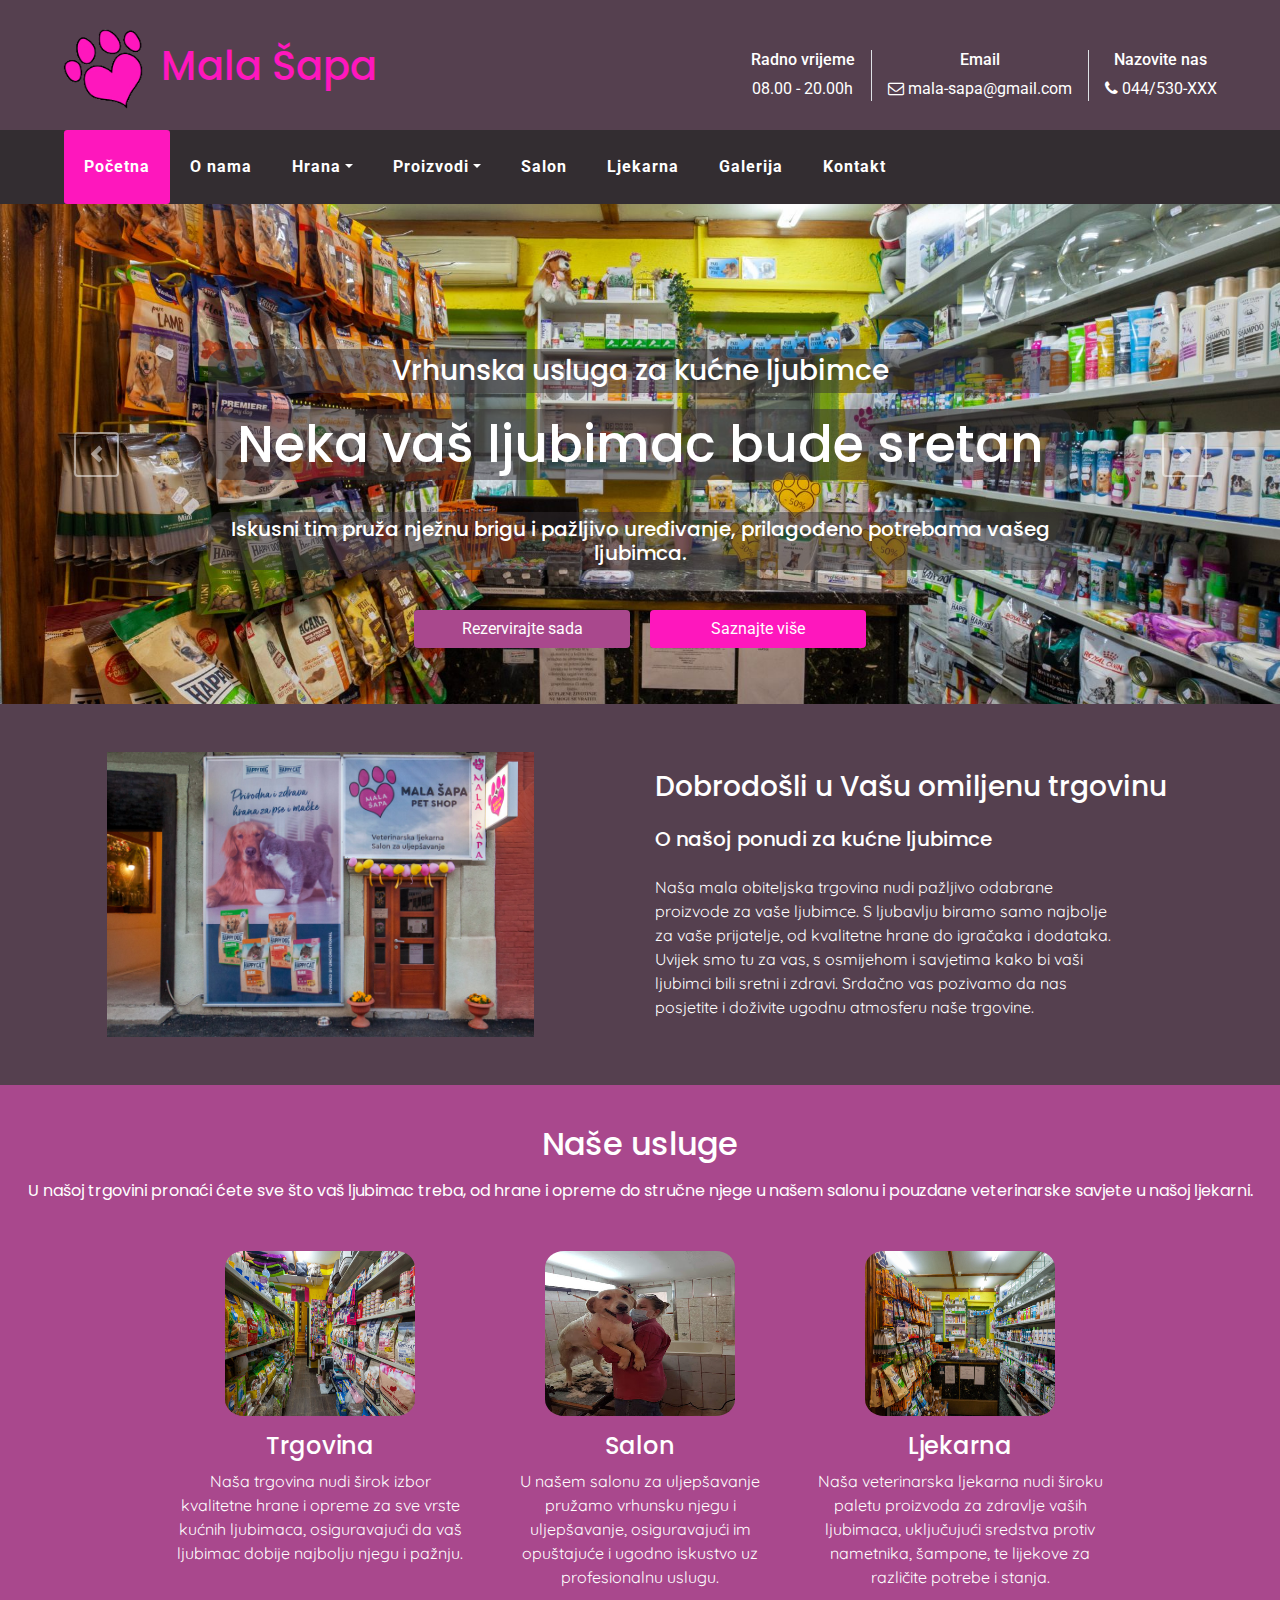
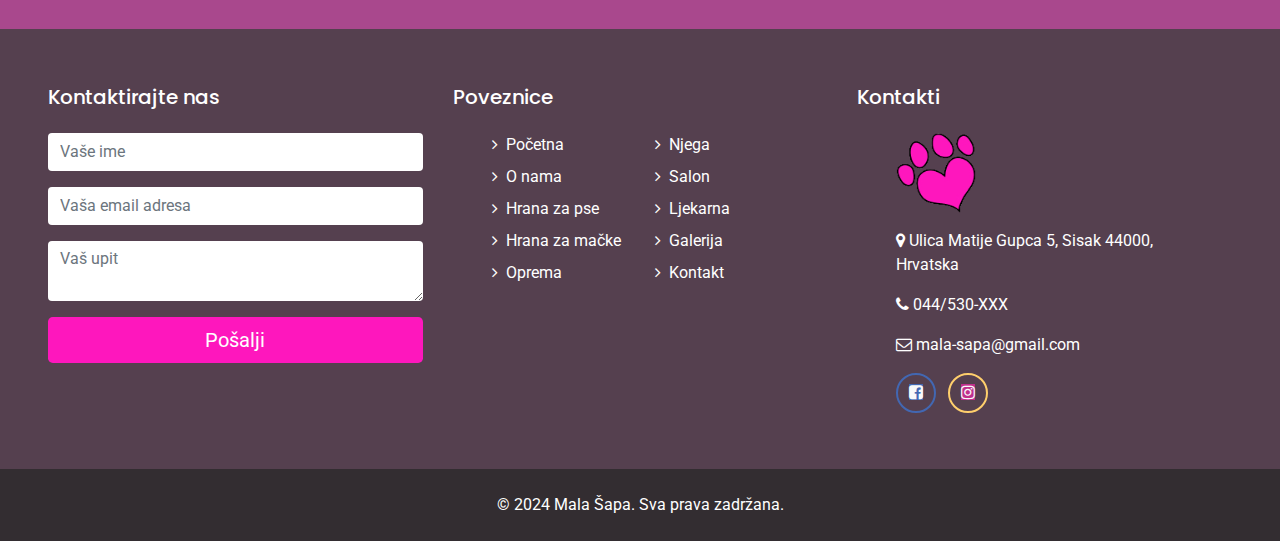
<file: index.html>
<!DOCTYPE html>
<html lang="hr">

<head>
  <title>Mala Šapa</title>
  <meta charset="UTF-8">
  <meta name="viewport" content="width=device-width, initial-scale=1">
  <link rel="stylesheet" href="https://cdn.jsdelivr.net/npm/bootstrap@4.6.2/dist/css/bootstrap.min.css">
  <link rel="stylesheet" href="https://cdnjs.cloudflare.com/ajax/libs/font-awesome/4.7.0/css/font-awesome.min.css">
  <link rel="preconnect" href="https://fonts.googleapis.com">
  <link rel="preconnect" href="https://fonts.gstatic.com" crossorigin>
  <link
    href="https://fonts.googleapis.com/css2?family=Poppins:ital,wght@0,100;0,200;0,300;0,400;0,500;0,600;0,700;0,800;0,900;1,100;1,200;1,300;1,400;1,500;1,600;1,700;1,800;1,900&family=Quicksand:wght@300..700&family=Roboto:ital,wght@0,100;0,300;0,400;0,500;0,700;0,900;1,100;1,300;1,400;1,500;1,700;1,900&display=swap"
    rel="stylesheet">
  <link rel="stylesheet" href="https://cdnjs.cloudflare.com/ajax/libs/font-awesome/4.7.0/css/font-awesome.min.css">
  <link rel="stylesheet" href="style.css">

  <style>
    .service-logo {
      width: 190px;
      height: 165px;
      border-radius: 10%;
    }

    .grey-background {
      background-color: rgba(51, 45, 49, 0.5);
      border-radius: 15px;
      padding: 5px 10px;
    }

    .carousel-item img {
      width: 100%;
      height: 500px;
      object-fit: cover;
      display: block;
    }

    .btn-carousel {
      width: 25%;
      text-align: center;
      margin-left: 0.5rem;
      margin-right: 0.5rem;
      color: white;
      background-color: blue;
    }

    @media (max-width: 768px) {
      .btn-carousel {
        width: 50%;
        margin: 0 auto;
        text-align: center;
        font-size: 0.875em;
      }
    }

    @media (max-width: 767px) {
      .btn-carousel {
        width: 50%;
        margin: 0 auto;
        text-align: center;
        font-size: 0.875em;
      }
    }

    .responsive-heading {
      font-size: 3.4rem;
      line-height: 1.2;
    }

    @media (min-width: 992px) {
      .responsive-heading {
        font-size: 3.2rem;
        line-height: 1.2;
        margin-bottom: 2rem !important;
      }
    }

    @media (min-width: 768px) and (max-width: 991.98px) {
      .responsive-heading {
        font-size: 3rem;
        line-height: 1.2;
        margin-bottom: 2rem !important;
      }
    }

    @media (min-width: 690px) and (max-width: 767.98px) {
      .responsive-heading {
        font-size: 2.5rem;
        line-height: 1.2;
        margin-bottom: 5rem !important;
      }
    }

    @media (max-width: 689px) {
      .responsive-heading {
        font-size: 2rem;

        line-height: 1.2;
        margin-bottom: 5rem !important;
      }
    }
  </style>

</head>

<body>
  <!-- Topbar -->
  <div class="container-fluid">
    <div class="row pt-4 pb-3 px-lg-5" style="background-color: #55404f">
      <div class="col-lg-4">
        <a href="index.html" class="navbar-brand d-none d-lg-block" style="text-decoration: none;">
          <h1 class="m-0 display-5">
            <img src="Slike/logo.png" alt="Logo" aria-label="Logo" class="logo">
            <span class="moji-naslovi" style="color: #FE17BD;">Mala Šapa</span>
          </h1>
        </a>
      </div>
      <div class="col-lg-8 text-center text-lg-right" style="margin-top: 1.5rem;">
        <div class="d-inline-flex align-items-center">
          <div class="d-inline-flex flex-column text-center pr-3 border-right text-white">
            <h6>Radno vrijeme</h6>
            <p class="m-0">08.00 - 20.00h</p>
          </div>
          <div class="d-inline-flex flex-column text-center px-3 border-right text-white">
            <h6>Email</h6>
            <p class="m-0"><a href="mailto:mala-sapa@gmail.com"><i class="fa fa-envelope-o" aria-hidden="true"></i>
                mala-sapa@gmail.com</a></p>
          </div>
          <div class="d-inline-flex flex-column text-center pl-3 text-white">
            <h6>Nazovite nas</h6>
            <p class="m-0"><a href="tel:044530XXX"><i class="fa fa-phone" aria-hidden="true"></i>
                044/530-XXX</a></p>
          </div>
        </div>
      </div>
    </div>
  </div>
  <!-- Topbar -->

  <!-- Navbar-->
  <div class="container-fluid p-0">
    <nav class="navbar navbar-expand-lg navbar-dark py-3 py-lg-0 px-lg-5" style="background-color: #332D31;">
      <a href="index.html" class="navbar-brand d-block d-lg-none" style="text-decoration: none;">
        <h1 class="m-0 display-5 text-white"><span class="moji-naslovi" style="color: #FE17BD;">Mala Šapa</span></h1>
      </a>
      <button type="button" class="navbar-toggler" data-toggle="collapse" data-target="#navbarCollapse">
        <span class="navbar-toggler-icon"></span>
      </button>
      <div class="collapse navbar-collapse justify-content-between px-3" id="navbarCollapse">
        <div class="navbar-nav mr-auto py-0">
          <a href="index.html" class="nav-item nav-link active">Početna</a>
          <a href="o-nama.html" class="nav-item nav-link">O nama</a>
          <div class="nav-item dropdown">
            <a class="nav-link dropdown-toggle" data-toggle="dropdown">Hrana</a>
            <div class="dropdown-menu rounded-0 m-0" style="color: #332D31; background-color:#332D31">
              <a href="hrana-za-pse.html" class="dropdown-item">Hrana za pse</a>
              <a href="hrana-za-macke.html" class="dropdown-item">Hrana za mačke</a>
            </div>
          </div>
          <div class="nav-item dropdown">
            <a class="nav-link dropdown-toggle" data-toggle="dropdown">Proizvodi</a>
            <div class="dropdown-menu rounded-0 m-0 " style="color: #332D31; background-color:#332D31">
              <a href="oprema.html" class="dropdown-item">Oprema</a>
              <a href="njega.html" class="dropdown-item">Njega</a>
            </div>
          </div>
          <a href="salon.html" class="nav-item nav-link">Salon</a>
          <a href="ljekarna.html" class="nav-item nav-link">Ljekarna</a>
          <a href="galerija.html" class="nav-item nav-link">Galerija</a>
          <a href="kontakt.html" class="nav-item nav-link">Kontakt</a>
        </div>
      </div>
    </nav>
  </div>
  <!-- Navbar-->


  <!-- Carousel -->
  <div class="container-fluid p-0">
    <div id="header-carousel" class="carousel slide" data-ride="carousel">
      <div class="carousel-inner">
        <div class="carousel-item active">
          <img class="w-100" src="Slike/salon-carousel.jpeg" alt="Image">
          <div class="carousel-caption d-flex flex-column align-items-center justify-content-center">
            <div class="p-3" style="max-width: 900px;">
              <h3 class="text-white mb-3 d-none d-lg-block moji-naslovi grey-background">Vrhunska usluga za kućne
                ljubimce</h3>
              <h1 class="responsive-heading text-white mb-md-3 mb-0 moji-naslovi grey-background">Neka vaš ljubimac bude
                sretan</h1>
              <h5 class="text-white mb-3 d-none d-lg-block moji-naslovi grey-background">Iskusni tim pruža nježnu brigu
                i pažljivo
                uređivanje, prilagođeno potrebama vašeg ljubimca.</h5>
              <div class="btns-carousel">
                <a href="kontakt.html" class="btn btn-carousel mt-3 mt-md-4 px-4"
                  style="background-color: #A9488D;">Rezervirajte sada
                </a>
                <a href="salon.html" class="btn btn-carousel mt-3 mt-md-4 px-4"
                  style="background-color: #FE17BD;">Saznajte više</a>
              </div>
            </div>
          </div>
        </div>
        <div class="carousel-item">
          <picture>
            <img class="w-100" src="Slike/proizvodi-carousel.jpeg" alt="Proizvodi" aria-label="Proizvodi">
          </picture>
          <div class="carousel-caption d-flex flex-column align-items-center justify-content-center">
            <div class="p-3" style="max-width: 900px;">
              <h3 class="text-white mb-3 d-none d-lg-block moji-naslovi grey-background">Premium proizvodi za vašeg
                ljubimca</h3>
              <h1 class="responsive-heading text-white mb-md-3 mb-0 moji-naslovi grey-background">Kvalitetna hrana i
                dodaci za zdravlje
              </h1>
              <h5 class="text-white mb-3 d-none d-lg-block moji-naslovi grey-background">Igračke i oprema koje vaš
                ljubimac obožava</h5>
              <div class="btns-carousel">
                <a href="hrana-za-pse.html" class="btn btn-carousel mt-3 mt-md-4 px-4"
                  style="background-color: #A9488D;">Hrana</a>
                <a href="oprema.html" class="btn btn-carousel mt-3 mt-md-4 px-4"
                  style="background-color: #FE17BD;">Proizvodi</a>
              </div>
            </div>
          </div>
        </div>
      </div>
      <a class="carousel-control-prev" href="#header-carousel" data-slide="prev">
        <div class="btn rounded d-flex justify-content-center align-items-center"
          style="width: 45px; height: 45px; border: 2px solid #ffffff;">
          <span class="carousel-control-prev-icon"></span>
        </div>
      </a>
      <a class="carousel-control-next" href="#header-carousel" data-slide="next">
        <div class="btn rounded d-flex justify-content-center align-items-center"
          style="width: 45px; height: 45px; border: 2px solid #ffffff;">
          <span class="carousel-control-next-icon"></span>
        </div>
      </a>
    </div>
  </div>

  <!-- Carousel -->


  <!-- Container info -->

  <div class="container-fluid">
    <div class="row align-items-center" style="background-color: #55404f">
      <div class="col-md-6 order-1 order-md-2 d-flex justify-content-center py-5">
        <div class="custom-flex-class mt-3">
          <h3 class="text-white mb-4 moji-naslovi">Dobrodošli u Vašu omiljenu trgovinu</h3>
          <h5 class="text-white mb-3 moji-naslovi">O našoj ponudi za kućne ljubimce</h5>
          <div class="col-9 align-self-start px-2 px-md-0 mt-4">
            <p class="text-white moji-tekstovi">Naša mala obiteljska trgovina nudi pažljivo odabrane proizvode za vaše
              ljubimce. S ljubavlju biramo samo najbolje za vaše prijatelje, od kvalitetne hrane do igračaka i dodataka.
              Uvijek smo tu za vas, s osmijehom i savjetima kako bi vaši ljubimci bili sretni i zdravi. Srdačno vas
              pozivamo da nas posjetite i doživite ugodnu atmosferu naše trgovine.</p>
          </div>
        </div>
      </div>
      <div class="col-md-6 order-2 order-md-1 d-flex justify-content-center py-5">
        <img src="Slike/ulaz.jpeg" class="img-fluid" alt="Image">
      </div>
    </div>
  </div>

  <!-- Container info -->


  <!-- Container services -->

  <div class="container-fluid py-4" style="background-color: #A9488D">
    <div class="row text-white">
      <div class="col-12 text-center mb-4">
        <h2 class="text-center w-100 my-3 moji-naslovi">Naše usluge</h2>
        <p class="text-center moji-naslovi">U našoj trgovini pronaći ćete sve što vaš ljubimac treba, od hrane i opreme
          do stručne njege u našem salonu i pouzdane veterinarske savjete u našoj ljekarni.</p>
      </div>
    </div>
    <div class="row text-white justify-content-center pt-2">
      <div class="col-md-3 d-flex flex-column align-items-center text-center">
        <img src="Slike/proizvodi-icon.jpeg" alt="Trgovina" class="service-logo mb-3">
        <h4 class="moji-naslovi">Trgovina</h4>
        <p class="moji-tekstovi">Naša trgovina nudi širok izbor kvalitetne hrane i opreme za sve vrste kućnih ljubimaca,
          osiguravajući da vaš ljubimac dobije najbolju njegu i pažnju.</p>
      </div>
      <div class="col-md-3 d-flex flex-column align-items-center text-center">
        <img src="Slike/salon-icon.jpg" alt="Logo" class="service-logo mb-3">
        <h4 class="moji-naslovi">Salon</h4>
        <p class="moji-tekstovi">U našem salonu za uljepšavanje pružamo vrhunsku njegu i uljepšavanje, osiguravajući im
          opuštajuće i ugodno iskustvo uz profesionalnu uslugu.</p>
      </div>
      <div class="col-md-3 d-flex flex-column align-items-center text-center">
        <img src="Slike/ljekarna-icon.jpeg" alt="Logo" class="service-logo mb-3">
        <h4 class="moji-naslovi">Ljekarna</h4>
        <p class="moji-tekstovi">Naša veterinarska ljekarna nudi široku paletu proizvoda za zdravlje vaših ljubimaca,
          uključujući
          sredstva protiv nametnika, šampone, te lijekove za različite potrebe i stanja.</p>
      </div>
    </div>
  </div>

  <!-- Container services -->

  <!-- Footer -->

  <div class="container-fluid text-white py-2 px-sm-3 px-md-5" style="background-color: #55404f">
    <div class="row justify-content-evenly pt-5">
      <!-- Contact form -->
      <div class="col-md-4 mb-5">
        <h5 class="mb-4 moji-naslovi text-white">Kontaktirajte nas</h5>
        <form action="">
          <div class="form-group">
            <input type="text" class="form-control border-0" placeholder="Vaše ime" required="required">
          </div>
          <div class="form-group">
            <input type="email" class="form-control border-0" placeholder="Vaša email adresa" required="required">
          </div>
          <div class="form-group">
            <textarea class="form-control border-0" style="resize: vertical;" placeholder="Vaš upit"
              required="required"></textarea>
          </div>
          <div>
            <button class="btn btn-lg btn-block border-0 text-white" style="background-color: #FE17BD;"
              type="submit">Pošalji</button>
          </div>
        </form>
      </div>
      <!-- Contact form -->

      <!-- Links -->
      <div class="col-md-4 mb-5">
        <h5 class="mb-4 moji-naslovi text-white">Poveznice</h5>
        <div class="row mx-4">
          <div class="col">
            <a class="text-white d-block mb-2" href="index.html"><i class="fa fa-angle-right mr-2"></i>Početna</a>
            <a class="text-white d-block mb-2" href="o-nama.html"><i class="fa fa-angle-right mr-2"></i>O nama</a>
            <a class="text-white d-block mb-2" href="hrana-za-pse.html"><i class="fa fa-angle-right mr-2"></i>Hrana za
              pse</a>
            <a class="text-white d-block mb-2" href="hrana-za-macke.html"><i class="fa fa-angle-right mr-2"></i>Hrana za
              mačke</a>
            <a class="text-white d-block mb-2" href="oprema.html"><i class="fa fa-angle-right mr-2"></i>Oprema</a>
          </div>
          <div class="col">
            <a class="text-white d-block mb-2" href="njega.html"><i class="fa fa-angle-right mr-2"></i>Njega</a>
            <a class="text-white d-block mb-2" href="salon.html"><i class="fa fa-angle-right mr-2"></i>Salon</a>
            <a class="text-white d-block mb-2" href="ljekarna.html"><i class="fa fa-angle-right mr-2"></i>Ljekarna</a>
            <a class="text-white d-block mb-2" href="galerija.html"><i class="fa fa-angle-right mr-2"></i>Galerija</a>
            <a class="text-white d-block mb-2" href="kontakt.html"><i class="fa fa-angle-right mr-2"></i>Kontakt</a>
          </div>
        </div>
      </div>
      <!-- Links -->

      <!-- Contact -->
      <div class="col-md-4 mb-5">
        <h5 class="mb-4 moji-naslovi text-white">Kontakti</h5>
        <div class="row mx-4">
          <div class="col">
            <p>
              <a href="index.html">
                <img src="Slike/logo.png" alt="Logo" class="logo">
              </a>
            </p>
            <p>
              <a href="https://www.google.com/maps/search/?api=1&query=Ulica+Matije+Gupca+5+Sisak+44000+Hrvatska"
                target="_blank" style="color: #fff">
                <i class="fa fa-map-marker" aria-hidden="true"></i>
                Ulica Matije Gupca 5, Sisak 44000, Hrvatska
              </a>
            </p>
            <p><a href="tel:044530XXX"><i class="fa fa-phone" aria-hidden="true"></i>
                044/530-XXX</a></p>
            <p><a href="mailto:mala-sapa@gmail.com"><i class="fa fa-envelope-o" aria-hidden="true"></i>
                mala-sapa@gmail.com</a></p>
            <a class="btn btn-outline-light rounded-circle text-center mr-2 px-0 pet-icon"
              href="https://www.facebook.com/profile.php?id=100054263150115" target="_blank"
              style="width: 40px; height: 40px; border: 2px solid #4267B2;">
              <i class="fa fa-facebook-square" style="background-color: #4267B2;" aria-hidden="true"></i>
            </a>
            <a class="btn btn-outline-light rounded-circle text-center mr-2 px-0 pet-icon"
              href="https://www.instagram.com/malasapasisak/" target="_blank"
              style="width: 40px; height: 40px; border: 2px solid #FFCF6C;">
              <i class="fa fa-instagram" aria-hidden="true" style="background-color: #C0308C; "></i>
            </a>
          </div>
        </div>
      </div>
    </div>
    <!-- Contact -->

  </div>

  <!-- Footer -->

  <!-- Copy rights -->

  <div class="container-fluid text-white py-4 px-sm-3 px-md-5" style="background-color: #332d31;">
    <div class="row" style="color: #55404f">
      <div class="col-md text-center mb-3 mb-md-0">
        <p class="m-0 text-white">
          © 2024 Mala Šapa. Sva prava zadržana.
        </p>
      </div>
    </div>
  </div>

  <!-- Copy rights -->

  <script src="https://cdn.jsdelivr.net/npm/jquery@3.7.1/dist/jquery.slim.min.js"></script>
  <script src="https://cdn.jsdelivr.net/npm/popper.js@1.16.1/dist/umd/popper.min.js"></script>
  <script src="https://cdn.jsdelivr.net/npm/bootstrap@4.6.2/dist/js/bootstrap.bundle.min.js"></script>
</body>

</html>
</file>
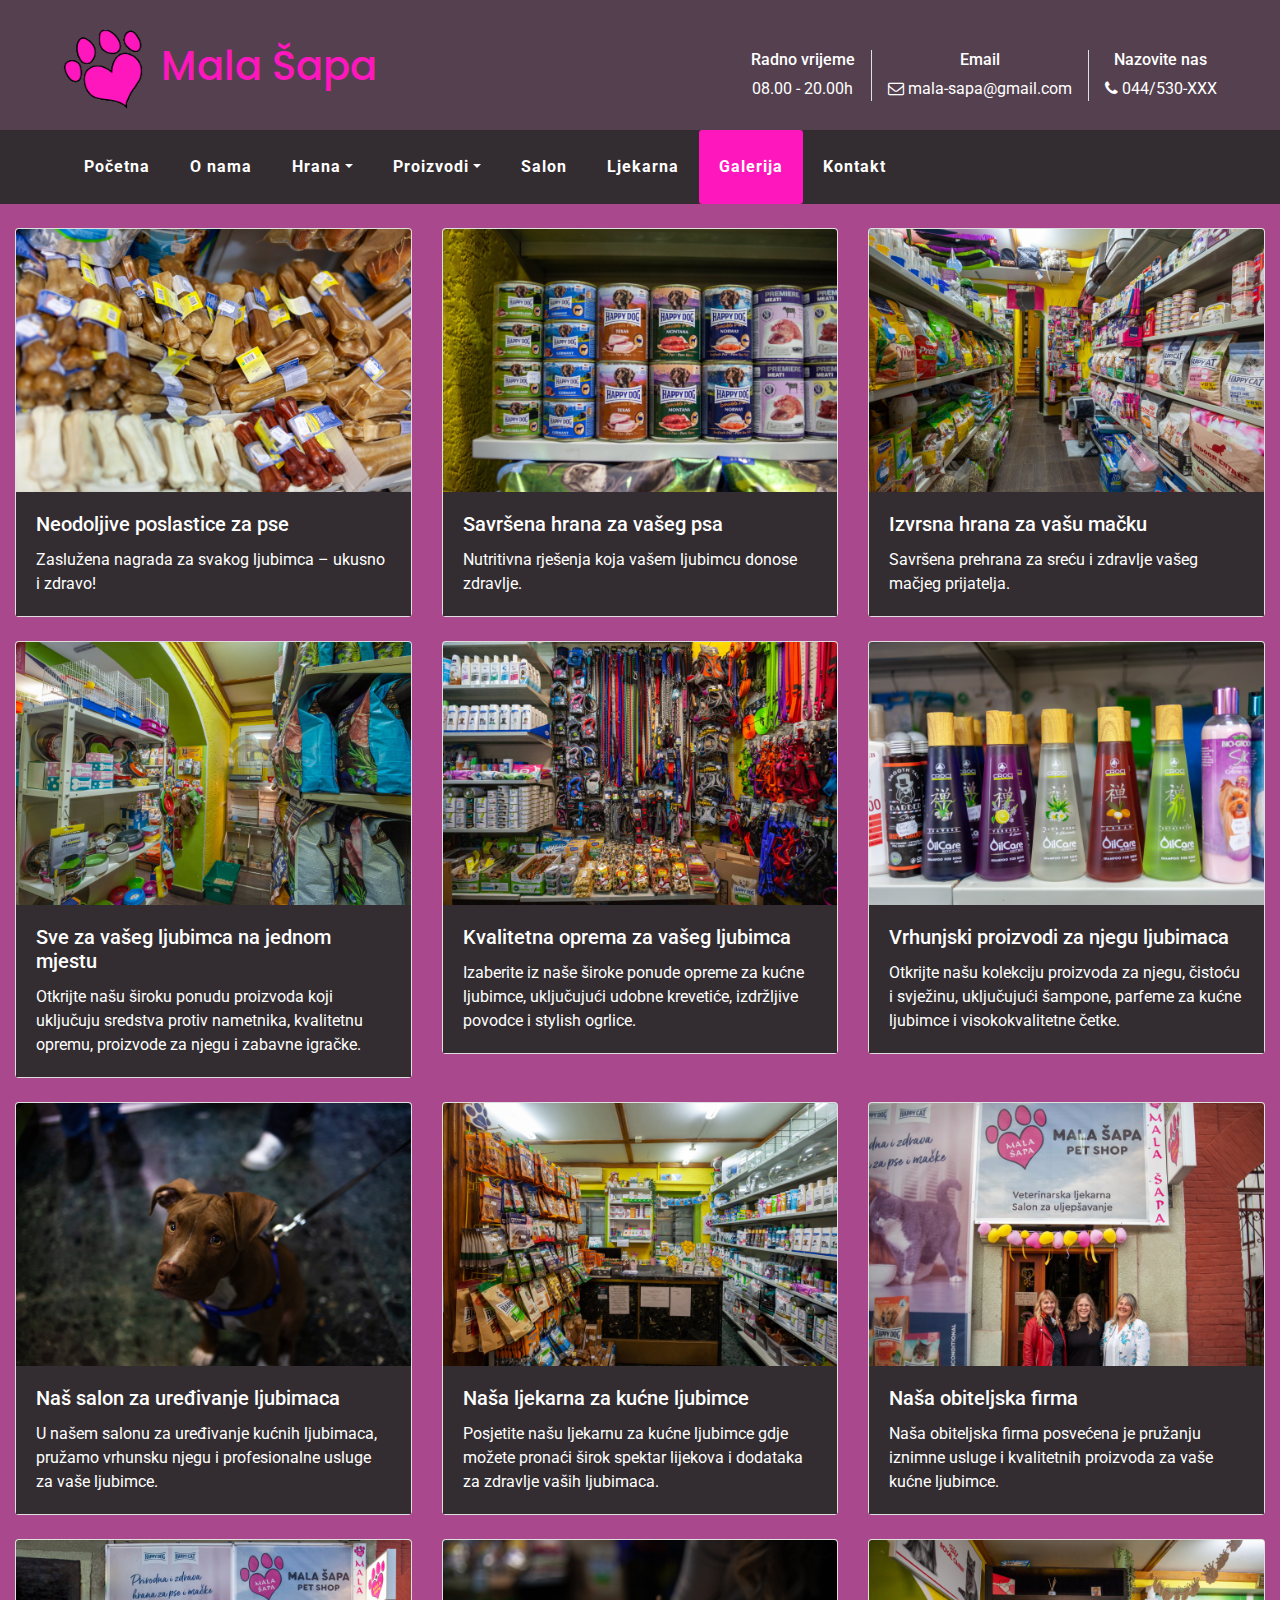
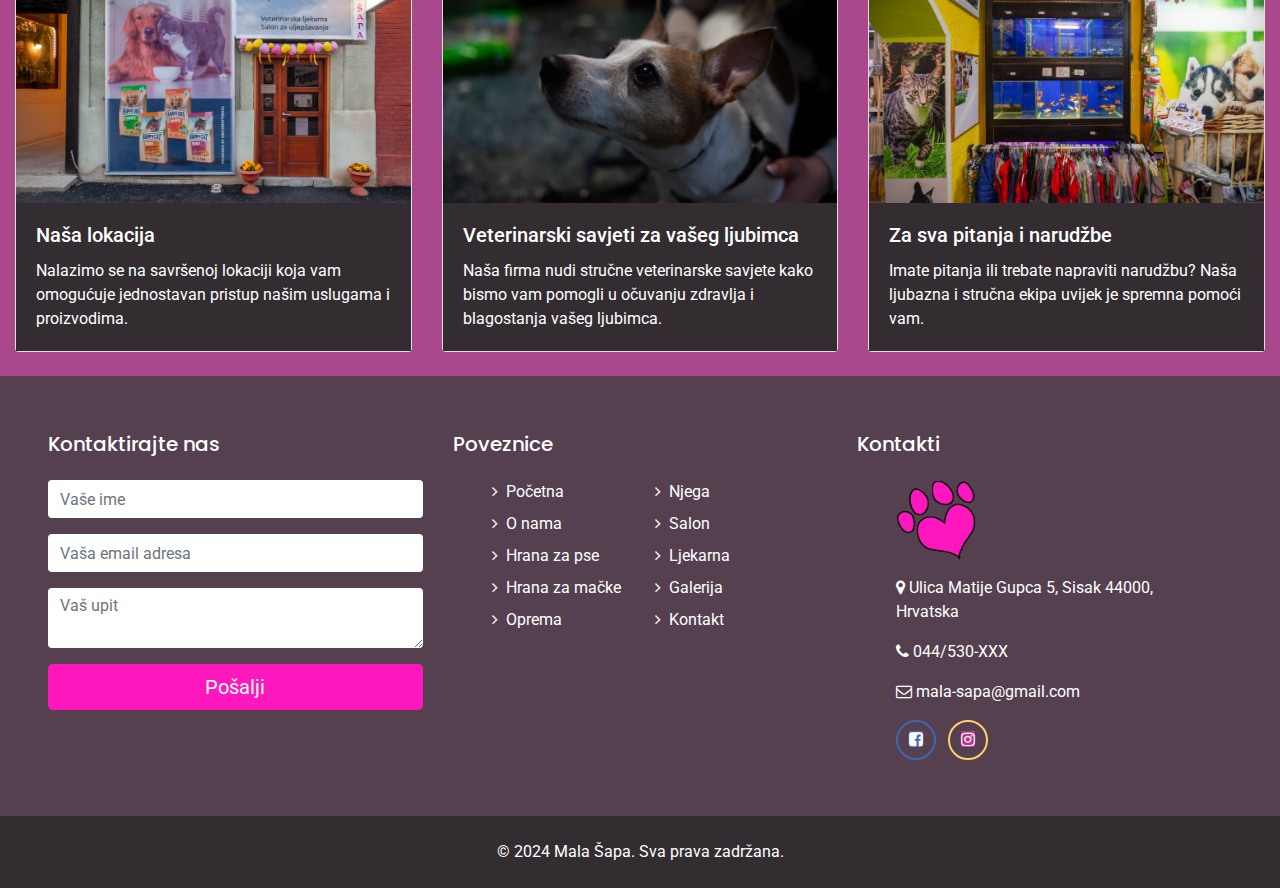
<file: galerija.html>
<!DOCTYPE html>
<html lang="hr">

<head>
  <title>Mala Šapa</title>
  <meta charset="UTF-8">
  <meta name="viewport" content="width=device-width, initial-scale=1">
  <link rel="stylesheet" href="https://cdn.jsdelivr.net/npm/bootstrap@4.6.2/dist/css/bootstrap.min.css">
  <link rel="stylesheet" href="https://cdnjs.cloudflare.com/ajax/libs/font-awesome/4.7.0/css/font-awesome.min.css">
  <link rel="preconnect" href="https://fonts.googleapis.com">
  <link rel="preconnect" href="https://fonts.gstatic.com" crossorigin>
  <link
    href="https://fonts.googleapis.com/css2?family=Poppins:ital,wght@0,100;0,200;0,300;0,400;0,500;0,600;0,700;0,800;0,900;1,100;1,200;1,300;1,400;1,500;1,600;1,700;1,800;1,900&family=Quicksand:wght@300..700&family=Roboto:ital,wght@0,100;0,300;0,400;0,500;0,700;0,900;1,100;1,300;1,400;1,500;1,700;1,900&display=swap"
    rel="stylesheet">
  <link rel="stylesheet" href="https://cdnjs.cloudflare.com/ajax/libs/font-awesome/4.7.0/css/font-awesome.min.css">
  <link rel="stylesheet" href="style.css">

  <style>
    .full-height {
      min-height: 100vh;
      background-color: #A9488D;
    }

    .card {
      background-color: white;/
    }

    .card-title a {
      color: #fff;
      text-decoration: none;
    }

    .card-title a:hover {
      text-decoration: underline;
    }

    .card-text {
      color: #fff;
    }

    .card-body {
      background-color: #332D31;
    }
  </style>

</head>
<!-- Topbar -->

<body>
  <div class="container-fluid">
    <div class="row pt-4 pb-3 px-lg-5" style="background-color: #55404f">
      <div class="col-lg-4">
        <a href="index.html" class="navbar-brand d-none d-lg-block" style="text-decoration: none;">
          <h1 class="m-0 display-5">
            <img src="Slike/logo.png" alt="Logo" aria-label="Logo" class="logo">
            <span class="moji-naslovi" style="color: #FE17BD;">Mala Šapa</span>
          </h1>
        </a>
      </div>
      <div class="col-lg-8 text-center text-lg-right" style="margin-top: 1.5rem;">
        <div class="d-inline-flex align-items-center">
          <div class="d-inline-flex flex-column text-center pr-3 border-right text-white">
            <h6>Radno vrijeme</h6>
            <p class="m-0">08.00 - 20.00h</p>
          </div>
          <div class="d-inline-flex flex-column text-center px-3 border-right text-white">
            <h6>Email</h6>
            <p class="m-0"><a href="mailto:mala-sapa@gmail.com"><i class="fa fa-envelope-o" aria-hidden="true"></i>
                mala-sapa@gmail.com</a></p>
          </div>
          <div class="d-inline-flex flex-column text-center pl-3 text-white">
            <h6>Nazovite nas</h6>
            <p class="m-0"><a href="tel:044530XXX"><i class="fa fa-phone" aria-hidden="true"></i>
                044/530-XXX</a></p>
          </div>
        </div>
      </div>
    </div>
  </div>
  <!-- Topbar -->

  <!-- Navbar-->
  <div class="container-fluid p-0">
    <nav class="navbar navbar-expand-lg navbar-dark py-3 py-lg-0 px-lg-5" style="background-color: #332D31;">
      <a href="index.html" class="navbar-brand d-block d-lg-none" style="text-decoration: none;">
        <h1 class="m-0 display-5 text-white"><span class="moji-naslovi" style="color: #FE17BD;">Mala Šapa</span></h1>
      </a>
      <button type="button" class="navbar-toggler" data-toggle="collapse" data-target="#navbarCollapse">
        <span class="navbar-toggler-icon"></span>
      </button>
      <div class="collapse navbar-collapse justify-content-between px-3" id="navbarCollapse">
        <div class="navbar-nav mr-auto py-0">
          <a href="index.html" class="nav-item nav-link">Početna</a>
          <a href="o-nama.html" class="nav-item nav-link">O nama</a>
          <div class="nav-item dropdown">
            <a class="nav-link dropdown-toggle" data-toggle="dropdown">Hrana</a>
            <div class="dropdown-menu rounded-0 m-0" style="color: #332D31; background-color:#332D31">
              <a href="hrana-za-pse.html" class="dropdown-item">Hrana za pse</a>
              <a href="hrana-za-macke.html" class="dropdown-item">Hrana za mačke</a>
            </div>
          </div>
          <div class="nav-item dropdown">
            <a class="nav-link dropdown-toggle" data-toggle="dropdown">Proizvodi</a>
            <div class="dropdown-menu rounded-0 m-0 " style="color: #332D31; background-color:#332D31">
              <a href="oprema.html" class="dropdown-item">Oprema</a>
              <a href="njega.html" class="dropdown-item">Njega</a>
            </div>
          </div>
          <a href="salon.html" class="nav-item nav-link">Salon</a>
          <a href="ljekarna.html" class="nav-item nav-link">Ljekarna</a>
          <a href="galerija.html" class="nav-item nav-link active">Galerija</a>
          <a href="kontakt.html" class="nav-item nav-link">Kontakt</a>
        </div>
      </div>
    </nav>
  </div>
  <!-- Navbar-->

  <!-- Gallery container  -->

  <div class="container-fluid full-height d-flex align-items-center justify-content-center pt-4">
    <div class="row">
      <div class="col-md-4">
        <div class="card mb-4">
          <img src="Slike/poslastice-psi.jpeg" class="card-img-top" alt="Service 1">
          <div class="card-body">
            <h5 class="card-title"><a href="hrana-za-pse.html" class="stretched-link">Neodoljive poslastice za pse</a>
            </h5>
            <p class="card-text">Zaslužena nagrada za svakog ljubimca – ukusno i zdravo!</p>
          </div>
        </div>
      </div>
      <div class="col-md-4">
        <div class="card mb-4">
          <img src="Slike/hrana-za-psa.jpeg" class="card-img-top" alt="Service 2">
          <div class="card-body">
            <h5 class="card-title"><a href="hrana-za-pse.html" class="stretched-link">Savršena hrana za vašeg psa</a>
            </h5>
            <p class="card-text">Nutritivna rješenja koja vašem ljubimcu donose zdravlje.</p>
          </div>
        </div>
      </div>
      <div class="col-md-4">
        <div class="card mb-4">
          <img src="Slike/proizvodi-icon.jpeg" class="card-img-top" alt="Service 3">
          <div class="card-body">
            <h5 class="card-title"><a href="hrana-za-macke.html" class="stretched-link">Izvrsna hrana za vašu mačku</a>
            </h5>
            <p class="card-text">Savršena prehrana za sreću i zdravlje vašeg mačjeg prijatelja.</p>
          </div>
        </div>
      </div>
      <div class="col-md-4">
        <div class="card mb-4">
          <img src="Slike/proizvodi-opcenito.jpeg" class="card-img-top" alt="Service 4">
          <div class="card-body">
            <h5 class="card-title"><a href="index.html" class="stretched-link">Sve za vašeg ljubimca na jednom
                mjestu</a></h5>
            <p class="card-text">Otkrijte našu široku ponudu proizvoda koji uključuju sredstva protiv nametnika,
              kvalitetnu opremu, proizvode za njegu i zabavne igračke.</p>
          </div>
        </div>
      </div>
      <div class="col-md-4">
        <div class="card mb-4">
          <img src="Slike/oprema.jpeg" class="card-img-top" alt="Service 5">
          <div class="card-body">
            <h5 class="card-title"><a href="oprema.html" class="stretched-link">Kvalitetna oprema za vašeg ljubimca</a>
            </h5>
            <p class="card-text">Izaberite iz naše široke ponude opreme za kućne ljubimce, uključujući udobne krevetiće,
              izdržljive povodce i stylish ogrlice.</p>
          </div>
        </div>
      </div>
      <div class="col-md-4">
        <div class="card mb-4">
          <img src="Slike/njega.jpeg" class="card-img-top" alt="Service 6">
          <div class="card-body">
            <h5 class="card-title"><a href="njega.html" class="stretched-link">Vrhunjski proizvodi za njegu
                ljubimaca</a></h5>
            <p class="card-text">Otkrijte našu kolekciju proizvoda za njegu, čistoću i svježinu, uključujući šampone,
              parfeme za kućne ljubimce i visokokvalitetne četke. </p>
          </div>
        </div>
      </div>
      <div class="col-md-4">
        <div class="card mb-4">
          <img src="Slike/salon.jpeg" class="card-img-top" alt="Service 7">
          <div class="card-body">
            <h5 class="card-title"><a href="salon.html" class="stretched-link">Naš salon za uređivanje ljubimaca</a>
            </h5>
            <p class="card-text">U našem salonu za uređivanje kućnih ljubimaca, pružamo vrhunsku njegu i profesionalne
              usluge za vaše ljubimce.</p>
          </div>
        </div>
      </div>
      <div class="col-md-4">
        <div class="card mb-4">
          <img src="Slike/ljekarna-icon.jpeg" class="card-img-top" alt="Service 8">
          <div class="card-body">
            <h5 class="card-title"><a href="ljekarna.html" class="stretched-link">Naša ljekarna za kućne ljubimce</a>
            </h5>
            <p class="card-text">Posjetite našu ljekarnu za kućne ljubimce gdje možete pronaći širok spektar lijekova i
              dodataka za zdravlje vaših ljubimaca.</p>
          </div>
        </div>
      </div>
      <div class="col-md-4">
        <div class="card mb-4">
          <img src="Slike/zaposlenici-ulaz.jpeg" class="card-img-top" alt="Service 9">
          <div class="card-body">
            <h5 class="card-title"><a href="o-nama.html" class="stretched-link">Naša obiteljska firma</a></h5>
            <p class="card-text">Naša obiteljska firma posvećena je pružanju iznimne usluge i kvalitetnih proizvoda za
              vaše kućne ljubimce.</p>
          </div>
        </div>
      </div>
      <div class="col-md-4">
        <div class="card mb-4">
          <img src="Slike/ulaz.jpeg" class="card-img-top" alt="Service 10">
          <div class="card-body">
            <h5 class="card-title"><a href="kontakt.html" class="stretched-link">Naša lokacija</a></h5>
            <p class="card-text">Nalazimo se na savršenoj lokaciji koja vam omogućuje jednostavan pristup našim uslugama
              i proizvodima.</p>
          </div>
        </div>
      </div>
      <div class="col-md-4">
        <div class="card mb-4">
          <img src="Slike/veterinarski-savjeti.jpeg" class="card-img-top" alt="Service 11">
          <div class="card-body">
            <h5 class="card-title"><a href="kontakt.html" class="stretched-link">Veterinarski savjeti za vašeg
                ljubimca</a></h5>
            <p class="card-text">Naša firma nudi stručne veterinarske savjete kako bismo vam pomogli u očuvanju zdravlja
              i blagostanja vašeg ljubimca.</p>
          </div>
        </div>
      </div>
      <div class="col-md-4">
        <div class="card mb-4">
          <img src="Slike/sva-pitanja.jpeg" class="card-img-top" alt="Service 12">
          <div class="card-body">
            <h5 class="card-title"><a href="kontakt.html" class="stretched-link">Za sva pitanja i narudžbe</a></h5>
            <p class="card-text">Imate pitanja ili trebate napraviti narudžbu? Naša ljubazna i stručna ekipa uvijek je
              spremna pomoći vam.</p>
          </div>
        </div>
      </div>
    </div>
  </div>

  <!-- Gallery container -->



  <!-- Footer -->

  <div class="container-fluid text-white py-2 px-sm-3 px-md-5" style="background-color: #55404f">
    <div class="row justify-content-evenly pt-5">
      <!-- Contact form -->
      <div class="col-md-4 mb-5">
        <h5 class="mb-4 moji-naslovi text-white">Kontaktirajte nas</h5>
        <form action="">
          <div class="form-group">
            <input type="text" class="form-control border-0" placeholder="Vaše ime" required="required">
          </div>
          <div class="form-group">
            <input type="email" class="form-control border-0" placeholder="Vaša email adresa" required="required">
          </div>
          <div class="form-group">
            <textarea class="form-control border-0" style="resize: vertical;" placeholder="Vaš upit"
              required="required"></textarea>
          </div>
          <div>
            <button class="btn btn-lg btn-block border-0 text-white" style="background-color: #FE17BD;"
              type="submit">Pošalji</button>
          </div>
        </form>
      </div>
      <!-- Contact form -->

      <!-- Links -->
      <div class="col-md-4 mb-5">
        <h5 class="mb-4 moji-naslovi text-white">Poveznice</h5>
        <div class="row mx-4">
          <div class="col">
            <a class="text-white d-block mb-2" href="index.html"><i class="fa fa-angle-right mr-2"></i>Početna</a>
            <a class="text-white d-block mb-2" href="o-nama.html"><i class="fa fa-angle-right mr-2"></i>O nama</a>
            <a class="text-white d-block mb-2" href="hrana-za-pse.html"><i class="fa fa-angle-right mr-2"></i>Hrana za
              pse</a>
            <a class="text-white d-block mb-2" href="hrana-za-macke.html"><i class="fa fa-angle-right mr-2"></i>Hrana za
              mačke</a>
            <a class="text-white d-block mb-2" href="oprema.html"><i class="fa fa-angle-right mr-2"></i>Oprema</a>
          </div>
          <div class="col">
            <a class="text-white d-block mb-2" href="njega.html"><i class="fa fa-angle-right mr-2"></i>Njega</a>
            <a class="text-white d-block mb-2" href="salon.html"><i class="fa fa-angle-right mr-2"></i>Salon</a>
            <a class="text-white d-block mb-2" href="ljekarna.html"><i class="fa fa-angle-right mr-2"></i>Ljekarna</a>
            <a class="text-white d-block mb-2" href="galerija.html"><i class="fa fa-angle-right mr-2"></i>Galerija</a>
            <a class="text-white d-block mb-2" href="kontakt.html"><i class="fa fa-angle-right mr-2"></i>Kontakt</a>
          </div>
        </div>
      </div>
      <!-- Links -->

      <!-- Contact -->
      <div class="col-md-4 mb-5">
        <h5 class="mb-4 moji-naslovi text-white">Kontakti</h5>
        <div class="row mx-4">
          <div class="col">
            <p>
              <a href="index.html">
                <img src="Slike/logo.png" alt="Logo" class="logo">
              </a>
            </p>
            <p>
              <a href="https://www.google.com/maps/search/?api=1&query=Ulica+Matije+Gupca+5+Sisak+44000+Hrvatska"
                target="_blank" style="color: #fff">
                <i class="fa fa-map-marker" aria-hidden="true"></i>
                Ulica Matije Gupca 5, Sisak 44000, Hrvatska
              </a>
            </p>
            <p><a href="tel:044530XXX"><i class="fa fa-phone" aria-hidden="true"></i>
                044/530-XXX</a></p>
            <p><a href="mailto:mala-sapa@gmail.com"><i class="fa fa-envelope-o" aria-hidden="true"></i>
                mala-sapa@gmail.com</a></p>
            <a class="btn btn-outline-light rounded-circle text-center mr-2 px-0 pet-icon"
              href="https://www.facebook.com/profile.php?id=100054263150115" target="_blank"
              style="width: 40px; height: 40px; border: 2px solid #4267B2;">
              <i class="fa fa-facebook-square" style="background-color: #4267B2;" aria-hidden="true"></i>
            </a>
            <a class="btn btn-outline-light rounded-circle text-center mr-2 px-0 pet-icon"
              href="https://www.instagram.com/malasapasisak/" target="_blank"
              style="width: 40px; height: 40px; border: 2px solid #FFCF6C;">
              <i class="fa fa-instagram" aria-hidden="true" style="background-color: #C0308C; "></i>
            </a>
          </div>
        </div>
      </div>
    </div>
    <!-- Contact -->

  </div>

  <!-- Footer -->

  <!-- Copy rights -->

  <div class="container-fluid text-white py-4 px-sm-3 px-md-5" style="background-color: #332d31;">
    <div class="row" style="color: #55404f">
      <div class="col-md text-center mb-3 mb-md-0">
        <p class="m-0 text-white">
          © 2024 Mala Šapa. Sva prava zadržana.
        </p>
      </div>
    </div>
  </div>

  <!-- Copy rights -->

  <script src="https://cdn.jsdelivr.net/npm/jquery@3.7.1/dist/jquery.slim.min.js"></script>
  <script src="https://cdn.jsdelivr.net/npm/popper.js@1.16.1/dist/umd/popper.min.js"></script>
  <script src="https://cdn.jsdelivr.net/npm/bootstrap@4.6.2/dist/js/bootstrap.bundle.min.js"></script>
</body>

</html>
</file>
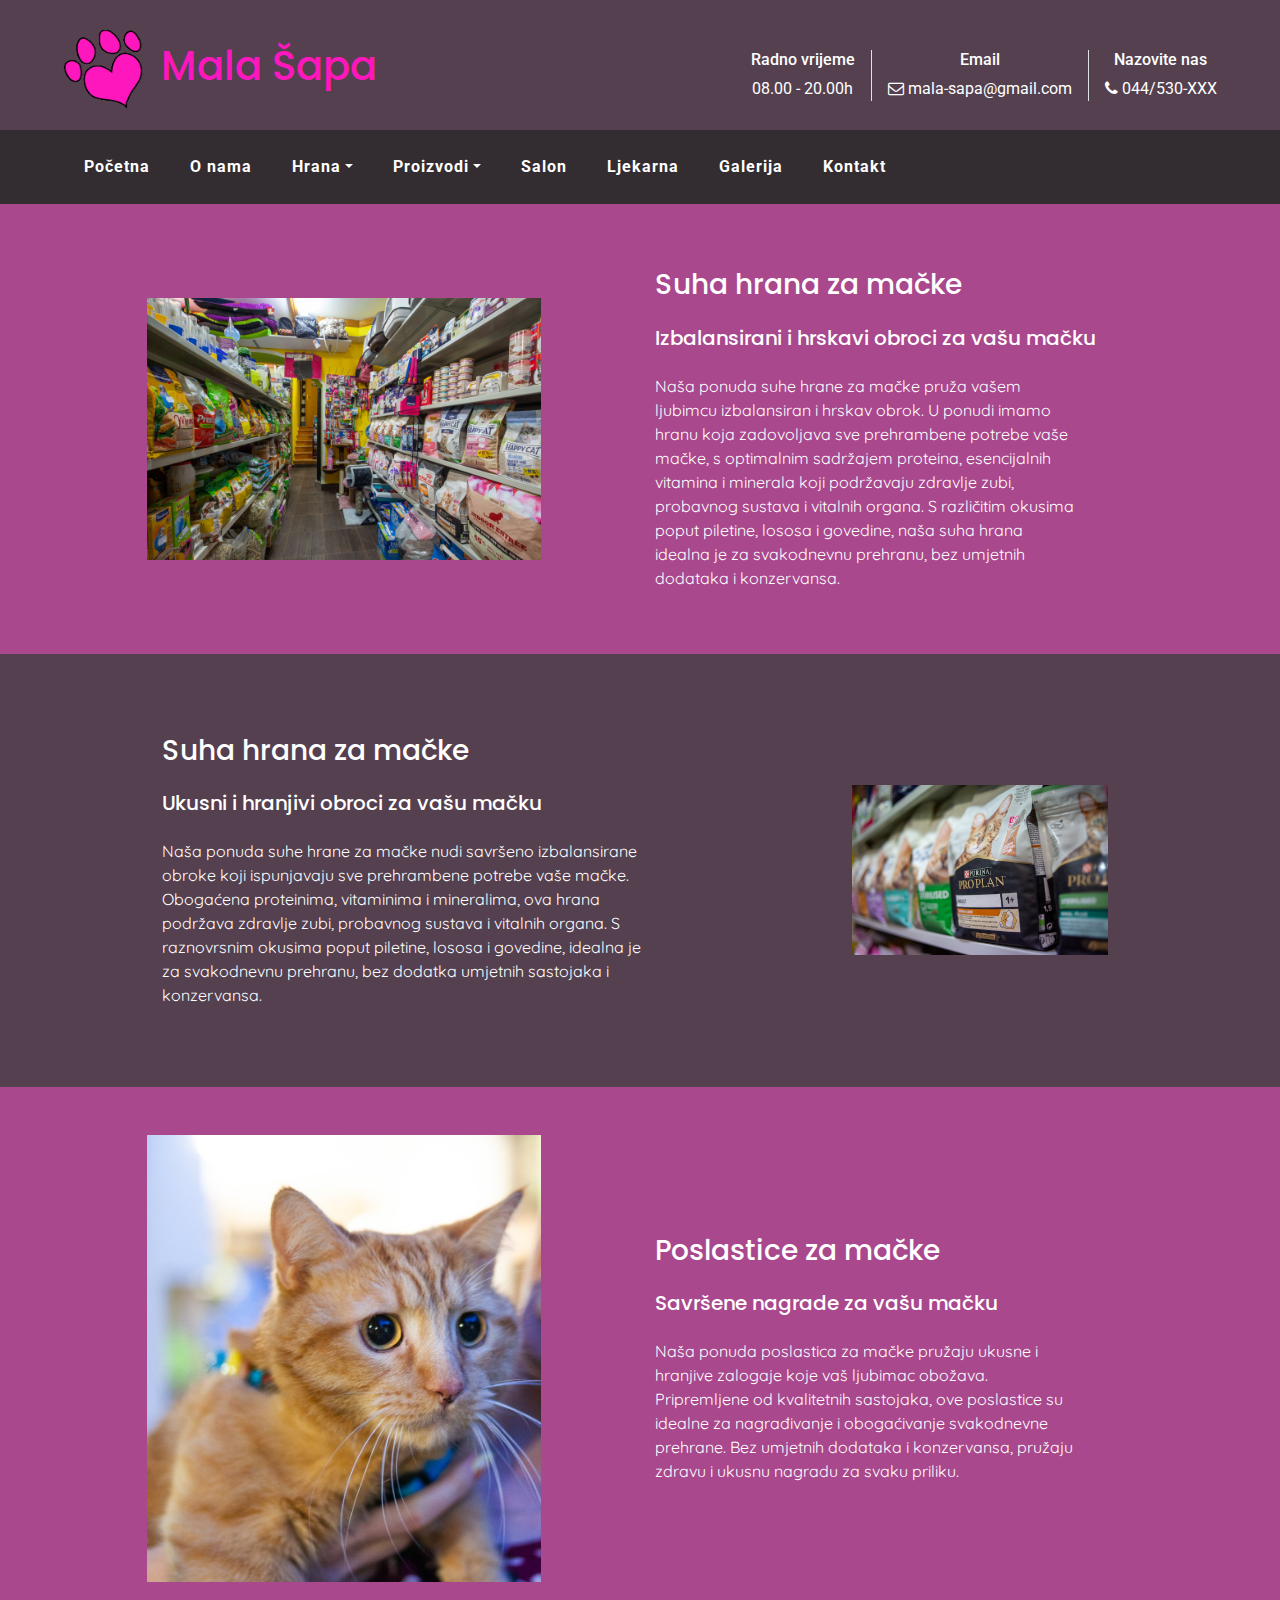
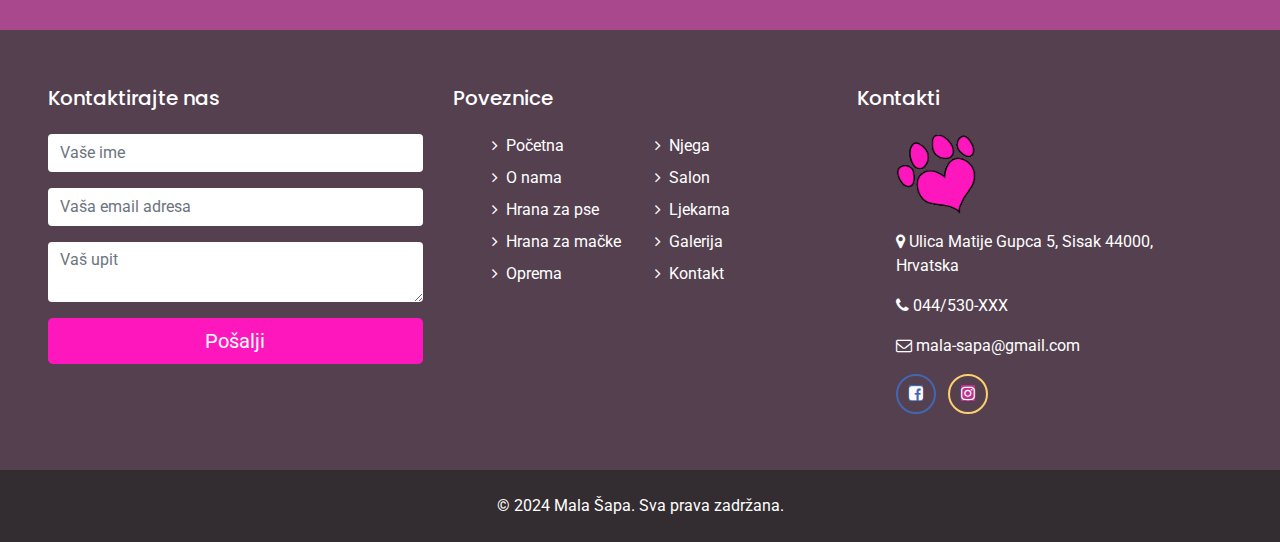
<file: hrana-za-macke.html>
<!DOCTYPE html>
<html lang="hr">

<head>
  <title>Mala Šapa</title>
  <meta charset="UTF-8">
  <meta name="viewport" content="width=device-width, initial-scale=1">
  <link rel="stylesheet" href="https://cdn.jsdelivr.net/npm/bootstrap@4.6.2/dist/css/bootstrap.min.css">
  <link rel="stylesheet" href="https://cdnjs.cloudflare.com/ajax/libs/font-awesome/4.7.0/css/font-awesome.min.css">
  <link rel="preconnect" href="https://fonts.googleapis.com">
  <link rel="preconnect" href="https://fonts.gstatic.com" crossorigin>
  <link
    href="https://fonts.googleapis.com/css2?family=Poppins:ital,wght@0,100;0,200;0,300;0,400;0,500;0,600;0,700;0,800;0,900;1,100;1,200;1,300;1,400;1,500;1,600;1,700;1,800;1,900&family=Quicksand:wght@300..700&family=Roboto:ital,wght@0,100;0,300;0,400;0,500;0,700;0,900;1,100;1,300;1,400;1,500;1,700;1,900&display=swap"
    rel="stylesheet">
  <link rel="stylesheet" href="https://cdnjs.cloudflare.com/ajax/libs/font-awesome/4.7.0/css/font-awesome.min.css">
  <link rel="stylesheet" href="style.css">

  <style>
    .container-item img {
      width: 75%;
      height: 500px;
      object-fit: cover;
      display: block;
      margin: 2rem;
      border-radius: 1%;
    }

    .zaposlenici-img {
      width: 75%;
      height: 75%;
    }
  </style>

</head>

<body>
  <!-- Topbar -->
  <div class="container-fluid">
    <div class="row pt-4 pb-3 px-lg-5" style="background-color: #55404f">
      <div class="col-lg-4">
        <a href="index.html" class="navbar-brand d-none d-lg-block" style="text-decoration: none;">
          <h1 class="m-0 display-5">
            <img src="Slike/logo.png" alt="Logo" aria-label="Logo" class="logo">
            <span class="moji-naslovi" style="color: #FE17BD;">Mala Šapa</span>
          </h1>
        </a>
      </div>
      <div class="col-lg-8 text-center text-lg-right" style="margin-top: 1.5rem;">
        <div class="d-inline-flex align-items-center">
          <div class="d-inline-flex flex-column text-center pr-3 border-right text-white">
            <h6>Radno vrijeme</h6>
            <p class="m-0">08.00 - 20.00h</p>
          </div>
          <div class="d-inline-flex flex-column text-center px-3 border-right text-white">
            <h6>Email</h6>
            <p class="m-0"><a href="mailto:mala-sapa@gmail.com"><i class="fa fa-envelope-o" aria-hidden="true"></i>
                mala-sapa@gmail.com</a></p>
          </div>
          <div class="d-inline-flex flex-column text-center pl-3 text-white">
            <h6>Nazovite nas</h6>
            <p class="m-0"><a href="tel:044530XXX"><i class="fa fa-phone" aria-hidden="true"></i>
                044/530-XXX</a></p>
          </div>
        </div>
      </div>
    </div>
  </div>
  <!-- Topbar -->

  <!-- Navbar-->
  <div class="container-fluid p-0">
    <nav class="navbar navbar-expand-lg navbar-dark py-3 py-lg-0 px-lg-5" style="background-color: #332D31;">
      <a href="index.html" class="navbar-brand d-block d-lg-none" style="text-decoration: none;">
        <h1 class="m-0 display-5 text-white"><span class="moji-naslovi" style="color: #FE17BD;">Mala Šapa</span></h1>
      </a>
      <button type="button" class="navbar-toggler" data-toggle="collapse" data-target="#navbarCollapse">
        <span class="navbar-toggler-icon"></span>
      </button>
      <div class="collapse navbar-collapse justify-content-between px-3" id="navbarCollapse">
        <div class="navbar-nav mr-auto py-0">
          <a href="index.html" class="nav-item nav-link">Početna</a>
          <a href="o-nama.html" class="nav-item nav-link">O nama</a>
          <div class="nav-item dropdown">
            <a class="nav-link dropdown-toggle" data-toggle="dropdown">Hrana</a>
            <div class="dropdown-menu rounded-0 m-0" style="color: #332D31; background-color:#332D31">
              <a href="hrana-za-pse.html" class="dropdown-item">Hrana za pse</a>
              <a href="hrana-za-macke.html" class="dropdown-item active">Hrana za mačke</a>
            </div>
          </div>
          <div class="nav-item dropdown">
            <a class="nav-link dropdown-toggle" data-toggle="dropdown">Proizvodi</a>
            <div class="dropdown-menu rounded-0 m-0 " style="color: #332D31; background-color:#332D31">
              <a href="oprema.html" class="dropdown-item">Oprema</a>
              <a href="njega.html" class="dropdown-item">Njega</a>
            </div>
          </div>
          <a href="salon.html" class="nav-item nav-link">Salon</a>
          <a href="ljekarna.html" class="nav-item nav-link">Ljekarna</a>
          <a href="galerija.html" class="nav-item nav-link">Galerija</a>
          <a href="kontakt.html" class="nav-item nav-link">Kontakt</a>
        </div>
      </div>
    </nav>
  </div>
  <!-- Navbar-->

  <!-- Container info -->

  <div class="container-fluid">
    <div class="row align-items-center px-5" style="background-color: #A9488D">
      <div class="col-md-6 order-1 order-md-2 d-flex justify-content-center py-5">
        <div class="custom-flex-class mt-3">
          <h3 class="text-white mb-4 moji-naslovi">Suha hrana za mačke</h3>
          <h5 class="text-white mb-3 moji-naslovi">Izbalansirani i hrskavi obroci za vašu mačku</h5>
          <div class="col-9 align-self-start px-2 px-md-0 mt-4">
            <p class="text-white moji-tekstovi">Naša ponuda suhe hrane za mačke pruža vašem ljubimcu izbalansiran i
              hrskav obrok. U ponudi imamo hranu koja zadovoljava sve prehrambene potrebe vaše mačke, s optimalnim
              sadržajem proteina, esencijalnih vitamina i minerala koji podržavaju zdravlje zubi, probavnog sustava i
              vitalnih organa. S različitim okusima poput piletine, lososa i govedine, naša suha hrana idealna je za
              svakodnevnu prehranu, bez umjetnih dodataka i konzervansa.</p>
          </div>
        </div>
      </div>
      <div class="col-md-6 order-2 order-md-1 d-flex justify-content-center py-5">
        <img src="Slike/proizvodi-icon.jpeg" class="img-fluid" alt="Ulaz u trgovinu">
      </div>
    </div>
  </div>

  <!-- Container info -->

  <!-- Container info -->
  <div class="container-fluid">
    <div class="row align-items-center justify-content-center px-5 py-3" style="background-color: #55404f">
      <div class="col-md-7 offset-md-1 py-5">
        <div class="custom-flex-class mt-3">
          <h3 class="text-white mb-4 moji-naslovi">Suha hrana za mačke</h3>
          <h5 class="text-white mb-3 moji-naslovi">Ukusni i hranjivi obroci za vašu mačku</h5>
          <div class="col-9 align-self-start px-2 px-md-0 mt-4">
            <p class="text-white moji-tekstovi">Naša ponuda suhe hrane za mačke nudi savršeno izbalansirane obroke koji
              ispunjavaju sve prehrambene potrebe vaše mačke. Obogaćena proteinima, vitaminima i mineralima, ova hrana
              podržava zdravlje zubi, probavnog sustava i vitalnih organa. S raznovrsnim okusima poput piletine, lososa
              i govedine, idealna je za svakodnevnu prehranu, bez dodatka umjetnih sastojaka i konzervansa.</p>
          </div>
        </div>
      </div>
      <div class="col-md-4 col-12 d-flex justify-content-md-start justify-content-center py-5">
        <img src="Slike/hrana-macke.jpeg" class="img-fluid" alt="Ulaz u trgovinu">
      </div>
    </div>
  </div>

  <!-- Container info -->


  <!-- Container info -->

  <div class="container-fluid">
    <div class="row align-items-center px-5" style="background-color: #A9488D">
      <div class="col-md-6 order-1 order-md-2 d-flex justify-content-center py-5">
        <div class="custom-flex-class mt-3">
          <h3 class="text-white mb-4 moji-naslovi">Poslastice za mačke</h3>
          <h5 class="text-white mb-3 moji-naslovi">Savršene nagrade za vašu mačku</h5>
          <div class="col-9 align-self-start px-2 px-md-0 mt-4">
            <p class="text-white moji-tekstovi">Naša ponuda poslastica za mačke pružaju ukusne i hranjive zalogaje koje
              vaš ljubimac obožava. Pripremljene od kvalitetnih sastojaka, ove poslastice su idealne za nagrađivanje i
              obogaćivanje svakodnevne prehrane. Bez umjetnih dodataka i konzervansa, pružaju zdravu i ukusnu nagradu za
              svaku priliku.</p>
          </div>
        </div>
      </div>
      <div class="col-md-6 order-2 order-md-1 d-flex justify-content-center py-5">
        <img src="Slike/macka.jpeg" class="img-fluid" alt="Ulaz u trgovinu">
      </div>
    </div>
  </div>

  <!-- Container info -->

  <!-- Footer -->

  <div class="container-fluid text-white py-2 px-sm-3 px-md-5" style="background-color: #55404f">
    <div class="row justify-content-evenly pt-5">
      <!-- Contact form -->
      <div class="col-md-4 mb-5">
        <h5 class="mb-4 moji-naslovi text-white">Kontaktirajte nas</h5>
        <form action="">
          <div class="form-group">
            <input type="text" class="form-control border-0" placeholder="Vaše ime" required="required">
          </div>
          <div class="form-group">
            <input type="email" class="form-control border-0" placeholder="Vaša email adresa" required="required">
          </div>
          <div class="form-group">
            <textarea class="form-control border-0" style="resize: vertical;" placeholder="Vaš upit"
              required="required"></textarea>
          </div>
          <div>
            <button class="btn btn-lg btn-block border-0 text-white" style="background-color: #FE17BD;"
              type="submit">Pošalji</button>
          </div>
        </form>
      </div>
      <!-- Contact form -->

      <!-- Links -->
      <div class="col-md-4 mb-5">
        <h5 class="mb-4 moji-naslovi text-white">Poveznice</h5>
        <div class="row mx-4">
          <div class="col">
            <a class="text-white d-block mb-2" href="index.html"><i class="fa fa-angle-right mr-2"></i>Početna</a>
            <a class="text-white d-block mb-2" href="o-nama.html"><i class="fa fa-angle-right mr-2"></i>O nama</a>
            <a class="text-white d-block mb-2" href="hrana-za-pse.html"><i class="fa fa-angle-right mr-2"></i>Hrana za
              pse</a>
            <a class="text-white d-block mb-2" href="hrana-za-macke.html"><i class="fa fa-angle-right mr-2"></i>Hrana za
              mačke</a>
            <a class="text-white d-block mb-2" href="oprema.html"><i class="fa fa-angle-right mr-2"></i>Oprema</a>
          </div>
          <div class="col">
            <a class="text-white d-block mb-2" href="njega.html"><i class="fa fa-angle-right mr-2"></i>Njega</a>
            <a class="text-white d-block mb-2" href="salon.html"><i class="fa fa-angle-right mr-2"></i>Salon</a>
            <a class="text-white d-block mb-2" href="ljekarna.html"><i class="fa fa-angle-right mr-2"></i>Ljekarna</a>
            <a class="text-white d-block mb-2" href="galerija.html"><i class="fa fa-angle-right mr-2"></i>Galerija</a>
            <a class="text-white d-block mb-2" href="kontakt.html"><i class="fa fa-angle-right mr-2"></i>Kontakt</a>
          </div>
        </div>
      </div>
      <!-- Links -->

      <!-- Contact -->
      <div class="col-md-4 mb-5">
        <h5 class="mb-4 moji-naslovi text-white">Kontakti</h5>
        <div class="row mx-4">
          <div class="col">
            <p>
              <a href="index.html">
                <img src="Slike/logo.png" alt="Logo" class="logo">
              </a>
            </p>
            <p>
              <a href="https://www.google.com/maps/search/?api=1&query=Ulica+Matije+Gupca+5+Sisak+44000+Hrvatska"
                target="_blank" style="color: #fff">
                <i class="fa fa-map-marker" aria-hidden="true"></i>
                Ulica Matije Gupca 5, Sisak 44000, Hrvatska
              </a>
            </p>
            <p><a href="tel:044530XXX"><i class="fa fa-phone" aria-hidden="true"></i>
                044/530-XXX</a></p>
            <p><a href="mailto:mala-sapa@gmail.com"><i class="fa fa-envelope-o" aria-hidden="true"></i>
                mala-sapa@gmail.com</a></p>
            <a class="btn btn-outline-light rounded-circle text-center mr-2 px-0 pet-icon"
              href="https://www.facebook.com/profile.php?id=100054263150115" target="_blank"
              style="width: 40px; height: 40px; border: 2px solid #4267B2;">
              <i class="fa fa-facebook-square" style="background-color: #4267B2;" aria-hidden="true"></i>
            </a>
            <a class="btn btn-outline-light rounded-circle text-center mr-2 px-0 pet-icon"
              href="https://www.instagram.com/malasapasisak/" target="_blank"
              style="width: 40px; height: 40px; border: 2px solid #FFCF6C;">
              <i class="fa fa-instagram" aria-hidden="true" style="background-color: #C0308C; "></i>
            </a>
          </div>
        </div>
      </div>
    </div>
    <!-- Contact -->

  </div>

  <!-- Footer -->

  <!-- Copy rights -->

  <div class="container-fluid text-white py-4 px-sm-3 px-md-5" style="background-color: #332d31;">
    <div class="row" style="color: #55404f">
      <div class="col-md text-center mb-3 mb-md-0">
        <p class="m-0 text-white">
          © 2024 Mala Šapa. Sva prava zadržana.
        </p>
      </div>
    </div>
  </div>

  <!-- Copy rights -->

  <script src="https://cdn.jsdelivr.net/npm/jquery@3.7.1/dist/jquery.slim.min.js"></script>
  <script src="https://cdn.jsdelivr.net/npm/popper.js@1.16.1/dist/umd/popper.min.js"></script>
  <script src="https://cdn.jsdelivr.net/npm/bootstrap@4.6.2/dist/js/bootstrap.bundle.min.js"></script>
</body>

</html>
</file>
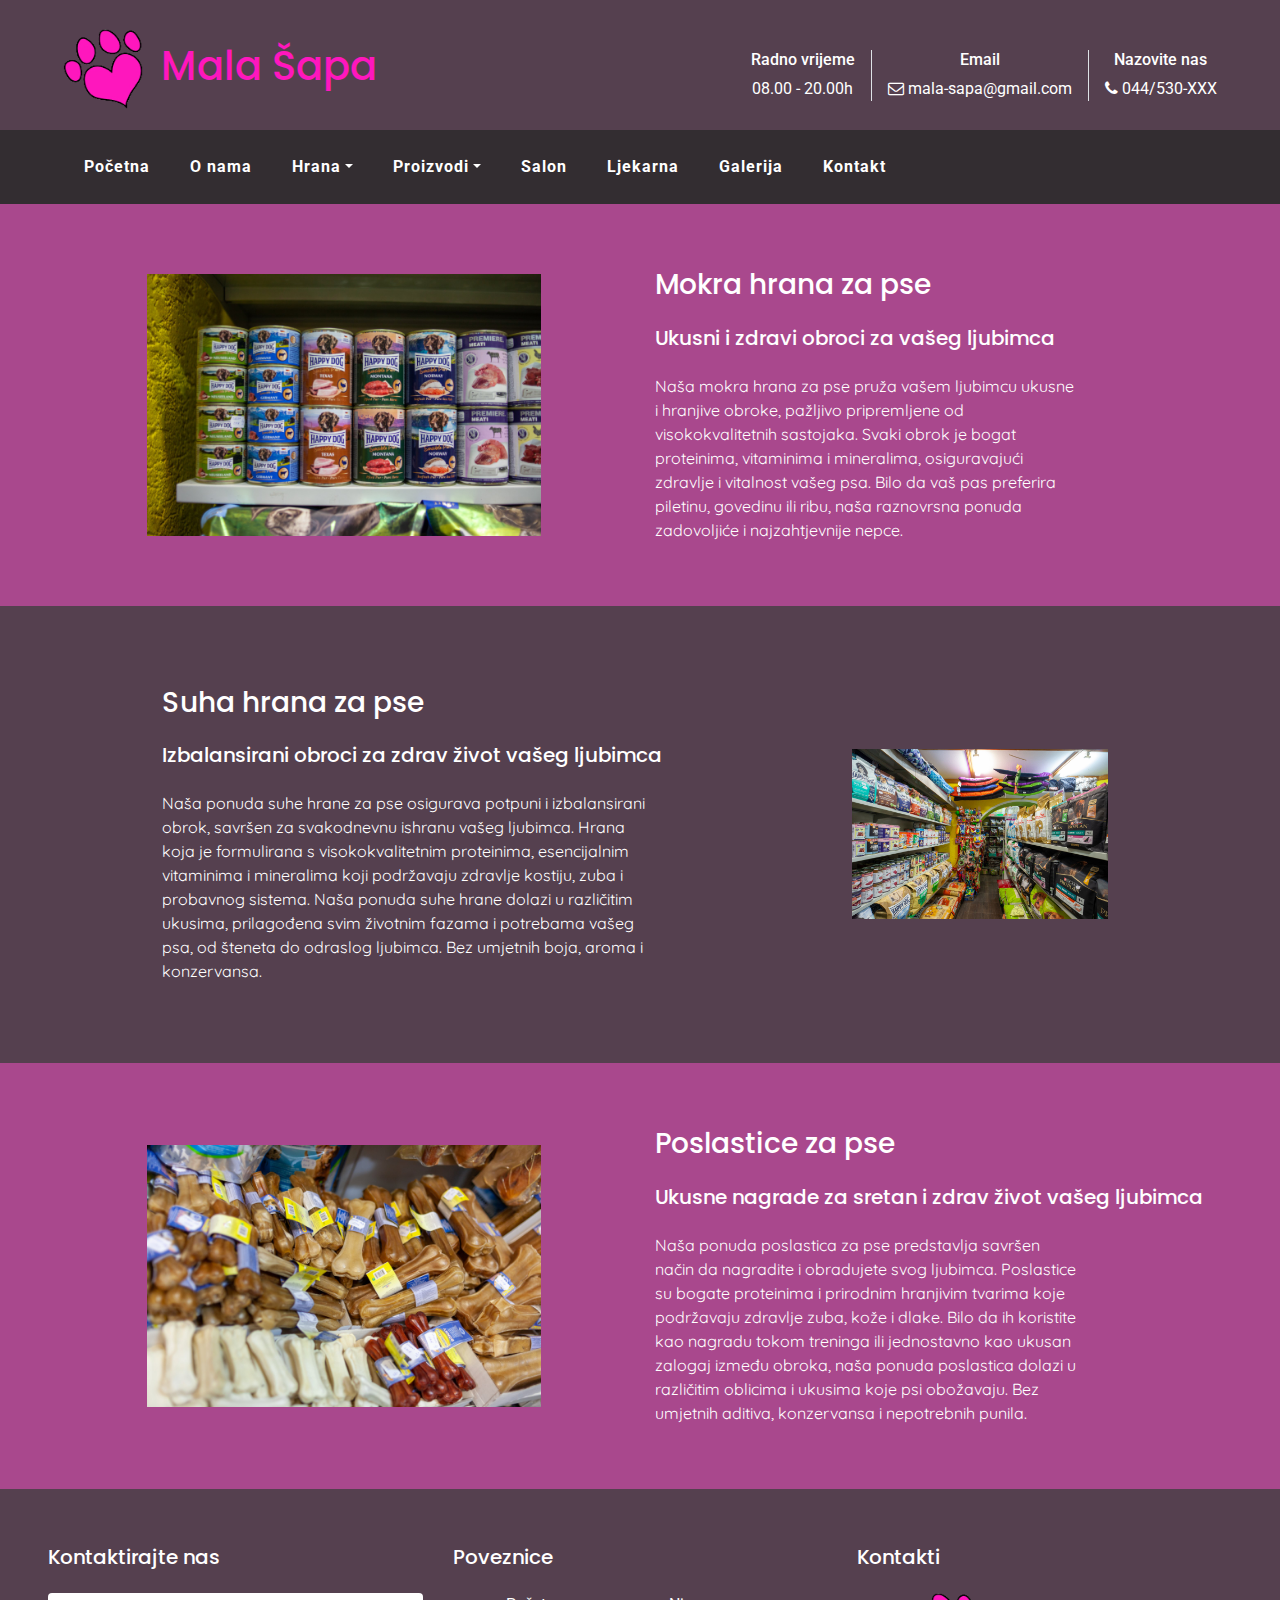
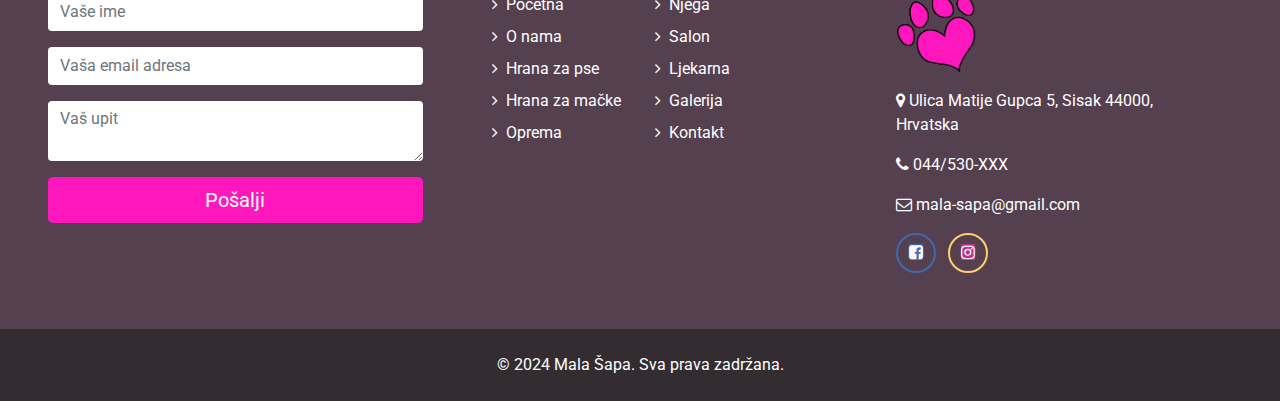
<file: hrana-za-pse.html>
<!DOCTYPE html>
<html lang="hr">

<head>
  <title>Mala Šapa</title>
  <meta charset="UTF-8">
  <meta name="viewport" content="width=device-width, initial-scale=1">
  <link rel="stylesheet" href="https://cdn.jsdelivr.net/npm/bootstrap@4.6.2/dist/css/bootstrap.min.css">
  <link rel="stylesheet" href="https://cdnjs.cloudflare.com/ajax/libs/font-awesome/4.7.0/css/font-awesome.min.css">
  <link rel="preconnect" href="https://fonts.googleapis.com">
  <link rel="preconnect" href="https://fonts.gstatic.com" crossorigin>
  <link
    href="https://fonts.googleapis.com/css2?family=Poppins:ital,wght@0,100;0,200;0,300;0,400;0,500;0,600;0,700;0,800;0,900;1,100;1,200;1,300;1,400;1,500;1,600;1,700;1,800;1,900&family=Quicksand:wght@300..700&family=Roboto:ital,wght@0,100;0,300;0,400;0,500;0,700;0,900;1,100;1,300;1,400;1,500;1,700;1,900&display=swap"
    rel="stylesheet">
  <link rel="stylesheet" href="https://cdnjs.cloudflare.com/ajax/libs/font-awesome/4.7.0/css/font-awesome.min.css">
  <link rel="stylesheet" href="style.css">

  <style>
    .container-item img {
      width: 75%;
      height: 500px;
      object-fit: cover;
      display: block;
      margin: 2rem;
      border-radius: 1%;
    }

    .zaposlenici-img {
      width: 75%;
      height: 75%;
    }
  </style>

</head>

<body>
  <!-- Topbar -->
  <div class="container-fluid">
    <div class="row pt-4 pb-3 px-lg-5" style="background-color: #55404f">
      <div class="col-lg-4">
        <a href="index.html" class="navbar-brand d-none d-lg-block" style="text-decoration: none;">
          <h1 class="m-0 display-5">
            <img src="Slike/logo.png" alt="Logo" aria-label="Logo" class="logo">
            <span class="moji-naslovi" style="color: #FE17BD;">Mala Šapa</span>
          </h1>
        </a>
      </div>
      <div class="col-lg-8 text-center text-lg-right" style="margin-top: 1.5rem;">
        <div class="d-inline-flex align-items-center">
          <div class="d-inline-flex flex-column text-center pr-3 border-right text-white">
            <h6>Radno vrijeme</h6>
            <p class="m-0">08.00 - 20.00h</p>
          </div>
          <div class="d-inline-flex flex-column text-center px-3 border-right text-white">
            <h6>Email</h6>
            <p class="m-0"><a href="mailto:mala-sapa@gmail.com"><i class="fa fa-envelope-o" aria-hidden="true"></i>
                mala-sapa@gmail.com</a></p>
          </div>
          <div class="d-inline-flex flex-column text-center pl-3 text-white">
            <h6>Nazovite nas</h6>
            <p class="m-0"><a href="tel:044530XXX"><i class="fa fa-phone" aria-hidden="true"></i>
                044/530-XXX</a></p>
          </div>
        </div>
      </div>
    </div>
  </div>
  <!-- Topbar -->

  <!-- Navbar-->
  <div class="container-fluid p-0">
    <nav class="navbar navbar-expand-lg navbar-dark py-3 py-lg-0 px-lg-5" style="background-color: #332D31;">
      <a href="index.html" class="navbar-brand d-block d-lg-none" style="text-decoration: none;">
        <h1 class="m-0 display-5 text-white"><span class="moji-naslovi" style="color: #FE17BD;">Mala Šapa</span></h1>
      </a>
      <button type="button" class="navbar-toggler" data-toggle="collapse" data-target="#navbarCollapse">
        <span class="navbar-toggler-icon"></span>
      </button>
      <div class="collapse navbar-collapse justify-content-between px-3" id="navbarCollapse">
        <div class="navbar-nav mr-auto py-0">
          <a href="index.html" class="nav-item nav-link">Početna</a>
          <a href="o-nama.html" class="nav-item nav-link">O nama</a>
          <div class="nav-item dropdown">
            <a class="nav-link dropdown-toggle" data-toggle="dropdown">Hrana</a>
            <div class="dropdown-menu rounded-0 m-0" style="color: #332D31; background-color:#332D31">
              <a href="hrana-za-pse.html" class="dropdown-item active">Hrana za pse</a>
              <a href="hrana-za-macke.html" class="dropdown-item">Hrana za mačke</a>
            </div>
          </div>
          <div class="nav-item dropdown">
            <a class="nav-link dropdown-toggle" data-toggle="dropdown">Proizvodi</a>
            <div class="dropdown-menu rounded-0 m-0 " style="color: #332D31; background-color:#332D31">
              <a href="oprema.html" class="dropdown-item">Oprema</a>
              <a href="njega.html" class="dropdown-item">Njega</a>
            </div>
          </div>
          <a href="salon.html" class="nav-item nav-link">Salon</a>
          <a href="ljekarna.html" class="nav-item nav-link">Ljekarna</a>
          <a href="galerija.html" class="nav-item nav-link">Galerija</a>
          <a href="kontakt.html" class="nav-item nav-link">Kontakt</a>
        </div>
      </div>
    </nav>
  </div>
  <!-- Navbar-->

  <!-- Container info -->

  <div class="container-fluid">
    <div class="row align-items-center px-5" style="background-color: #A9488D">
      <div class="col-md-6 order-1 order-md-2 d-flex justify-content-center py-5">
        <div class="custom-flex-class mt-3">
          <h3 class="text-white mb-4 moji-naslovi">Mokra hrana za pse</h3>
          <h5 class="text-white mb-3 moji-naslovi">Ukusni i zdravi obroci za vašeg ljubimca</h5>
          <div class="col-9 align-self-start px-2 px-md-0 mt-4">
            <p class="text-white moji-tekstovi">Naša mokra hrana za pse pruža vašem ljubimcu ukusne i hranjive obroke,
              pažljivo pripremljene od visokokvalitetnih sastojaka. Svaki obrok je bogat proteinima, vitaminima i
              mineralima, osiguravajući zdravlje i vitalnost vašeg psa. Bilo da vaš pas preferira piletinu, govedinu ili
              ribu, naša raznovrsna ponuda zadovoljiće i najzahtjevnije nepce.</p>
          </div>
        </div>
      </div>
      <div class="col-md-6 order-2 order-md-1 d-flex justify-content-center py-5">
        <img src="Slike/hrana-za-psa.jpeg" class="img-fluid" alt="Ulaz u trgovinu">
      </div>
    </div>
  </div>

  <!-- Container info -->

  <!-- Container info -->
  <div class="container-fluid">
    <div class="row align-items-center justify-content-center px-5 py-3" style="background-color: #55404f">
      <div class="col-md-7 offset-md-1 py-5">
        <div class="custom-flex-class mt-3">
          <h3 class="text-white mb-4 moji-naslovi">Suha hrana za pse</h3>
          <h5 class="text-white mb-3 moji-naslovi">Izbalansirani obroci za zdrav život vašeg ljubimca</h5>
          <div class="col-9 align-self-start px-2 px-md-0 mt-4">
            <p class="text-white moji-tekstovi">Naša ponuda suhe hrane za pse osigurava potpuni i izbalansirani obrok,
              savršen za svakodnevnu ishranu vašeg ljubimca. Hrana koja je formulirana s visokokvalitetnim proteinima,
              esencijalnim vitaminima i mineralima koji podržavaju zdravlje kostiju, zuba i probavnog sistema. Naša
              ponuda suhe hrane dolazi u različitim ukusima, prilagođena svim životnim fazama i potrebama vašeg psa, od
              šteneta do odraslog ljubimca. Bez umjetnih boja, aroma i konzervansa.</p>
          </div>
        </div>
      </div>
      <div class="col-md-4 col-12 d-flex justify-content-md-start justify-content-center py-5">
        <img src="Slike/galerija-hrana.jpeg" class="img-fluid" alt="Ulaz u trgovinu">
      </div>
    </div>
  </div>

  <!-- Container info -->


  <!-- Container info -->

  <div class="container-fluid">
    <div class="row align-items-center px-5" style="background-color: #A9488D">
      <div class="col-md-6 order-1 order-md-2 d-flex justify-content-center py-5">
        <div class="custom-flex-class mt-3">
          <h3 class="text-white mb-4 moji-naslovi">Poslastice za pse</h3>
          <h5 class="text-white mb-3 moji-naslovi">Ukusne nagrade za sretan i zdrav život vašeg ljubimca</h5>
          <div class="col-9 align-self-start px-2 px-md-0 mt-4">
            <p class="text-white moji-tekstovi">Naša ponuda poslastica za pse predstavlja savršen način da nagradite i
              obradujete svog ljubimca. Poslastice su bogate proteinima i prirodnim hranjivim tvarima koje podržavaju
              zdravlje zuba, kože i dlake. Bilo da ih koristite kao nagradu tokom treninga ili jednostavno kao ukusan
              zalogaj između obroka, naša ponuda poslastica dolazi u različitim oblicima i ukusima koje psi obožavaju.
              Bez umjetnih aditiva, konzervansa i nepotrebnih punila. </p>
          </div>
        </div>
      </div>
      <div class="col-md-6 order-2 order-md-1 d-flex justify-content-center py-5">
        <img src="Slike/poslastice-psi.jpeg" class="img-fluid" alt="Ulaz u trgovinu">
      </div>
    </div>
  </div>

  <!-- Container info -->

  <!-- Footer -->

  <div class="container-fluid text-white py-2 px-sm-3 px-md-5" style="background-color: #55404f">
    <div class="row justify-content-evenly pt-5">
      <!-- Contact form -->
      <div class="col-md-4 mb-5">
        <h5 class="mb-4 moji-naslovi text-white">Kontaktirajte nas</h5>
        <form action="">
          <div class="form-group">
            <input type="text" class="form-control border-0" placeholder="Vaše ime" required="required">
          </div>
          <div class="form-group">
            <input type="email" class="form-control border-0" placeholder="Vaša email adresa" required="required">
          </div>
          <div class="form-group">
            <textarea class="form-control border-0" style="resize: vertical;" placeholder="Vaš upit"
              required="required"></textarea>
          </div>
          <div>
            <button class="btn btn-lg btn-block border-0 text-white" style="background-color: #FE17BD;"
              type="submit">Pošalji</button>
          </div>
        </form>
      </div>
      <!-- Contact form -->

      <!-- Links -->
      <div class="col-md-4 mb-5">
        <h5 class="mb-4 moji-naslovi text-white">Poveznice</h5>
        <div class="row mx-4">
          <div class="col">
            <a class="text-white d-block mb-2" href="index.html"><i class="fa fa-angle-right mr-2"></i>Početna</a>
            <a class="text-white d-block mb-2" href="o-nama.html"><i class="fa fa-angle-right mr-2"></i>O nama</a>
            <a class="text-white d-block mb-2" href="hrana-za-pse.html"><i class="fa fa-angle-right mr-2"></i>Hrana za
              pse</a>
            <a class="text-white d-block mb-2" href="hrana-za-macke.html"><i class="fa fa-angle-right mr-2"></i>Hrana za
              mačke</a>
            <a class="text-white d-block mb-2" href="oprema.html"><i class="fa fa-angle-right mr-2"></i>Oprema</a>
          </div>
          <div class="col">
            <a class="text-white d-block mb-2" href="njega.html"><i class="fa fa-angle-right mr-2"></i>Njega</a>
            <a class="text-white d-block mb-2" href="salon.html"><i class="fa fa-angle-right mr-2"></i>Salon</a>
            <a class="text-white d-block mb-2" href="ljekarna.html"><i class="fa fa-angle-right mr-2"></i>Ljekarna</a>
            <a class="text-white d-block mb-2" href="galerija.html"><i class="fa fa-angle-right mr-2"></i>Galerija</a>
            <a class="text-white d-block mb-2" href="kontakt.html"><i class="fa fa-angle-right mr-2"></i>Kontakt</a>
          </div>
        </div>
      </div>
      <!-- Links -->

      <!-- Contact -->
      <div class="col-md-4 mb-5">
        <h5 class="mb-4 moji-naslovi text-white">Kontakti</h5>
        <div class="row mx-4">
          <div class="col">
            <p>
              <a href="index.html">
                <img src="Slike/logo.png" alt="Logo" class="logo">
              </a>
            </p>
            <p>
              <a href="https://www.google.com/maps/search/?api=1&query=Ulica+Matije+Gupca+5+Sisak+44000+Hrvatska"
                target="_blank" style="color: #fff">
                <i class="fa fa-map-marker" aria-hidden="true"></i>
                Ulica Matije Gupca 5, Sisak 44000, Hrvatska
              </a>
            </p>
            <p><a href="tel:044530XXX"><i class="fa fa-phone" aria-hidden="true"></i>
                044/530-XXX</a></p>
            <p><a href="mailto:mala-sapa@gmail.com"><i class="fa fa-envelope-o" aria-hidden="true"></i>
                mala-sapa@gmail.com</a></p>
            <a class="btn btn-outline-light rounded-circle text-center mr-2 px-0 pet-icon"
              href="https://www.facebook.com/profile.php?id=100054263150115" target="_blank"
              style="width: 40px; height: 40px; border: 2px solid #4267B2;">
              <i class="fa fa-facebook-square" style="background-color: #4267B2;" aria-hidden="true"></i>
            </a>
            <a class="btn btn-outline-light rounded-circle text-center mr-2 px-0 pet-icon"
              href="https://www.instagram.com/malasapasisak/" target="_blank"
              style="width: 40px; height: 40px; border: 2px solid #FFCF6C;">
              <i class="fa fa-instagram" aria-hidden="true" style="background-color: #C0308C; "></i>
            </a>
          </div>
        </div>
      </div>
    </div>
    <!-- Contact -->

  </div>

  <!-- Footer -->

  <!-- Copy rights -->

  <div class="container-fluid text-white py-4 px-sm-3 px-md-5" style="background-color: #332d31;">
    <div class="row" style="color: #55404f">
      <div class="col-md text-center mb-3 mb-md-0">
        <p class="m-0 text-white">
          © 2024 Mala Šapa. Sva prava zadržana.
        </p>
      </div>
    </div>
  </div>

  <!-- Copy rights -->

  <script src="https://cdn.jsdelivr.net/npm/jquery@3.7.1/dist/jquery.slim.min.js"></script>
  <script src="https://cdn.jsdelivr.net/npm/popper.js@1.16.1/dist/umd/popper.min.js"></script>
  <script src="https://cdn.jsdelivr.net/npm/bootstrap@4.6.2/dist/js/bootstrap.bundle.min.js"></script>
</body>

</html>
</file>
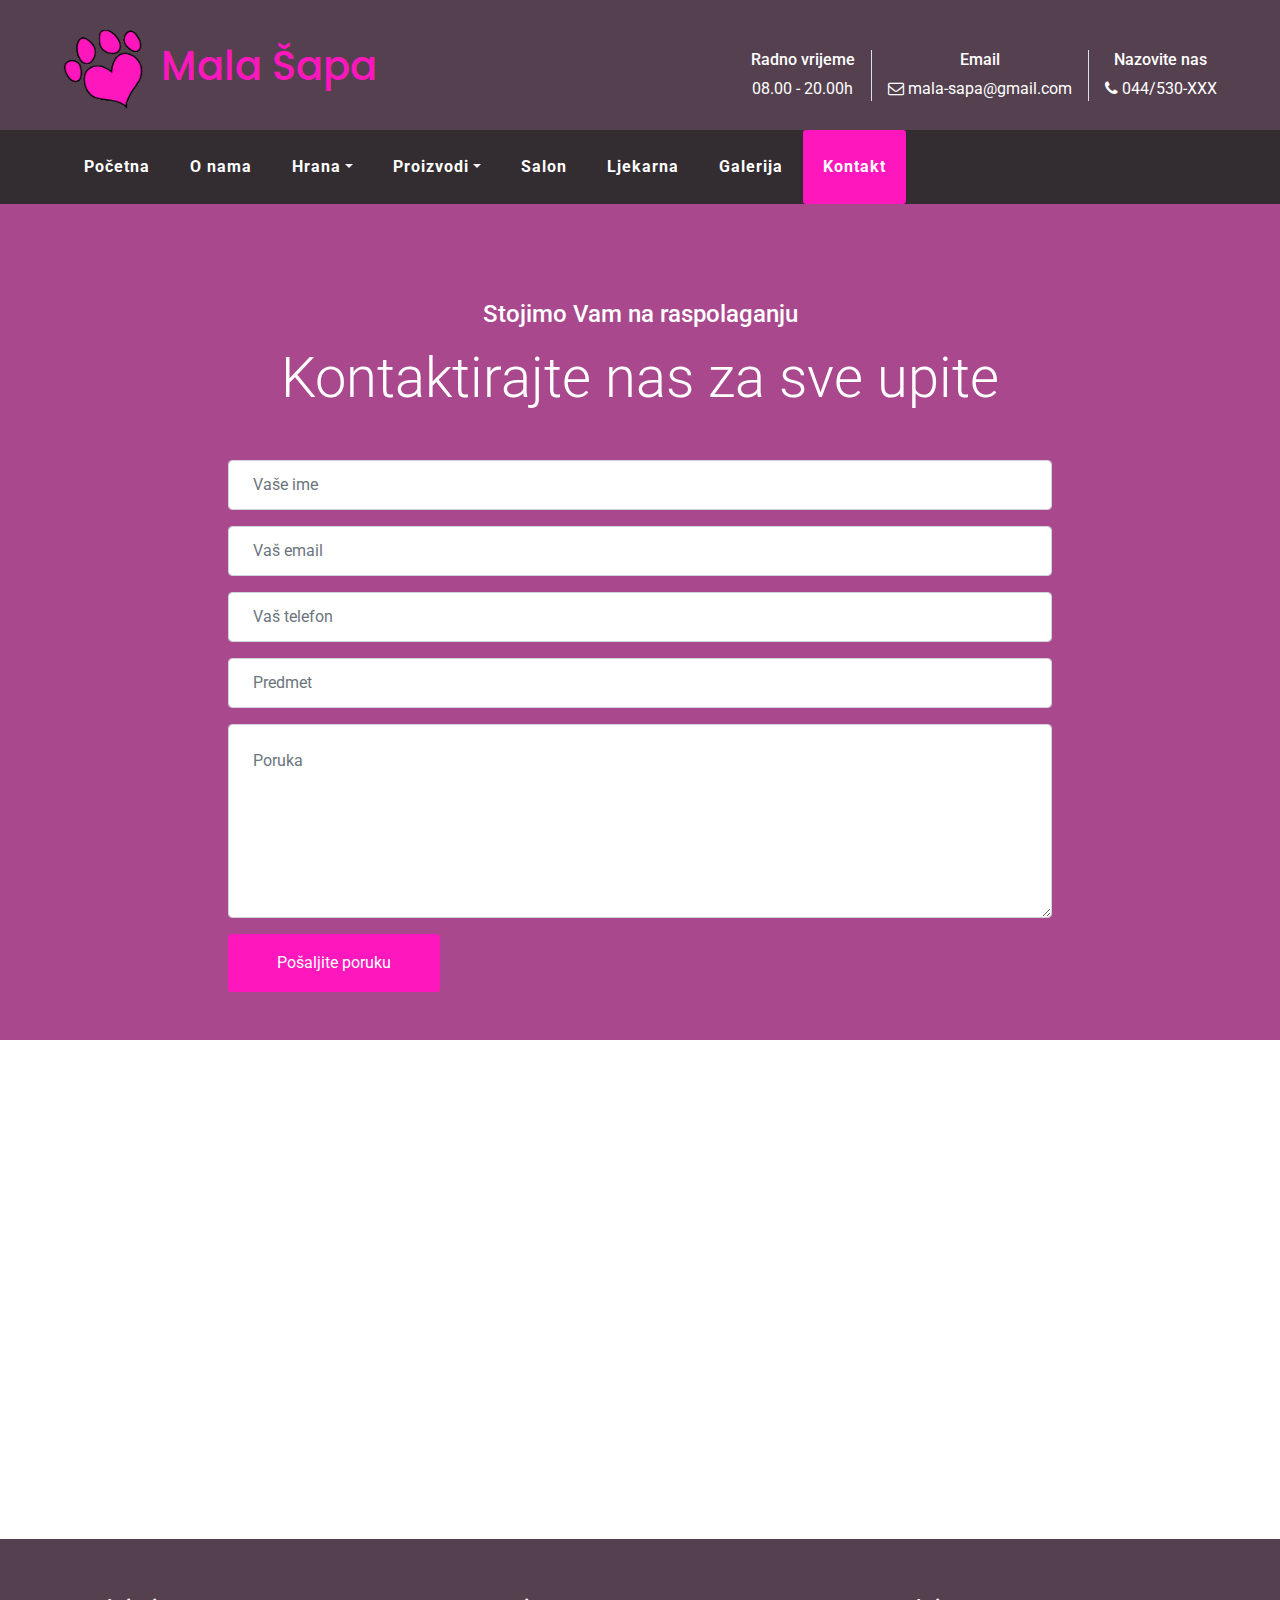
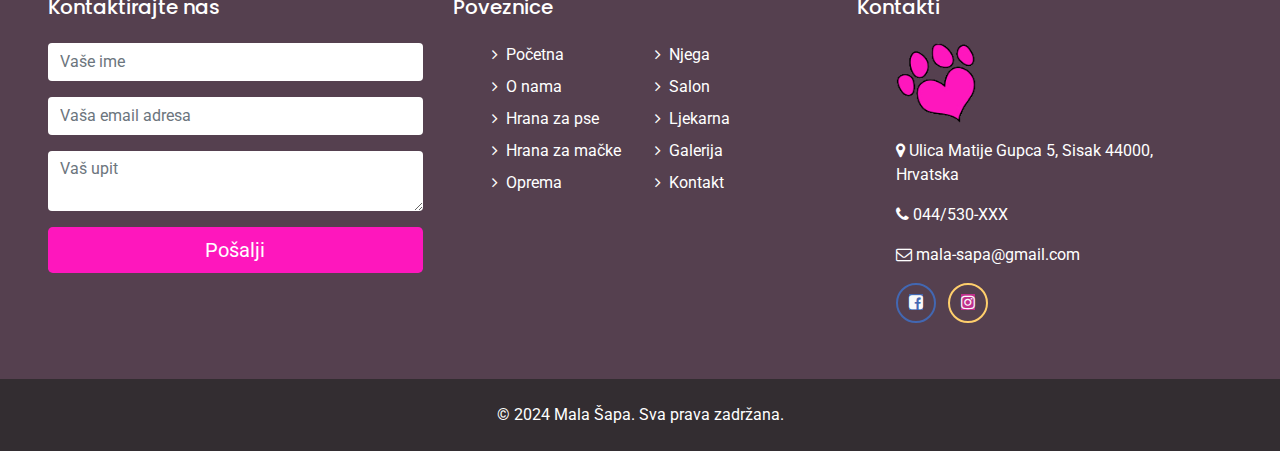
<file: kontakt.html>
<!DOCTYPE html>
<html lang="hr">

<head>
  <title>Mala Šapa</title>
  <meta charset="UTF-8">
  <meta name="viewport" content="width=device-width, initial-scale=1">
  <link rel="stylesheet" href="https://cdn.jsdelivr.net/npm/bootstrap@4.6.2/dist/css/bootstrap.min.css">
  <link rel="stylesheet" href="https://cdnjs.cloudflare.com/ajax/libs/font-awesome/4.7.0/css/font-awesome.min.css">
  <link rel="preconnect" href="https://fonts.googleapis.com">
  <link rel="preconnect" href="https://fonts.gstatic.com" crossorigin>
  <link
    href="https://fonts.googleapis.com/css2?family=Poppins:ital,wght@0,100;0,200;0,300;0,400;0,500;0,600;0,700;0,800;0,900;1,100;1,200;1,300;1,400;1,500;1,600;1,700;1,800;1,900&family=Quicksand:wght@300..700&family=Roboto:ital,wght@0,100;0,300;0,400;0,500;0,700;0,900;1,100;1,300;1,400;1,500;1,700;1,900&display=swap"
    rel="stylesheet">
  <link rel="stylesheet" href="https://cdnjs.cloudflare.com/ajax/libs/font-awesome/4.7.0/css/font-awesome.min.css">
  <link rel="stylesheet" href="style.css">

  <style>

  </style>

</head>

<body>
  <!-- Topbar -->
  <div class="container-fluid">
    <div class="row pt-4 pb-3 px-lg-5" style="background-color: #55404f">
      <div class="col-lg-4">
        <a href="index.html" class="navbar-brand d-none d-lg-block" style="text-decoration: none;">
          <h1 class="m-0 display-5">
            <img src="Slike/logo.png" alt="Logo" aria-label="Logo" class="logo">
            <span class="moji-naslovi" style="color: #FE17BD;">Mala Šapa</span>
          </h1>
        </a>
      </div>
      <div class="col-lg-8 text-center text-lg-right" style="margin-top: 1.5rem;">
        <div class="d-inline-flex align-items-center">
          <div class="d-inline-flex flex-column text-center pr-3 border-right text-white">
            <h6>Radno vrijeme</h6>
            <p class="m-0">08.00 - 20.00h</p>
          </div>
          <div class="d-inline-flex flex-column text-center px-3 border-right text-white">
            <h6>Email</h6>
            <p class="m-0"><a href="mailto:mala-sapa@gmail.com"><i class="fa fa-envelope-o" aria-hidden="true"></i>
                mala-sapa@gmail.com</a></p>
          </div>
          <div class="d-inline-flex flex-column text-center pl-3 text-white">
            <h6>Nazovite nas</h6>
            <p class="m-0"><a href="tel:044530XXX"><i class="fa fa-phone" aria-hidden="true"></i>
                044/530-XXX</a></p>
          </div>
        </div>
      </div>
    </div>
  </div>
  <!-- Topbar -->

  <!-- Navbar-->
  <div class="container-fluid p-0">
    <nav class="navbar navbar-expand-lg navbar-dark py-3 py-lg-0 px-lg-5" style="background-color: #332D31;">
      <a href="index.html" class="navbar-brand d-block d-lg-none" style="text-decoration: none;">
        <h1 class="m-0 display-5 text-white"><span class="moji-naslovi" style="color: #FE17BD;">Mala Šapa</span></h1>
      </a>
      <button type="button" class="navbar-toggler" data-toggle="collapse" data-target="#navbarCollapse">
        <span class="navbar-toggler-icon"></span>
      </button>
      <div class="collapse navbar-collapse justify-content-between px-3" id="navbarCollapse">
        <div class="navbar-nav mr-auto py-0">
          <a href="index.html" class="nav-item nav-link">Početna</a>
          <a href="o-nama.html" class="nav-item nav-link">O nama</a>
          <div class="nav-item dropdown">
            <a class="nav-link dropdown-toggle" data-toggle="dropdown">Hrana</a>
            <div class="dropdown-menu rounded-0 m-0" style="color: #332D31; background-color:#332D31">
              <a href="hrana-za-pse.html" class="dropdown-item">Hrana za pse</a>
              <a href="hrana-za-macke.html" class="dropdown-item">Hrana za mačke</a>
            </div>
          </div>
          <div class="nav-item dropdown">
            <a class="nav-link dropdown-toggle" data-toggle="dropdown">Proizvodi</a>
            <div class="dropdown-menu rounded-0 m-0 " style="color: #332D31; background-color:#332D31">
              <a href="oprema.html" class="dropdown-item">Oprema</a>
              <a href="njega.html" class="dropdown-item">Njega</a>
            </div>
          </div>
          <a href="salon.html" class="nav-item nav-link">Salon</a>
          <a href="ljekarna.html" class="nav-item nav-link">Ljekarna</a>
          <a href="galerija.html" class="nav-item nav-link">Galerija</a>
          <a href="kontakt.html" class="nav-item nav-link active">Kontakt</a>
        </div>
      </div>
    </nav>
  </div>
  <!-- Navbar-->

  <!-- Big contact form -->
  <div class="container-fluid pt-5" style="background-color: #A9488D">
    <div class="d-flex flex-column text-center mb-5 pt-5">
      <h4 class="mb-3 text-white">Stojimo Vam na raspolaganju</h4>
      <h1 class="display-4 m-0 text-white">Kontaktirajte nas za sve upite</h1>
    </div>
    <div class="row justify-content-center">
      <div class="col-10 col-sm-8 mb-5">
        <div class="contact-form">
          <div id="success"></div>
          <form name="sentMessage" id="contactForm" novalidate="novalidate">
            <div class="control-group">
              <input type="text" class="form-control p-4" id="name" placeholder="Vaše ime" required="required"
                data-validation-required-message="Molimo unesite svoje ime">
              <p class="help-block text-danger"></p>
            </div>
            <div class="control-group">
              <input type="email" class="form-control p-4" id="email" placeholder="Vaš email" required="required"
                data-validation-required-message="Molimo unesite svoj email">
              <p class="help-block text-danger"></p>
            </div>
            <div class="control-group">
              <input type="text" class="form-control p-4" id="phone" placeholder="Vaš telefon" required="required"
                data-validation-required-message="Molimo unesite svoj telefon">
              <p class="help-block text-danger"></p>
            </div>
            <div class="control-group">
              <input type="text" class="form-control p-4" id="subject" placeholder="Predmet" required="required"
                data-validation-required-message="Molimo unesite predmet">
              <p class="help-block text-danger"></p>
            </div>
            <div class="control-group">
              <textarea class="form-control p-4" rows="6" id="message" placeholder="Poruka" required="required"
                data-validation-required-message="Molimo unesite svoju poruku"></textarea>
              <p class="help-block text-danger"></p>
            </div>
            <div>
              <button class="btn py-3 px-5 text-white" type="submit" id="sendMessageButton"
                style="background-color: #FE17BD;">Pošaljite poruku</button>
            </div>
          </form>
        </div>
      </div>
    </div>
  </div>

  <div class="col-12 mb-n2 p-0">
    <iframe style="width: 100%; height: 500px;"
      src="https://www.google.com/maps/embed?pb=!1m18!1m12!1m3!1d2560.308363987728!2d16.37255527580239!3d45.489205031770695!2m3!1f0!2f0!3f0!3m2!1i1024!2i768!4f13.1!3m3!1m2!1s0x4766f30da32151c3%3A0xc02cd2a4db41fd31!2sPet%20shop%20Mala%20%C5%A1apa!5e1!3m2!1shr!2shr!4v1724099764802!5m2!1shr!2shr"
      frameborder="0" allowfullscreen="" aria-hidden="false" tabindex="0"></iframe>
  </div>
  </div>
  </div>

  <!-- Big contact form -->

  <!-- Footer -->

  <div class="container-fluid text-white py-2 px-sm-3 px-md-5" style="background-color: #55404f">
    <div class="row justify-content-evenly pt-5">
      <!-- Contact form -->
      <div class="col-md-4 mb-5">
        <h5 class="mb-4 moji-naslovi text-white">Kontaktirajte nas</h5>
        <form action="">
          <div class="form-group">
            <input type="text" class="form-control border-0" placeholder="Vaše ime" required="required">
          </div>
          <div class="form-group">
            <input type="email" class="form-control border-0" placeholder="Vaša email adresa" required="required">
          </div>
          <div class="form-group">
            <textarea class="form-control border-0" style="resize: vertical;" placeholder="Vaš upit"
              required="required"></textarea>
          </div>
          <div>
            <button class="btn btn-lg btn-block border-0 text-white" style="background-color: #FE17BD;"
              type="submit">Pošalji</button>
          </div>
        </form>
      </div>
      <!-- Contact form -->

      <!-- Links -->
      <div class="col-md-4 mb-5">
        <h5 class="mb-4 moji-naslovi text-white">Poveznice</h5>
        <div class="row mx-4">
          <div class="col">
            <a class="text-white d-block mb-2" href="index.html"><i class="fa fa-angle-right mr-2"></i>Početna</a>
            <a class="text-white d-block mb-2" href="o-nama.html"><i class="fa fa-angle-right mr-2"></i>O nama</a>
            <a class="text-white d-block mb-2" href="hrana-za-pse.html"><i class="fa fa-angle-right mr-2"></i>Hrana za
              pse</a>
            <a class="text-white d-block mb-2" href="hrana-za-macke.html"><i class="fa fa-angle-right mr-2"></i>Hrana za
              mačke</a>
            <a class="text-white d-block mb-2" href="oprema.html"><i class="fa fa-angle-right mr-2"></i>Oprema</a>
          </div>
          <div class="col">
            <a class="text-white d-block mb-2" href="njega.html"><i class="fa fa-angle-right mr-2"></i>Njega</a>
            <a class="text-white d-block mb-2" href="salon.html"><i class="fa fa-angle-right mr-2"></i>Salon</a>
            <a class="text-white d-block mb-2" href="ljekarna.html"><i class="fa fa-angle-right mr-2"></i>Ljekarna</a>
            <a class="text-white d-block mb-2" href="galerija.html"><i class="fa fa-angle-right mr-2"></i>Galerija</a>
            <a class="text-white d-block mb-2" href="kontakt.html"><i class="fa fa-angle-right mr-2"></i>Kontakt</a>
          </div>
        </div>
      </div>
      <!-- Links -->

      <!-- Contact -->
      <div class="col-md-4 mb-5">
        <h5 class="mb-4 moji-naslovi text-white">Kontakti</h5>
        <div class="row mx-4">
          <div class="col">
            <p>
              <a href="index.html">
                <img src="Slike/logo.png" alt="Logo" class="logo">
              </a>
            </p>
            <p>
              <a href="https://www.google.com/maps/search/?api=1&query=Ulica+Matije+Gupca+5+Sisak+44000+Hrvatska"
                target="_blank" style="color: #fff">
                <i class="fa fa-map-marker" aria-hidden="true"></i>
                Ulica Matije Gupca 5, Sisak 44000, Hrvatska
              </a>
            </p>
            <p><a href="tel:044530XXX"><i class="fa fa-phone" aria-hidden="true"></i>
                044/530-XXX</a></p>
            <p><a href="mailto:mala-sapa@gmail.com"><i class="fa fa-envelope-o" aria-hidden="true"></i>
                mala-sapa@gmail.com</a></p>
            <a class="btn btn-outline-light rounded-circle text-center mr-2 px-0 pet-icon"
              href="https://www.facebook.com/profile.php?id=100054263150115" target="_blank"
              style="width: 40px; height: 40px; border: 2px solid #4267B2;">
              <i class="fa fa-facebook-square" style="background-color: #4267B2;" aria-hidden="true"></i>
            </a>
            <a class="btn btn-outline-light rounded-circle text-center mr-2 px-0 pet-icon"
              href="https://www.instagram.com/malasapasisak/" target="_blank"
              style="width: 40px; height: 40px; border: 2px solid #FFCF6C;">
              <i class="fa fa-instagram" aria-hidden="true" style="background-color: #C0308C; "></i>
            </a>
          </div>
        </div>
      </div>
    </div>
    <!-- Contact -->

  </div>

  <!-- Footer -->

  <!-- Copy rights -->

  <div class="container-fluid text-white py-4 px-sm-3 px-md-5" style="background-color: #332d31;">
    <div class="row" style="color: #55404f">
      <div class="col-md text-center mb-3 mb-md-0">
        <p class="m-0 text-white">
          © 2024 Mala Šapa. Sva prava zadržana.
        </p>
      </div>
    </div>
  </div>

  <!-- Copy rights -->

  <script src="https://cdn.jsdelivr.net/npm/jquery@3.7.1/dist/jquery.slim.min.js"></script>
  <script src="https://cdn.jsdelivr.net/npm/popper.js@1.16.1/dist/umd/popper.min.js"></script>
  <script src="https://cdn.jsdelivr.net/npm/bootstrap@4.6.2/dist/js/bootstrap.bundle.min.js"></script>
</body>

</html>
</file>
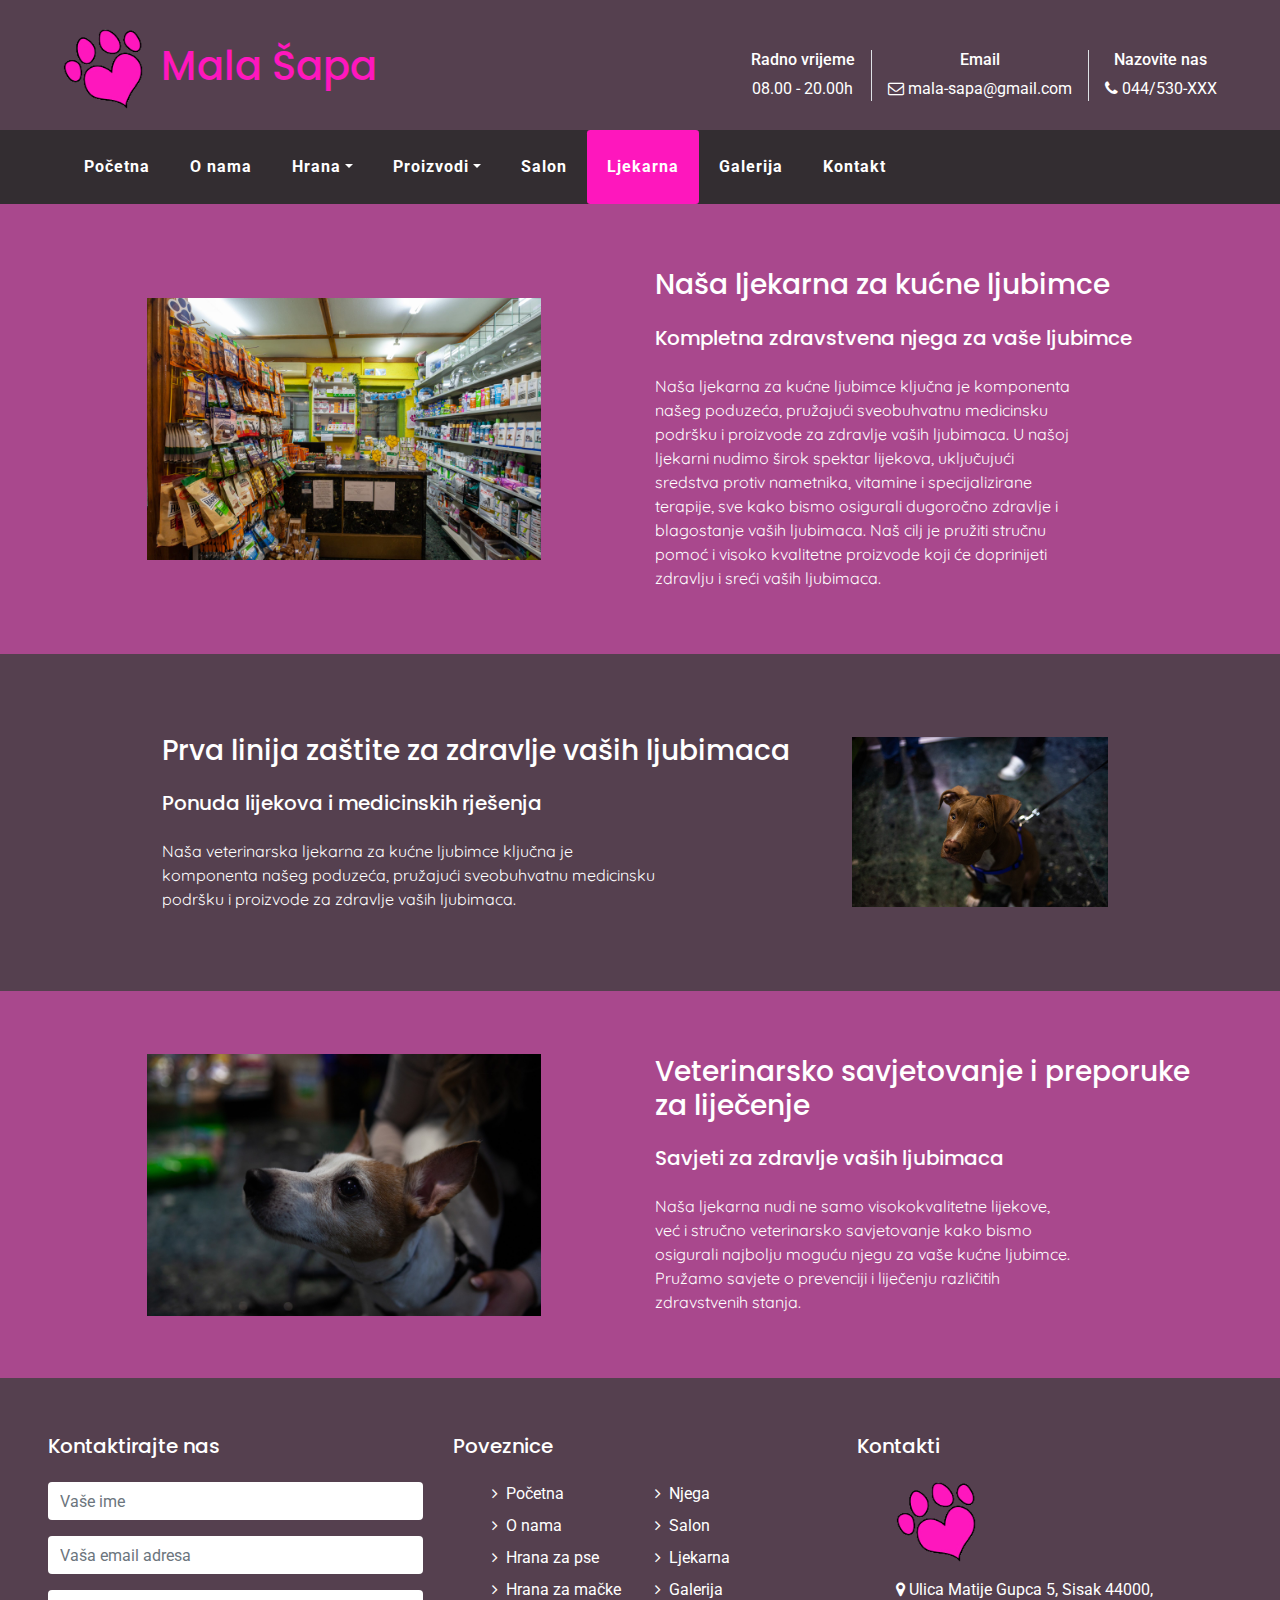
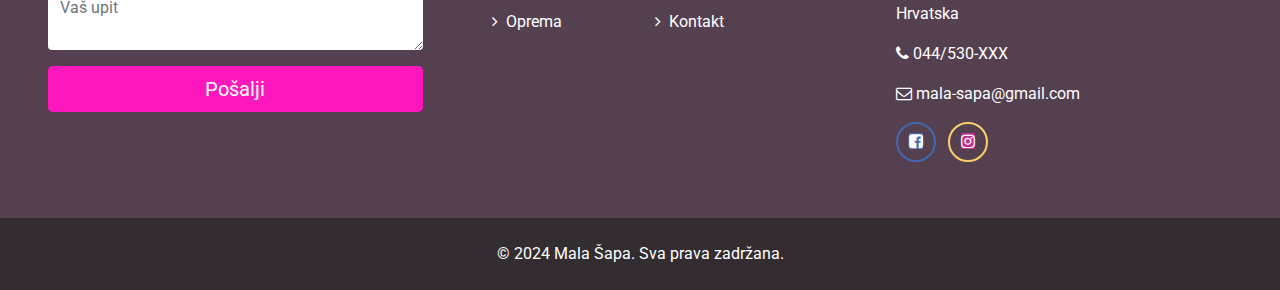
<file: ljekarna.html>
<!DOCTYPE html>
<html lang="hr">

<head>
  <title>Mala Šapa</title>
  <meta charset="UTF-8">
  <meta name="viewport" content="width=device-width, initial-scale=1">
  <link rel="stylesheet" href="https://cdn.jsdelivr.net/npm/bootstrap@4.6.2/dist/css/bootstrap.min.css">
  <link rel="stylesheet" href="https://cdnjs.cloudflare.com/ajax/libs/font-awesome/4.7.0/css/font-awesome.min.css">
  <link rel="preconnect" href="https://fonts.googleapis.com">
  <link rel="preconnect" href="https://fonts.gstatic.com" crossorigin>
  <link
    href="https://fonts.googleapis.com/css2?family=Poppins:ital,wght@0,100;0,200;0,300;0,400;0,500;0,600;0,700;0,800;0,900;1,100;1,200;1,300;1,400;1,500;1,600;1,700;1,800;1,900&family=Quicksand:wght@300..700&family=Roboto:ital,wght@0,100;0,300;0,400;0,500;0,700;0,900;1,100;1,300;1,400;1,500;1,700;1,900&display=swap"
    rel="stylesheet">
  <link rel="stylesheet" href="https://cdnjs.cloudflare.com/ajax/libs/font-awesome/4.7.0/css/font-awesome.min.css">
  <link rel="stylesheet" href="style.css">

  <style>
    .container-item img {
      width: 75%;
      height: 500px;
      object-fit: cover;
      display: block;
      margin: 2rem;
      border-radius: 1%;
    }

    .zaposlenici-img {
      width: 75%;
      height: 75%;
    }
  </style>

</head>

<body>
  <!-- Topbar -->
  <div class="container-fluid">
    <div class="row pt-4 pb-3 px-lg-5" style="background-color: #55404f">
      <div class="col-lg-4">
        <a href="index.html" class="navbar-brand d-none d-lg-block" style="text-decoration: none;">
          <h1 class="m-0 display-5">
            <img src="Slike/logo.png" alt="Logo" aria-label="Logo" class="logo">
            <span class="moji-naslovi" style="color: #FE17BD;">Mala Šapa</span>
          </h1>
        </a>
      </div>
      <div class="col-lg-8 text-center text-lg-right" style="margin-top: 1.5rem;">
        <div class="d-inline-flex align-items-center">
          <div class="d-inline-flex flex-column text-center pr-3 border-right text-white">
            <h6>Radno vrijeme</h6>
            <p class="m-0">08.00 - 20.00h</p>
          </div>
          <div class="d-inline-flex flex-column text-center px-3 border-right text-white">
            <h6>Email</h6>
            <p class="m-0"><a href="mailto:mala-sapa@gmail.com"><i class="fa fa-envelope-o" aria-hidden="true"></i>
                mala-sapa@gmail.com</a></p>
          </div>
          <div class="d-inline-flex flex-column text-center pl-3 text-white">
            <h6>Nazovite nas</h6>
            <p class="m-0"><a href="tel:044530XXX"><i class="fa fa-phone" aria-hidden="true"></i>
                044/530-XXX</a></p>
          </div>
        </div>
      </div>
    </div>
  </div>
  <!-- Topbar -->

  <!-- Navbar-->
  <div class="container-fluid p-0">
    <nav class="navbar navbar-expand-lg navbar-dark py-3 py-lg-0 px-lg-5" style="background-color: #332D31;">
      <a href="index.html" class="navbar-brand d-block d-lg-none" style="text-decoration: none;">
        <h1 class="m-0 display-5 text-white"><span class="moji-naslovi" style="color: #FE17BD;">Mala Šapa</span></h1>
      </a>
      <button type="button" class="navbar-toggler" data-toggle="collapse" data-target="#navbarCollapse">
        <span class="navbar-toggler-icon"></span>
      </button>
      <div class="collapse navbar-collapse justify-content-between px-3" id="navbarCollapse">
        <div class="navbar-nav mr-auto py-0">
          <a href="index.html" class="nav-item nav-link">Početna</a>
          <a href="o-nama.html" class="nav-item nav-link">O nama</a>
          <div class="nav-item dropdown">
            <a class="nav-link dropdown-toggle" data-toggle="dropdown">Hrana</a>
            <div class="dropdown-menu rounded-0 m-0" style="color: #332D31; background-color:#332D31">
              <a href="hrana-za-pse.html" class="dropdown-item">Hrana za pse</a>
              <a href="hrana-za-macke.html" class="dropdown-item">Hrana za mačke</a>
            </div>
          </div>
          <div class="nav-item dropdown">
            <a class="nav-link dropdown-toggle" data-toggle="dropdown">Proizvodi</a>
            <div class="dropdown-menu rounded-0 m-0 " style="color: #332D31; background-color:#332D31">
              <a href="oprema.html" class="dropdown-item">Oprema</a>
              <a href="njega.html" class="dropdown-item">Njega</a>
            </div>
          </div>
          <a href="salon.html" class="nav-item nav-link">Salon</a>
          <a href="ljekarna.html" class="nav-item nav-link active">Ljekarna</a>
          <a href="galerija.html" class="nav-item nav-link">Galerija</a>
          <a href="kontakt.html" class="nav-item nav-link">Kontakt</a>
        </div>
      </div>
    </nav>
  </div>
  <!-- Navbar-->

  <!-- Container info -->

  <div class="container-fluid">
    <div class="row align-items-center px-5" style="background-color: #A9488D">
      <div class="col-md-6 order-1 order-md-2 d-flex justify-content-center py-5">
        <div class="custom-flex-class mt-3">
          <h3 class="text-white mb-4 moji-naslovi">Naša ljekarna za kućne ljubimce</h3>
          <h5 class="text-white mb-3 moji-naslovi">Kompletna zdravstvena njega za vaše ljubimce</h5>
          <div class="col-9 align-self-start px-2 px-md-0 mt-4">
            <p class="text-white moji-tekstovi">Naša ljekarna za kućne ljubimce ključna je komponenta našeg poduzeća,
              pružajući sveobuhvatnu medicinsku podršku i proizvode za zdravlje vaših ljubimaca. U našoj ljekarni nudimo
              širok spektar lijekova, uključujući sredstva protiv nametnika, vitamine i specijalizirane terapije, sve
              kako bismo osigurali dugoročno zdravlje i blagostanje vaših ljubimaca. Naš cilj je pružiti stručnu pomoć i
              visoko kvalitetne proizvode koji će doprinijeti zdravlju i sreći vaših ljubimaca.</p>
          </div>
        </div>
      </div>
      <div class="col-md-6 order-2 order-md-1 d-flex justify-content-center py-5">
        <img src="Slike/ljekarna-icon.jpeg" class="img-fluid" alt="Ulaz u trgovinu">
      </div>
    </div>
  </div>

  <!-- Container info -->

  <!-- Container info -->
  <div class="container-fluid">
    <div class="row align-items-center justify-content-center px-5 py-3" style="background-color: #55404f">
      <div class="col-md-7 offset-md-1 py-5">
        <div class="custom-flex-class mt-3">
          <h3 class="text-white mb-4 moji-naslovi">Prva linija zaštite za zdravlje vaših ljubimaca</h3>
          <h5 class="text-white mb-3 moji-naslovi">Ponuda lijekova i medicinskih rješenja</h5>
          <div class="col-9 align-self-start px-2 px-md-0 mt-4">
            <p class="text-white moji-tekstovi">Naša veterinarska ljekarna za kućne ljubimce ključna je komponenta našeg
              poduzeća, pružajući sveobuhvatnu medicinsku podršku i proizvode za zdravlje vaših ljubimaca.</p>
          </div>
        </div>
      </div>
      <div class="col-md-4 col-12 d-flex justify-content-md-start justify-content-center py-5">
        <img src="Slike/salon.jpeg" class="img-fluid" alt="Ulaz u trgovinu">
      </div>
    </div>
  </div>

  <!-- Container info -->


  <!-- Container info -->

  <div class="container-fluid">
    <div class="row align-items-center px-5" style="background-color: #A9488D">
      <div class="col-md-6 order-1 order-md-2 d-flex justify-content-center py-5">
        <div class="custom-flex-class mt-3">
          <h3 class="text-white mb-4 moji-naslovi">Veterinarsko savjetovanje i preporuke za liječenje</h3>
          <h5 class="text-white mb-3 moji-naslovi">Savjeti za zdravlje vaših ljubimaca</h5>
          <div class="col-9 align-self-start px-2 px-md-0 mt-4">
            <p class="text-white moji-tekstovi">Naša ljekarna nudi ne samo visokokvalitetne lijekove, već i stručno
              veterinarsko savjetovanje kako bismo osigurali najbolju moguću njegu za vaše kućne ljubimce. Pružamo
              savjete o prevenciji i liječenju različitih zdravstvenih stanja.</p>
          </div>
        </div>
      </div>
      <div class="col-md-6 order-2 order-md-1 d-flex justify-content-center py-5">
        <img src="Slike/veterinarski-savjeti.jpeg" class="img-fluid" alt="Ulaz u trgovinu">
      </div>
    </div>
  </div>

  <!-- Container info -->

  <!-- Footer -->

  <div class="container-fluid text-white py-2 px-sm-3 px-md-5" style="background-color: #55404f">
    <div class="row justify-content-evenly pt-5">
      <!-- Contact form -->
      <div class="col-md-4 mb-5">
        <h5 class="mb-4 moji-naslovi text-white">Kontaktirajte nas</h5>
        <form action="">
          <div class="form-group">
            <input type="text" class="form-control border-0" placeholder="Vaše ime" required="required">
          </div>
          <div class="form-group">
            <input type="email" class="form-control border-0" placeholder="Vaša email adresa" required="required">
          </div>
          <div class="form-group">
            <textarea class="form-control border-0" style="resize: vertical;" placeholder="Vaš upit"
              required="required"></textarea>
          </div>
          <div>
            <button class="btn btn-lg btn-block border-0 text-white" style="background-color: #FE17BD;"
              type="submit">Pošalji</button>
          </div>
        </form>
      </div>
      <!-- Contact form -->

      <!-- Links -->
      <div class="col-md-4 mb-5">
        <h5 class="mb-4 moji-naslovi text-white">Poveznice</h5>
        <div class="row mx-4">
          <div class="col">
            <a class="text-white d-block mb-2" href="index.html"><i class="fa fa-angle-right mr-2"></i>Početna</a>
            <a class="text-white d-block mb-2" href="o-nama.html"><i class="fa fa-angle-right mr-2"></i>O nama</a>
            <a class="text-white d-block mb-2" href="hrana-za-pse.html"><i class="fa fa-angle-right mr-2"></i>Hrana za
              pse</a>
            <a class="text-white d-block mb-2" href="hrana-za-macke.html"><i class="fa fa-angle-right mr-2"></i>Hrana za
              mačke</a>
            <a class="text-white d-block mb-2" href="oprema.html"><i class="fa fa-angle-right mr-2"></i>Oprema</a>
          </div>
          <div class="col">
            <a class="text-white d-block mb-2" href="njega.html"><i class="fa fa-angle-right mr-2"></i>Njega</a>
            <a class="text-white d-block mb-2" href="salon.html"><i class="fa fa-angle-right mr-2"></i>Salon</a>
            <a class="text-white d-block mb-2" href="ljekarna.html"><i class="fa fa-angle-right mr-2"></i>Ljekarna</a>
            <a class="text-white d-block mb-2" href="galerija.html"><i class="fa fa-angle-right mr-2"></i>Galerija</a>
            <a class="text-white d-block mb-2" href="kontakt.html"><i class="fa fa-angle-right mr-2"></i>Kontakt</a>
          </div>
        </div>
      </div>
      <!-- Links -->

      <!-- Contact -->
      <div class="col-md-4 mb-5">
        <h5 class="mb-4 moji-naslovi text-white">Kontakti</h5>
        <div class="row mx-4">
          <div class="col">
            <p>
              <a href="index.html">
                <img src="Slike/logo.png" alt="Logo" class="logo">
              </a>
            </p>
            <p>
              <a href="https://www.google.com/maps/search/?api=1&query=Ulica+Matije+Gupca+5+Sisak+44000+Hrvatska"
                target="_blank" style="color: #fff">
                <i class="fa fa-map-marker" aria-hidden="true"></i>
                Ulica Matije Gupca 5, Sisak 44000, Hrvatska
              </a>
            </p>
            <p><a href="tel:044530XXX"><i class="fa fa-phone" aria-hidden="true"></i>
                044/530-XXX</a></p>
            <p><a href="mailto:mala-sapa@gmail.com"><i class="fa fa-envelope-o" aria-hidden="true"></i>
                mala-sapa@gmail.com</a></p>
            <a class="btn btn-outline-light rounded-circle text-center mr-2 px-0 pet-icon"
              href="https://www.facebook.com/profile.php?id=100054263150115" target="_blank"
              style="width: 40px; height: 40px; border: 2px solid #4267B2;">
              <i class="fa fa-facebook-square" style="background-color: #4267B2;" aria-hidden="true"></i>
            </a>
            <a class="btn btn-outline-light rounded-circle text-center mr-2 px-0 pet-icon"
              href="https://www.instagram.com/malasapasisak/" target="_blank"
              style="width: 40px; height: 40px; border: 2px solid #FFCF6C;">
              <i class="fa fa-instagram" aria-hidden="true" style="background-color: #C0308C; "></i>
            </a>
          </div>
        </div>
      </div>
    </div>
    <!-- Contact -->

  </div>

  <!-- Footer -->

  <!-- Copy rights -->

  <div class="container-fluid text-white py-4 px-sm-3 px-md-5" style="background-color: #332d31;">
    <div class="row" style="color: #55404f">
      <div class="col-md text-center mb-3 mb-md-0">
        <p class="m-0 text-white">
          © 2024 Mala Šapa. Sva prava zadržana.
        </p>
      </div>
    </div>
  </div>

  <!-- Copy rights -->

  <script src="https://cdn.jsdelivr.net/npm/jquery@3.7.1/dist/jquery.slim.min.js"></script>
  <script src="https://cdn.jsdelivr.net/npm/popper.js@1.16.1/dist/umd/popper.min.js"></script>
  <script src="https://cdn.jsdelivr.net/npm/bootstrap@4.6.2/dist/js/bootstrap.bundle.min.js"></script>
</body>

</html>
</file>
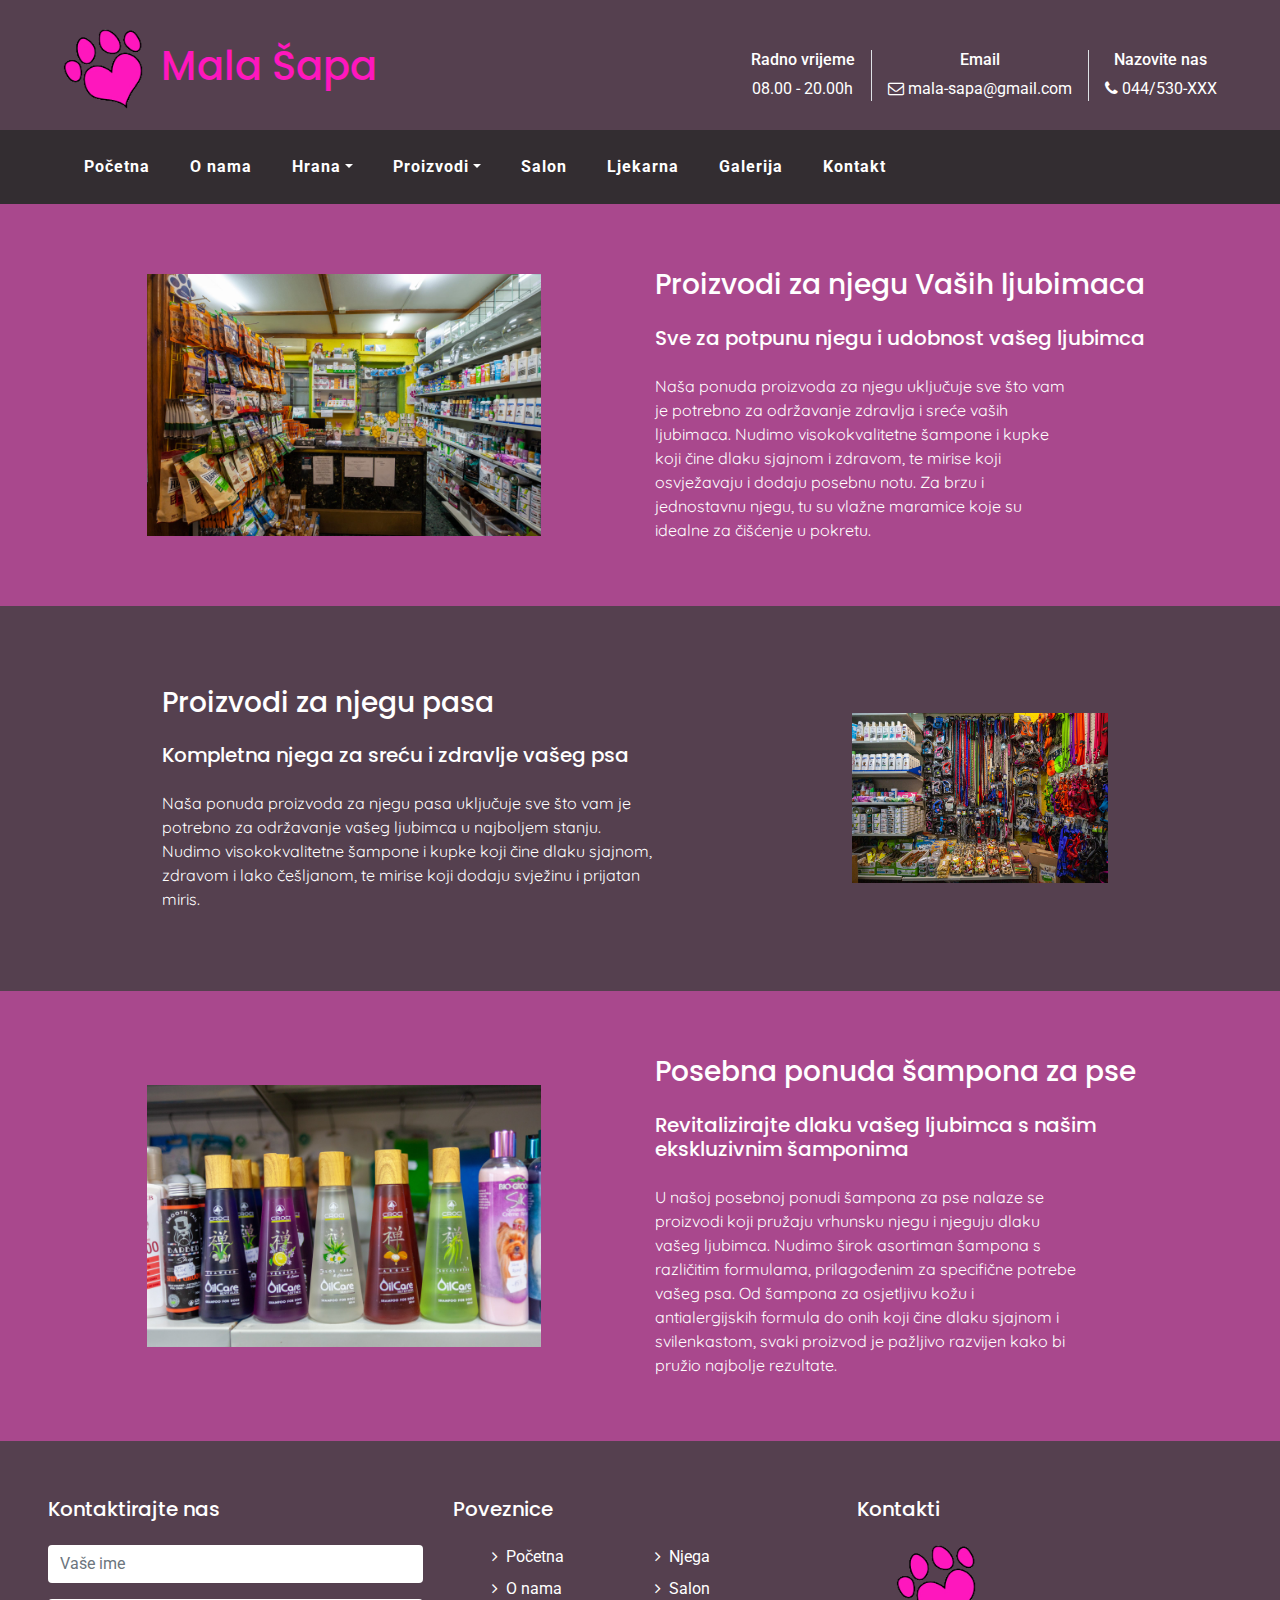
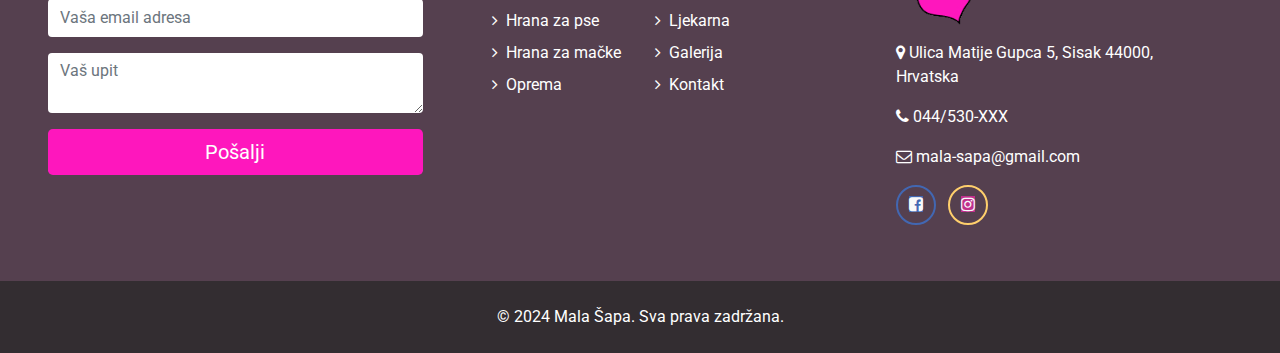
<file: njega.html>
<!DOCTYPE html>
<html lang="hr">

<head>
  <title>Mala Šapa</title>
  <meta charset="UTF-8">
  <meta name="viewport" content="width=device-width, initial-scale=1">
  <link rel="stylesheet" href="https://cdn.jsdelivr.net/npm/bootstrap@4.6.2/dist/css/bootstrap.min.css">
  <link rel="stylesheet" href="https://cdnjs.cloudflare.com/ajax/libs/font-awesome/4.7.0/css/font-awesome.min.css">
  <link rel="preconnect" href="https://fonts.googleapis.com">
  <link rel="preconnect" href="https://fonts.gstatic.com" crossorigin>
  <link
    href="https://fonts.googleapis.com/css2?family=Poppins:ital,wght@0,100;0,200;0,300;0,400;0,500;0,600;0,700;0,800;0,900;1,100;1,200;1,300;1,400;1,500;1,600;1,700;1,800;1,900&family=Quicksand:wght@300..700&family=Roboto:ital,wght@0,100;0,300;0,400;0,500;0,700;0,900;1,100;1,300;1,400;1,500;1,700;1,900&display=swap"
    rel="stylesheet">
  <link rel="stylesheet" href="https://cdnjs.cloudflare.com/ajax/libs/font-awesome/4.7.0/css/font-awesome.min.css">
  <link rel="stylesheet" href="style.css">

  <style>
    .container-item img {
      width: 75%;
      height: 500px;
      object-fit: cover;
      display: block;
      margin: 2rem;
      border-radius: 1%;
    }

    .zaposlenici-img {
      width: 75%;
      height: 75%;
    }
  </style>

</head>

<body>
  <!-- Topbar -->
  <div class="container-fluid">
    <div class="row pt-4 pb-3 px-lg-5" style="background-color: #55404f">
      <div class="col-lg-4">
        <a href="index.html" class="navbar-brand d-none d-lg-block" style="text-decoration: none;">
          <h1 class="m-0 display-5">
            <img src="Slike/logo.png" alt="Logo" aria-label="Logo" class="logo">
            <span class="moji-naslovi" style="color: #FE17BD;">Mala Šapa</span>
          </h1>
        </a>
      </div>
      <div class="col-lg-8 text-center text-lg-right" style="margin-top: 1.5rem;">
        <div class="d-inline-flex align-items-center">
          <div class="d-inline-flex flex-column text-center pr-3 border-right text-white">
            <h6>Radno vrijeme</h6>
            <p class="m-0">08.00 - 20.00h</p>
          </div>
          <div class="d-inline-flex flex-column text-center px-3 border-right text-white">
            <h6>Email</h6>
            <p class="m-0"><a href="mailto:mala-sapa@gmail.com"><i class="fa fa-envelope-o" aria-hidden="true"></i>
                mala-sapa@gmail.com</a></p>
          </div>
          <div class="d-inline-flex flex-column text-center pl-3 text-white">
            <h6>Nazovite nas</h6>
            <p class="m-0"><a href="tel:044530XXX"><i class="fa fa-phone" aria-hidden="true"></i>
                044/530-XXX</a></p>
          </div>
        </div>
      </div>
    </div>
  </div>
  <!-- Topbar -->

  <!-- Navbar-->
  <div class="container-fluid p-0">
    <nav class="navbar navbar-expand-lg navbar-dark py-3 py-lg-0 px-lg-5" style="background-color: #332D31;">
      <a href="index.html" class="navbar-brand d-block d-lg-none" style="text-decoration: none;">
        <h1 class="m-0 display-5 text-white"><span class="moji-naslovi" style="color: #FE17BD;">Mala Šapa</span></h1>
      </a>
      <button type="button" class="navbar-toggler" data-toggle="collapse" data-target="#navbarCollapse">
        <span class="navbar-toggler-icon"></span>
      </button>
      <div class="collapse navbar-collapse justify-content-between px-3" id="navbarCollapse">
        <div class="navbar-nav mr-auto py-0">
          <a href="index.html" class="nav-item nav-link">Početna</a>
          <a href="o-nama.html" class="nav-item nav-link">O nama</a>
          <div class="nav-item dropdown">
            <a class="nav-link dropdown-toggle" data-toggle="dropdown">Hrana</a>
            <div class="dropdown-menu rounded-0 m-0" style="color: #332D31; background-color:#332D31">
              <a href="hrana-za-pse.html" class="dropdown-item">Hrana za pse</a>
              <a href="hrana-za-macke.html" class="dropdown-item">Hrana za mačke</a>
            </div>
          </div>
          <div class="nav-item dropdown">
            <a class="nav-link dropdown-toggle" data-toggle="dropdown">Proizvodi</a>
            <div class="dropdown-menu rounded-0 m-0 " style="color: #332D31; background-color:#332D31">
              <a href="oprema.html" class="dropdown-item">Oprema</a>
              <a href="njega.html" class="dropdown-item active">Njega</a>
            </div>
          </div>
          <a href="salon.html" class="nav-item nav-link">Salon</a>
          <a href="ljekarna.html" class="nav-item nav-link">Ljekarna</a>
          <a href="galerija.html" class="nav-item nav-link">Galerija</a>
          <a href="kontakt.html" class="nav-item nav-link">Kontakt</a>
        </div>
      </div>
    </nav>
  </div>
  <!-- Navbar-->

  <!-- Container info -->

  <div class="container-fluid">
    <div class="row align-items-center px-5" style="background-color: #A9488D">
      <div class="col-md-6 order-1 order-md-2 d-flex justify-content-center py-5">
        <div class="custom-flex-class mt-3">
          <h3 class="text-white mb-4 moji-naslovi">Proizvodi za njegu Vaših ljubimaca</h3>
          <h5 class="text-white mb-3 moji-naslovi">Sve za potpunu njegu i udobnost vašeg ljubimca</h5>
          <div class="col-9 align-self-start px-2 px-md-0 mt-4">
            <p class="text-white moji-tekstovi">Naša ponuda proizvoda za njegu uključuje sve što vam je potrebno za
              održavanje zdravlja i sreće vaših ljubimaca. Nudimo visokokvalitetne šampone i kupke koji čine dlaku
              sjajnom i zdravom, te mirise koji osvježavaju i dodaju posebnu notu. Za brzu i jednostavnu njegu, tu su
              vlažne maramice koje su idealne za čišćenje u pokretu.</p>
          </div>
        </div>
      </div>
      <div class="col-md-6 order-2 order-md-1 d-flex justify-content-center py-5">
        <img src="Slike/ljekarna-icon.jpeg" class="img-fluid" alt="Ulaz u trgovinu">
      </div>
    </div>
  </div>

  <!-- Container info -->

  <!-- Container info -->
  <div class="container-fluid">
    <div class="row align-items-center justify-content-center px-5 py-3" style="background-color: #55404f">
      <div class="col-md-7 offset-md-1 py-5">
        <div class="custom-flex-class mt-3">
          <h3 class="text-white mb-4 moji-naslovi">Proizvodi za njegu pasa</h3>
          <h5 class="text-white mb-3 moji-naslovi">Kompletna njega za sreću i zdravlje vašeg psa</h5>
          <div class="col-9 align-self-start px-2 px-md-0 mt-4">
            <p class="text-white moji-tekstovi">Naša ponuda proizvoda za njegu pasa uključuje sve što vam je potrebno za
              održavanje vašeg ljubimca u najboljem stanju. Nudimo visokokvalitetne šampone i kupke koji čine dlaku
              sjajnom, zdravom i lako češljanom, te mirise koji dodaju svježinu i prijatan miris. </p>
          </div>
        </div>
      </div>
      <div class="col-md-4 col-12 d-flex justify-content-md-start justify-content-center py-5">
        <img src="Slike/oprema.jpeg" class="img-fluid" alt="Ulaz u trgovinu">
      </div>
    </div>
  </div>

  <!-- Container info -->


  <!-- Container info -->

  <div class="container-fluid">
    <div class="row align-items-center px-5" style="background-color: #A9488D">
      <div class="col-md-6 order-1 order-md-2 d-flex justify-content-center py-5">
        <div class="custom-flex-class mt-3">
          <h3 class="text-white mb-4 moji-naslovi">Posebna ponuda šampona za pse</h3>
          <h5 class="text-white mb-3 moji-naslovi">Revitalizirajte dlaku vašeg ljubimca s našim ekskluzivnim šamponima
          </h5>
          <div class="col-9 align-self-start px-2 px-md-0 mt-4">
            <p class="text-white moji-tekstovi">U našoj posebnoj ponudi šampona za pse nalaze se proizvodi koji pružaju
              vrhunsku njegu i njeguju dlaku vašeg ljubimca. Nudimo širok asortiman šampona s različitim formulama,
              prilagođenim za specifične potrebe vašeg psa. Od šampona za osjetljivu kožu i antialergijskih formula do
              onih koji čine dlaku sjajnom i svilenkastom, svaki proizvod je pažljivo razvijen kako bi pružio najbolje
              rezultate.</p>
          </div>
        </div>
      </div>
      <div class="col-md-6 order-2 order-md-1 d-flex justify-content-center py-5">
        <img src="Slike/njega.jpeg" class="img-fluid" alt="Ulaz u trgovinu">
      </div>
    </div>
  </div>

  <!-- Container info -->

  <!-- Footer -->

  <div class="container-fluid text-white py-2 px-sm-3 px-md-5" style="background-color: #55404f">
    <div class="row justify-content-evenly pt-5">
      <!-- Contact form -->
      <div class="col-md-4 mb-5">
        <h5 class="mb-4 moji-naslovi text-white">Kontaktirajte nas</h5>
        <form action="">
          <div class="form-group">
            <input type="text" class="form-control border-0" placeholder="Vaše ime" required="required">
          </div>
          <div class="form-group">
            <input type="email" class="form-control border-0" placeholder="Vaša email adresa" required="required">
          </div>
          <div class="form-group">
            <textarea class="form-control border-0" style="resize: vertical;" placeholder="Vaš upit"
              required="required"></textarea>
          </div>
          <div>
            <button class="btn btn-lg btn-block border-0 text-white" style="background-color: #FE17BD;"
              type="submit">Pošalji</button>
          </div>
        </form>
      </div>
      <!-- Contact form -->

      <!-- Links -->
      <div class="col-md-4 mb-5">
        <h5 class="mb-4 moji-naslovi text-white">Poveznice</h5>
        <div class="row mx-4">
          <div class="col">
            <a class="text-white d-block mb-2" href="index.html"><i class="fa fa-angle-right mr-2"></i>Početna</a>
            <a class="text-white d-block mb-2" href="o-nama.html"><i class="fa fa-angle-right mr-2"></i>O nama</a>
            <a class="text-white d-block mb-2" href="hrana-za-pse.html"><i class="fa fa-angle-right mr-2"></i>Hrana za
              pse</a>
            <a class="text-white d-block mb-2" href="hrana-za-macke.html"><i class="fa fa-angle-right mr-2"></i>Hrana za
              mačke</a>
            <a class="text-white d-block mb-2" href="oprema.html"><i class="fa fa-angle-right mr-2"></i>Oprema</a>
          </div>
          <div class="col">
            <a class="text-white d-block mb-2" href="njega.html"><i class="fa fa-angle-right mr-2"></i>Njega</a>
            <a class="text-white d-block mb-2" href="salon.html"><i class="fa fa-angle-right mr-2"></i>Salon</a>
            <a class="text-white d-block mb-2" href="ljekarna.html"><i class="fa fa-angle-right mr-2"></i>Ljekarna</a>
            <a class="text-white d-block mb-2" href="galerija.html"><i class="fa fa-angle-right mr-2"></i>Galerija</a>
            <a class="text-white d-block mb-2" href="kontakt.html"><i class="fa fa-angle-right mr-2"></i>Kontakt</a>
          </div>
        </div>
      </div>
      <!-- Links -->

      <!-- Contact -->
      <div class="col-md-4 mb-5">
        <h5 class="mb-4 moji-naslovi text-white">Kontakti</h5>
        <div class="row mx-4">
          <div class="col">
            <p>
              <a href="index.html">
                <img src="Slike/logo.png" alt="Logo" class="logo">
              </a>
            </p>
            <p>
              <a href="https://www.google.com/maps/search/?api=1&query=Ulica+Matije+Gupca+5+Sisak+44000+Hrvatska"
                target="_blank" style="color: #fff">
                <i class="fa fa-map-marker" aria-hidden="true"></i>
                Ulica Matije Gupca 5, Sisak 44000, Hrvatska
              </a>
            </p>
            <p><a href="tel:044530XXX"><i class="fa fa-phone" aria-hidden="true"></i>
                044/530-XXX</a></p>
            <p><a href="mailto:mala-sapa@gmail.com"><i class="fa fa-envelope-o" aria-hidden="true"></i>
                mala-sapa@gmail.com</a></p>
            <a class="btn btn-outline-light rounded-circle text-center mr-2 px-0 pet-icon"
              href="https://www.facebook.com/profile.php?id=100054263150115" target="_blank"
              style="width: 40px; height: 40px; border: 2px solid #4267B2;">
              <i class="fa fa-facebook-square" style="background-color: #4267B2;" aria-hidden="true"></i>
            </a>
            <a class="btn btn-outline-light rounded-circle text-center mr-2 px-0 pet-icon"
              href="https://www.instagram.com/malasapasisak/" target="_blank"
              style="width: 40px; height: 40px; border: 2px solid #FFCF6C;">
              <i class="fa fa-instagram" aria-hidden="true" style="background-color: #C0308C; "></i>
            </a>
          </div>
        </div>
      </div>
    </div>
    <!-- Contact -->

  </div>

  <!-- Footer -->

  <!-- Copy rights -->

  <div class="container-fluid text-white py-4 px-sm-3 px-md-5" style="background-color: #332d31;">
    <div class="row" style="color: #55404f">
      <div class="col-md text-center mb-3 mb-md-0">
        <p class="m-0 text-white">
          © 2024 Mala Šapa. Sva prava zadržana.
        </p>
      </div>
    </div>
  </div>

  <!-- Copy rights -->

  <script src="https://cdn.jsdelivr.net/npm/jquery@3.7.1/dist/jquery.slim.min.js"></script>
  <script src="https://cdn.jsdelivr.net/npm/popper.js@1.16.1/dist/umd/popper.min.js"></script>
  <script src="https://cdn.jsdelivr.net/npm/bootstrap@4.6.2/dist/js/bootstrap.bundle.min.js"></script>
</body>

</html>
</file>
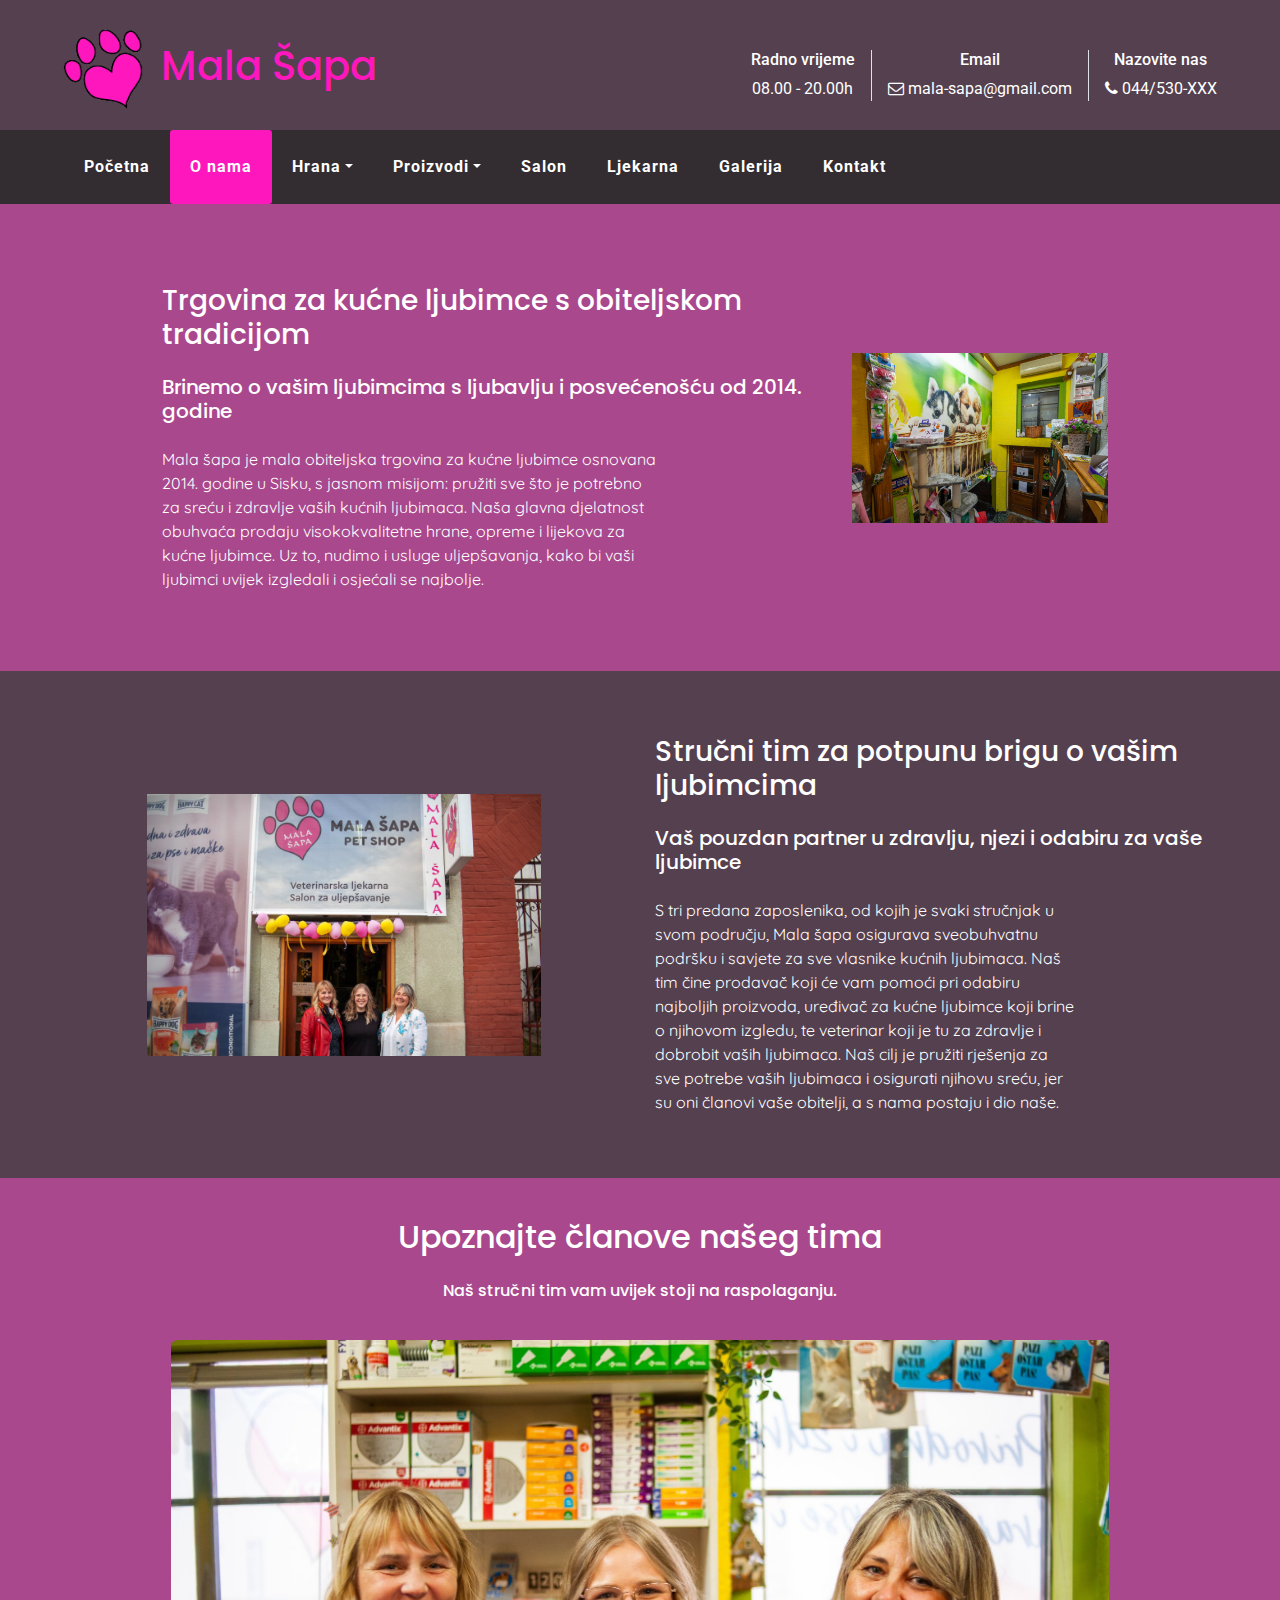
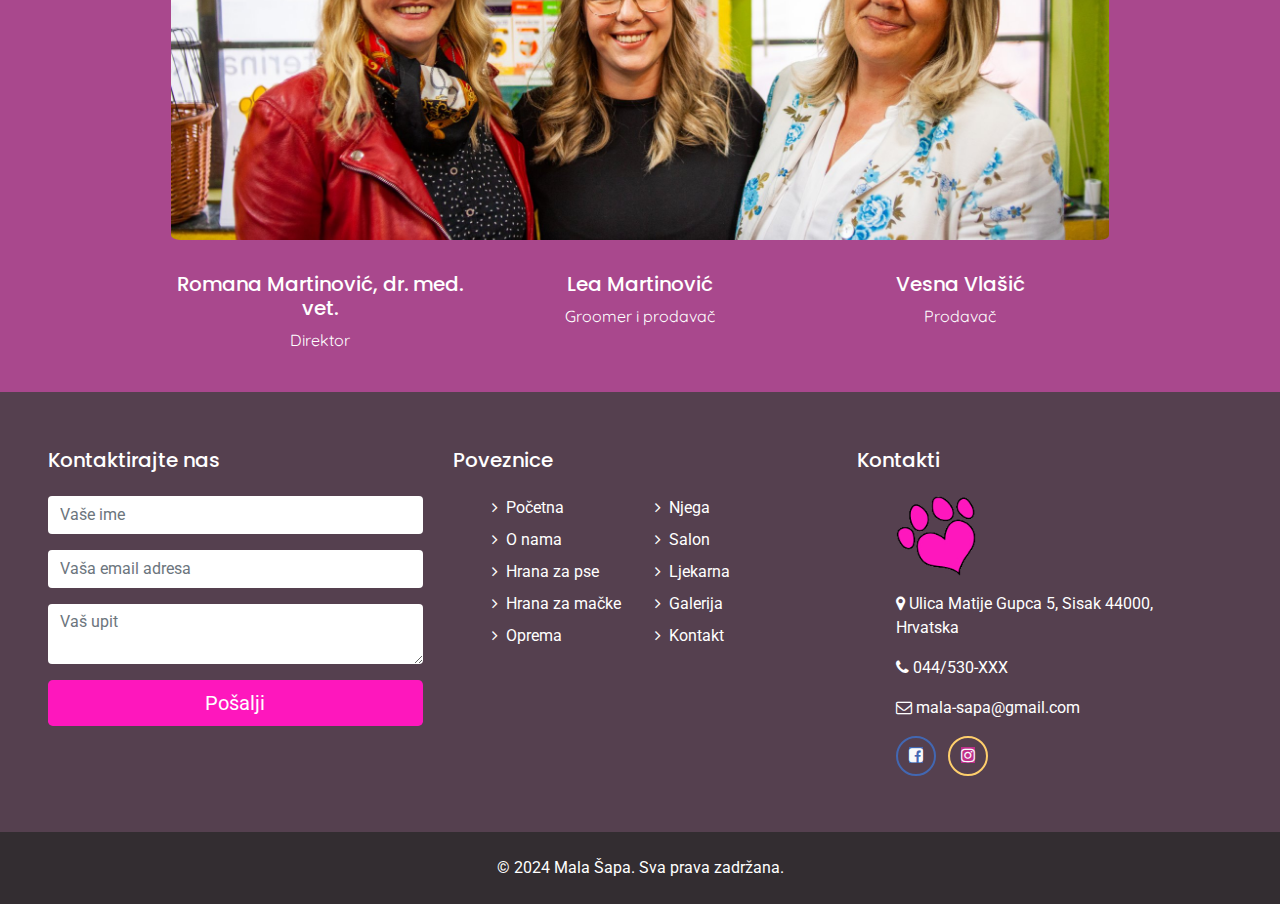
<file: o-nama.html>
<!DOCTYPE html>
<html lang="hr">

<head>
  <title>Mala Šapa</title>
  <meta charset="UTF-8">
  <meta name="viewport" content="width=device-width, initial-scale=1">
  <link rel="stylesheet" href="https://cdn.jsdelivr.net/npm/bootstrap@4.6.2/dist/css/bootstrap.min.css">
  <link rel="stylesheet" href="https://cdnjs.cloudflare.com/ajax/libs/font-awesome/4.7.0/css/font-awesome.min.css">
  <link rel="preconnect" href="https://fonts.googleapis.com">
  <link rel="preconnect" href="https://fonts.gstatic.com" crossorigin>
  <link
    href="https://fonts.googleapis.com/css2?family=Poppins:ital,wght@0,100;0,200;0,300;0,400;0,500;0,600;0,700;0,800;0,900;1,100;1,200;1,300;1,400;1,500;1,600;1,700;1,800;1,900&family=Quicksand:wght@300..700&family=Roboto:ital,wght@0,100;0,300;0,400;0,500;0,700;0,900;1,100;1,300;1,400;1,500;1,700;1,900&display=swap"
    rel="stylesheet">
  <link rel="stylesheet" href="https://cdnjs.cloudflare.com/ajax/libs/font-awesome/4.7.0/css/font-awesome.min.css">
  <link rel="stylesheet" href="style.css">

  <style>
    .container-item img {
      width: 75%;
      height: 500px;
      object-fit: cover;
      display: block;
      margin: 2rem;
      border-radius: 1%;
    }

    .zaposlenici-img {
      width: 75%;
      height: 75%;
    }
  </style>

</head>

<body>
  <!-- Topbar -->
  <div class="container-fluid">
    <div class="row pt-4 pb-3 px-lg-5" style="background-color: #55404f">
      <div class="col-lg-4">
        <a href="index.html" class="navbar-brand d-none d-lg-block" style="text-decoration: none;">
          <h1 class="m-0 display-5">
            <img src="Slike/logo.png" alt="Logo" aria-label="Logo" class="logo">
            <span class="moji-naslovi" style="color: #FE17BD;">Mala Šapa</span>
          </h1>
        </a>
      </div>
      <div class="col-lg-8 text-center text-lg-right" style="margin-top: 1.5rem;">
        <div class="d-inline-flex align-items-center">
          <div class="d-inline-flex flex-column text-center pr-3 border-right text-white">
            <h6>Radno vrijeme</h6>
            <p class="m-0">08.00 - 20.00h</p>
          </div>
          <div class="d-inline-flex flex-column text-center px-3 border-right text-white">
            <h6>Email</h6>
            <p class="m-0"><a href="mailto:mala-sapa@gmail.com"><i class="fa fa-envelope-o" aria-hidden="true"></i>
                mala-sapa@gmail.com</a></p>
          </div>
          <div class="d-inline-flex flex-column text-center pl-3 text-white">
            <h6>Nazovite nas</h6>
            <p class="m-0"><a href="tel:044530XXX"><i class="fa fa-phone" aria-hidden="true"></i>
                044/530-XXX</a></p>
          </div>
        </div>
      </div>
    </div>
  </div>
  <!-- Topbar -->

  <!-- Navbar-->
  <div class="container-fluid p-0">
    <nav class="navbar navbar-expand-lg navbar-dark py-3 py-lg-0 px-lg-5" style="background-color: #332D31;">
      <a href="index.html" class="navbar-brand d-block d-lg-none" style="text-decoration: none;">
        <h1 class="m-0 display-5 text-white"><span class="moji-naslovi" style="color: #FE17BD;">Mala Šapa</span></h1>
      </a>
      <button type="button" class="navbar-toggler" data-toggle="collapse" data-target="#navbarCollapse">
        <span class="navbar-toggler-icon"></span>
      </button>
      <div class="collapse navbar-collapse justify-content-between px-3" id="navbarCollapse">
        <div class="navbar-nav mr-auto py-0">
          <a href="index.html" class="nav-item nav-link">Početna</a>
          <a href="o-nama.html" class="nav-item nav-link active">O nama</a>
          <div class="nav-item dropdown">
            <a class="nav-link dropdown-toggle" data-toggle="dropdown">Hrana</a>
            <div class="dropdown-menu rounded-0 m-0" style="color: #332D31; background-color:#332D31">
              <a href="hrana-za-pse.html" class="dropdown-item">Hrana za pse</a>
              <a href="hrana-za-macke.html" class="dropdown-item">Hrana za mačke</a>
            </div>
          </div>
          <div class="nav-item dropdown">
            <a class="nav-link dropdown-toggle" data-toggle="dropdown">Proizvodi</a>
            <div class="dropdown-menu rounded-0 m-0 " style="color: #332D31; background-color:#332D31">
              <a href="oprema.html" class="dropdown-item">Oprema</a>
              <a href="njega.html" class="dropdown-item">Njega</a>
            </div>
          </div>
          <a href="salon.html" class="nav-item nav-link">Salon</a>
          <a href="ljekarna.html" class="nav-item nav-link">Ljekarna</a>
          <a href="galerija.html" class="nav-item nav-link">Galerija</a>
          <a href="kontakt.html" class="nav-item nav-link">Kontakt</a>
        </div>
      </div>
    </nav>
  </div>
  <!-- Navbar-->

  <!-- Container info -->
  <div class="container-fluid">
    <div class="row align-items-center justify-content-center px-5 py-3" style="background-color: #A9488D">
      <div class="col-md-7 offset-md-1 py-5">
        <div class="custom-flex-class mt-3">
          <h3 class="text-white mb-4 moji-naslovi">Trgovina za kućne ljubimce s obiteljskom tradicijom</h3>
          <h5 class="text-white mb-3 moji-naslovi">Brinemo o vašim ljubimcima s ljubavlju i posvećenošću od 2014. godine
          </h5>
          <div class="col-9 align-self-start px-2 px-md-0 mt-4">
            <p class="text-white moji-tekstovi">Mala šapa je mala obiteljska trgovina za kućne ljubimce osnovana 2014.
              godine u Sisku, s jasnom misijom: pružiti sve što je potrebno za sreću i zdravlje vaših kućnih ljubimaca.
              Naša glavna djelatnost obuhvaća prodaju visokokvalitetne hrane, opreme i lijekova za kućne ljubimce. Uz
              to, nudimo i usluge uljepšavanja, kako bi vaši ljubimci uvijek izgledali i osjećali se najbolje.</p>
          </div>
        </div>
      </div>
      <div class="col-md-4 col-12 d-flex justify-content-md-start justify-content-center py-5">
        <img src="Slike/izlaz.jpeg" class="img-fluid" alt="Ulaz u trgovinu">
      </div>
    </div>
  </div>

  <!-- Container info -->


  <!-- Container info -->

  <div class="container-fluid">
    <div class="row align-items-center px-5" style="background-color: #55404f">
      <div class="col-md-6 order-1 order-md-2 d-flex justify-content-center py-5">
        <div class="custom-flex-class mt-3">
          <h3 class="text-white mb-4 moji-naslovi">Stručni tim za potpunu brigu o vašim ljubimcima</h3>
          <h5 class="text-white mb-3 moji-naslovi">Vaš pouzdan partner u zdravlju, njezi i odabiru za vaše ljubimce</h5>
          <div class="col-9 align-self-start px-2 px-md-0 mt-4">
            <p class="text-white moji-tekstovi">S tri predana zaposlenika, od kojih je svaki stručnjak u svom području,
              Mala šapa osigurava sveobuhvatnu podršku i savjete za sve vlasnike kućnih ljubimaca. Naš tim čine prodavač
              koji će vam pomoći pri odabiru najboljih proizvoda, uređivač za kućne ljubimce koji brine o njihovom
              izgledu, te veterinar koji je tu za zdravlje i dobrobit vaših ljubimaca. Naš cilj je pružiti rješenja za
              sve potrebe vaših ljubimaca i osigurati njihovu sreću, jer su oni članovi vaše obitelji, a s nama postaju
              i dio naše.</p>
          </div>
        </div>
      </div>
      <div class="col-md-6 order-2 order-md-1 d-flex justify-content-center py-5">
        <img src="Slike/zaposlenici-ulaz.jpeg" class="img-fluid" alt="Ulaz u trgovinu">
      </div>
    </div>
  </div>

  <!-- Container info -->


  <!-- Container employees -->

  <div class="container-fluid py-4" style="background-color: #A9488D">
    <div class="row text-white">
      <div class="col-12 text-center">
        <h2 class="text-center w-100 my-3 moji-naslovi">Upoznajte članove našeg tima</h2>
        <h6 class="text-center moji-naslovi mt-4">Naš stručni tim vam uvijek stoji na raspolaganju.</h6>
      </div>
      <div class="col container-item img d-flex justify-content-center align-items-center">
        <img src="Slike/zaposlenici.jpeg" class="zaposlenici-img" alt="Zaposlenici">
      </div>
    </div>
    <div class="row text-white justify-content-center">
      <div class="col-md-3 d-flex flex-column align-items-center text-center">
        <h5 class="moji-naslovi">Romana Martinović, dr. med. vet.</h5>
        <p class="moji-tekstovi">Direktor</p>
      </div>
      <div class="col-md-3 d-flex flex-column align-items-center text-center">
        <h5 class="moji-naslovi">Lea Martinović</h5>
        <p class="moji-tekstovi">Groomer i prodavač</p>
      </div>
      <div class="col-md-3 d-flex flex-column align-items-center text-center">
        <h5 class="moji-naslovi">Vesna Vlašić</h5>
        <p class="moji-tekstovi">Prodavač</p>
      </div>
    </div>
  </div>

  <!-- Container employees -->

  <!-- Footer -->

  <div class="container-fluid text-white py-2 px-sm-3 px-md-5" style="background-color: #55404f">
    <div class="row justify-content-evenly pt-5">
      <!-- Contact form -->
      <div class="col-md-4 mb-5">
        <h5 class="mb-4 moji-naslovi text-white">Kontaktirajte nas</h5>
        <form action="">
          <div class="form-group">
            <input type="text" class="form-control border-0" placeholder="Vaše ime" required="required">
          </div>
          <div class="form-group">
            <input type="email" class="form-control border-0" placeholder="Vaša email adresa" required="required">
          </div>
          <div class="form-group">
            <textarea class="form-control border-0" style="resize: vertical;" placeholder="Vaš upit"
              required="required"></textarea>
          </div>
          <div>
            <button class="btn btn-lg btn-block border-0 text-white" style="background-color: #FE17BD;"
              type="submit">Pošalji</button>
          </div>
        </form>
      </div>
      <!-- Contact form -->

      <!-- Links -->
      <div class="col-md-4 mb-5">
        <h5 class="mb-4 moji-naslovi text-white">Poveznice</h5>
        <div class="row mx-4">
          <div class="col">
            <a class="text-white d-block mb-2" href="index.html"><i class="fa fa-angle-right mr-2"></i>Početna</a>
            <a class="text-white d-block mb-2" href="o-nama.html"><i class="fa fa-angle-right mr-2"></i>O nama</a>
            <a class="text-white d-block mb-2" href="hrana-za-pse.html"><i class="fa fa-angle-right mr-2"></i>Hrana za
              pse</a>
            <a class="text-white d-block mb-2" href="hrana-za-macke.html"><i class="fa fa-angle-right mr-2"></i>Hrana za
              mačke</a>
            <a class="text-white d-block mb-2" href="oprema.html"><i class="fa fa-angle-right mr-2"></i>Oprema</a>
          </div>
          <div class="col">
            <a class="text-white d-block mb-2" href="njega.html"><i class="fa fa-angle-right mr-2"></i>Njega</a>
            <a class="text-white d-block mb-2" href="salon.html"><i class="fa fa-angle-right mr-2"></i>Salon</a>
            <a class="text-white d-block mb-2" href="ljekarna.html"><i class="fa fa-angle-right mr-2"></i>Ljekarna</a>
            <a class="text-white d-block mb-2" href="galerija.html"><i class="fa fa-angle-right mr-2"></i>Galerija</a>
            <a class="text-white d-block mb-2" href="kontakt.html"><i class="fa fa-angle-right mr-2"></i>Kontakt</a>
          </div>
        </div>
      </div>
      <!-- Links -->

      <!-- Contact -->
      <div class="col-md-4 mb-5">
        <h5 class="mb-4 moji-naslovi text-white">Kontakti</h5>
        <div class="row mx-4">
          <div class="col">
            <p>
              <a href="index.html">
                <img src="Slike/logo.png" alt="Logo" class="logo">
              </a>
            </p>
            <p>
              <a href="https://www.google.com/maps/search/?api=1&query=Ulica+Matije+Gupca+5+Sisak+44000+Hrvatska"
                target="_blank" style="color: #fff">
                <i class="fa fa-map-marker" aria-hidden="true"></i>
                Ulica Matije Gupca 5, Sisak 44000, Hrvatska
              </a>
            </p>
            <p><a href="tel:044530XXX"><i class="fa fa-phone" aria-hidden="true"></i>
                044/530-XXX</a></p>
            <p><a href="mailto:mala-sapa@gmail.com"><i class="fa fa-envelope-o" aria-hidden="true"></i>
                mala-sapa@gmail.com</a></p>
            <a class="btn btn-outline-light rounded-circle text-center mr-2 px-0 pet-icon"
              href="https://www.facebook.com/profile.php?id=100054263150115" target="_blank"
              style="width: 40px; height: 40px; border: 2px solid #4267B2;">
              <i class="fa fa-facebook-square" style="background-color: #4267B2;" aria-hidden="true"></i>
            </a>
            <a class="btn btn-outline-light rounded-circle text-center mr-2 px-0 pet-icon"
              href="https://www.instagram.com/malasapasisak/" target="_blank"
              style="width: 40px; height: 40px; border: 2px solid #FFCF6C;">
              <i class="fa fa-instagram" aria-hidden="true" style="background-color: #C0308C; "></i>
            </a>
          </div>
        </div>
      </div>
    </div>
    <!-- Contact -->

  </div>

  <!-- Footer -->

  <!-- Copy rights -->

  <div class="container-fluid text-white py-4 px-sm-3 px-md-5" style="background-color: #332d31;">
    <div class="row" style="color: #55404f">
      <div class="col-md text-center mb-3 mb-md-0">
        <p class="m-0 text-white">
          © 2024 Mala Šapa. Sva prava zadržana.
        </p>
      </div>
    </div>
  </div>

  <!-- Copy rights -->

  <script src="https://cdn.jsdelivr.net/npm/jquery@3.7.1/dist/jquery.slim.min.js"></script>
  <script src="https://cdn.jsdelivr.net/npm/popper.js@1.16.1/dist/umd/popper.min.js"></script>
  <script src="https://cdn.jsdelivr.net/npm/bootstrap@4.6.2/dist/js/bootstrap.bundle.min.js"></script>
</body>

</html>
</file>
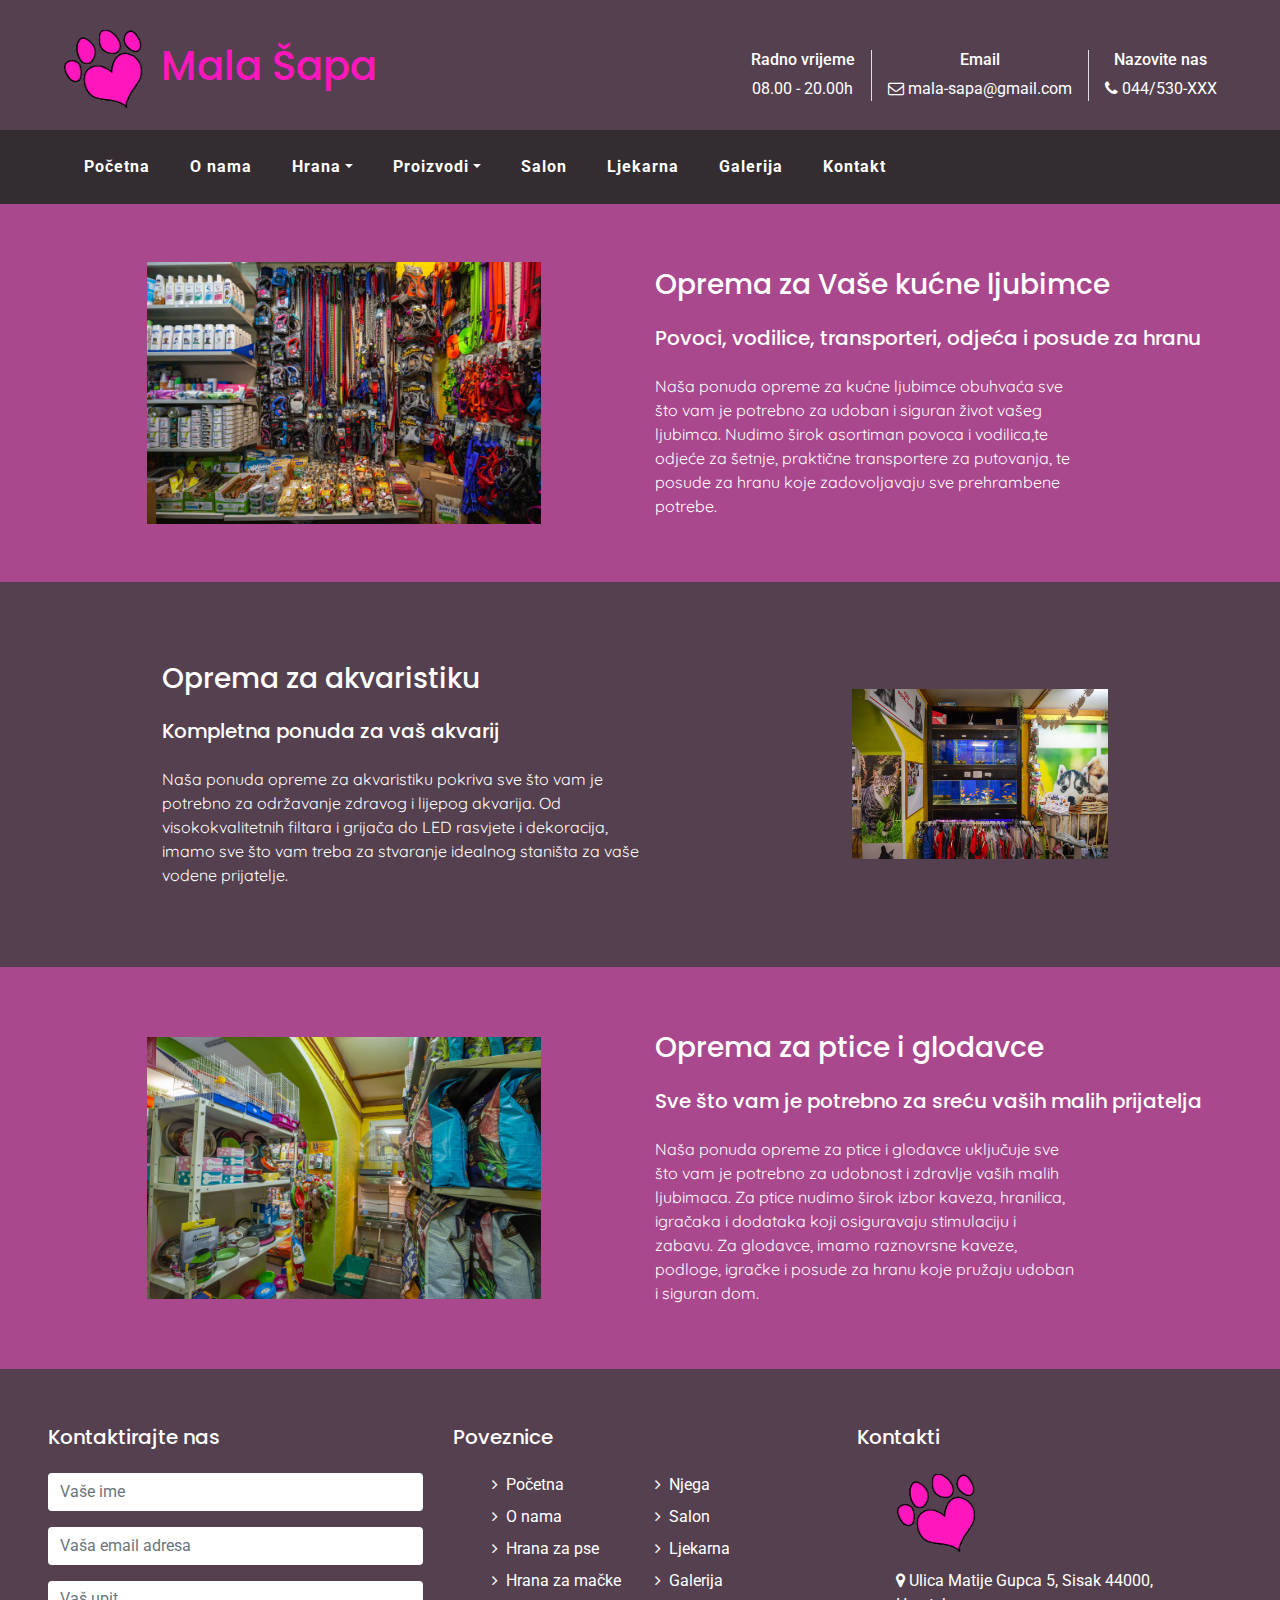
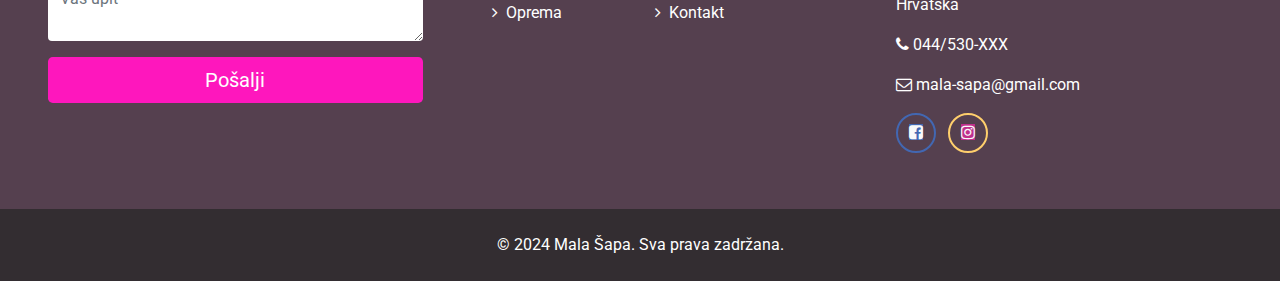
<file: oprema.html>
<!DOCTYPE html>
<html lang="hr">

<head>
  <title>Mala Šapa</title>
  <meta charset="UTF-8">
  <meta name="viewport" content="width=device-width, initial-scale=1">
  <link rel="stylesheet" href="https://cdn.jsdelivr.net/npm/bootstrap@4.6.2/dist/css/bootstrap.min.css">
  <link rel="stylesheet" href="https://cdnjs.cloudflare.com/ajax/libs/font-awesome/4.7.0/css/font-awesome.min.css">
  <link rel="preconnect" href="https://fonts.googleapis.com">
  <link rel="preconnect" href="https://fonts.gstatic.com" crossorigin>
  <link
    href="https://fonts.googleapis.com/css2?family=Poppins:ital,wght@0,100;0,200;0,300;0,400;0,500;0,600;0,700;0,800;0,900;1,100;1,200;1,300;1,400;1,500;1,600;1,700;1,800;1,900&family=Quicksand:wght@300..700&family=Roboto:ital,wght@0,100;0,300;0,400;0,500;0,700;0,900;1,100;1,300;1,400;1,500;1,700;1,900&display=swap"
    rel="stylesheet">
  <link rel="stylesheet" href="https://cdnjs.cloudflare.com/ajax/libs/font-awesome/4.7.0/css/font-awesome.min.css">
  <link rel="stylesheet" href="style.css">

  <style>
    .container-item img {
      width: 75%;
      height: 500px;
      object-fit: cover;
      display: block;
      margin: 2rem;
      border-radius: 1%;
    }

    .zaposlenici-img {
      width: 75%;
      height: 75%;
    }
  </style>

</head>

<body>
  <!-- Topbar -->
  <div class="container-fluid">
    <div class="row pt-4 pb-3 px-lg-5" style="background-color: #55404f">
      <div class="col-lg-4">
        <a href="index.html" class="navbar-brand d-none d-lg-block" style="text-decoration: none;">
          <h1 class="m-0 display-5">
            <img src="Slike/logo.png" alt="Logo" aria-label="Logo" class="logo">
            <span class="moji-naslovi" style="color: #FE17BD;">Mala Šapa</span>
          </h1>
        </a>
      </div>
      <div class="col-lg-8 text-center text-lg-right" style="margin-top: 1.5rem;">
        <div class="d-inline-flex align-items-center">
          <div class="d-inline-flex flex-column text-center pr-3 border-right text-white">
            <h6>Radno vrijeme</h6>
            <p class="m-0">08.00 - 20.00h</p>
          </div>
          <div class="d-inline-flex flex-column text-center px-3 border-right text-white">
            <h6>Email</h6>
            <p class="m-0"><a href="mailto:mala-sapa@gmail.com"><i class="fa fa-envelope-o" aria-hidden="true"></i>
                mala-sapa@gmail.com</a></p>
          </div>
          <div class="d-inline-flex flex-column text-center pl-3 text-white">
            <h6>Nazovite nas</h6>
            <p class="m-0"><a href="tel:044530XXX"><i class="fa fa-phone" aria-hidden="true"></i>
                044/530-XXX</a></p>
          </div>
        </div>
      </div>
    </div>
  </div>
  <!-- Topbar -->

  <!-- Navbar-->
  <div class="container-fluid p-0">
    <nav class="navbar navbar-expand-lg navbar-dark py-3 py-lg-0 px-lg-5" style="background-color: #332D31;">
      <a href="index.html" class="navbar-brand d-block d-lg-none" style="text-decoration: none;">
        <h1 class="m-0 display-5 text-white"><span class="moji-naslovi" style="color: #FE17BD;">Mala Šapa</span></h1>
      </a>
      <button type="button" class="navbar-toggler" data-toggle="collapse" data-target="#navbarCollapse">
        <span class="navbar-toggler-icon"></span>
      </button>
      <div class="collapse navbar-collapse justify-content-between px-3" id="navbarCollapse">
        <div class="navbar-nav mr-auto py-0">
          <a href="index.html" class="nav-item nav-link">Početna</a>
          <a href="o-nama.html" class="nav-item nav-link">O nama</a>
          <div class="nav-item dropdown">
            <a class="nav-link dropdown-toggle" data-toggle="dropdown">Hrana</a>
            <div class="dropdown-menu rounded-0 m-0" style="color: #332D31; background-color:#332D31">
              <a href="hrana-za-pse.html" class="dropdown-item">Hrana za pse</a>
              <a href="hrana-za-macke.html" class="dropdown-item">Hrana za mačke</a>
            </div>
          </div>
          <div class="nav-item dropdown">
            <a class="nav-link dropdown-toggle" data-toggle="dropdown">Proizvodi</a>
            <div class="dropdown-menu rounded-0 m-0 " style="color: #332D31; background-color:#332D31">
              <a href="oprema.html" class="dropdown-item active">Oprema</a>
              <a href="njega.html" class="dropdown-item">Njega</a>
            </div>
          </div>
          <a href="salon.html" class="nav-item nav-link">Salon</a>
          <a href="ljekarna.html" class="nav-item nav-link">Ljekarna</a>
          <a href="galerija.html" class="nav-item nav-link">Galerija</a>
          <a href="kontakt.html" class="nav-item nav-link">Kontakt</a>
        </div>
      </div>
    </nav>
  </div>
  <!-- Navbar-->

  <!-- Container info -->

  <div class="container-fluid">
    <div class="row align-items-center px-5" style="background-color: #A9488D">
      <div class="col-md-6 order-1 order-md-2 d-flex justify-content-center py-5">
        <div class="custom-flex-class mt-3">
          <h3 class="text-white mb-4 moji-naslovi">Oprema za Vaše kućne ljubimce</h3>
          <h5 class="text-white mb-3 moji-naslovi">Povoci, vodilice, transporteri, odjeća i posude za hranu</h5>
          <div class="col-9 align-self-start px-2 px-md-0 mt-4">
            <p class="text-white moji-tekstovi">Naša ponuda opreme za kućne ljubimce obuhvaća sve što vam je potrebno za udoban i siguran život vašeg ljubimca. Nudimo širok asortiman povoca i vodilica,te odjeće za šetnje, praktične transportere za putovanja, te posude za hranu koje zadovoljavaju sve prehrambene potrebe.</p>
          </div>
        </div>
      </div>
      <div class="col-md-6 order-2 order-md-1 d-flex justify-content-center py-5">
        <img src="Slike/oprema.jpeg" class="img-fluid" alt="Ulaz u trgovinu">
      </div>
    </div>
  </div>

  <!-- Container info -->

  <!-- Container info -->
  <div class="container-fluid">
    <div class="row align-items-center justify-content-center px-5 py-3" style="background-color: #55404f">
      <div class="col-md-7 offset-md-1 py-5">
        <div class="custom-flex-class mt-3">
          <h3 class="text-white mb-4 moji-naslovi">Oprema za akvaristiku</h3>
          <h5 class="text-white mb-3 moji-naslovi">Kompletna ponuda za vaš akvarij</h5>
          <div class="col-9 align-self-start px-2 px-md-0 mt-4">
            <p class="text-white moji-tekstovi">Naša ponuda opreme za akvaristiku pokriva sve što vam je potrebno za održavanje zdravog i lijepog akvarija. Od visokokvalitetnih filtara i grijača do LED rasvjete i dekoracija, imamo sve što vam treba za stvaranje idealnog staništa za vaše vodene prijatelje.</p>
          </div>
        </div>
      </div>
      <div class="col-md-4 col-12 d-flex justify-content-md-start justify-content-center py-5">
        <img src="Slike/sva-pitanja.jpeg" class="img-fluid" alt="Ulaz u trgovinu">
      </div>
    </div>
  </div>

  <!-- Container info -->


  <!-- Container info -->

  <div class="container-fluid">
    <div class="row align-items-center px-5" style="background-color: #A9488D">
      <div class="col-md-6 order-1 order-md-2 d-flex justify-content-center py-5">
        <div class="custom-flex-class mt-3">
          <h3 class="text-white mb-4 moji-naslovi">Oprema za ptice i glodavce</h3>
          <h5 class="text-white mb-3 moji-naslovi">Sve što vam je potrebno za sreću vaših malih prijatelja</h5>
          <div class="col-9 align-self-start px-2 px-md-0 mt-4">
            <p class="text-white moji-tekstovi">Naša ponuda opreme za ptice i glodavce uključuje sve što vam je potrebno za udobnost i zdravlje vaših malih ljubimaca. Za ptice nudimo širok izbor kaveza, hranilica, igračaka i dodataka koji osiguravaju stimulaciju i zabavu. Za glodavce, imamo raznovrsne kaveze, podloge, igračke i posude za hranu koje pružaju udoban i siguran dom.</p>
          </div>
        </div>
      </div>
      <div class="col-md-6 order-2 order-md-1 d-flex justify-content-center py-5">
        <img src="Slike/proizvodi-opcenito.jpeg" class="img-fluid" alt="Ulaz u trgovinu">
      </div>
    </div>
  </div>

  <!-- Container info -->

  <!-- Footer -->

  <div class="container-fluid text-white py-2 px-sm-3 px-md-5" style="background-color: #55404f">
    <div class="row justify-content-evenly pt-5">
      <!-- Contact form -->
      <div class="col-md-4 mb-5">
        <h5 class="mb-4 moji-naslovi text-white">Kontaktirajte nas</h5>
        <form action="">
          <div class="form-group">
            <input type="text" class="form-control border-0" placeholder="Vaše ime" required="required">
          </div>
          <div class="form-group">
            <input type="email" class="form-control border-0" placeholder="Vaša email adresa" required="required">
          </div>
          <div class="form-group">
            <textarea class="form-control border-0" style="resize: vertical;" placeholder="Vaš upit"
              required="required"></textarea>
          </div>
          <div>
            <button class="btn btn-lg btn-block border-0 text-white" style="background-color: #FE17BD;"
              type="submit">Pošalji</button>
          </div>
        </form>
      </div>
      <!-- Contact form -->

      <!-- Links -->
      <div class="col-md-4 mb-5">
        <h5 class="mb-4 moji-naslovi text-white">Poveznice</h5>
        <div class="row mx-4">
          <div class="col">
            <a class="text-white d-block mb-2" href="index.html"><i class="fa fa-angle-right mr-2"></i>Početna</a>
            <a class="text-white d-block mb-2" href="o-nama.html"><i class="fa fa-angle-right mr-2"></i>O nama</a>
            <a class="text-white d-block mb-2" href="hrana-za-pse.html"><i class="fa fa-angle-right mr-2"></i>Hrana za
              pse</a>
            <a class="text-white d-block mb-2" href="hrana-za-macke.html"><i class="fa fa-angle-right mr-2"></i>Hrana za
              mačke</a>
            <a class="text-white d-block mb-2" href="oprema.html"><i class="fa fa-angle-right mr-2"></i>Oprema</a>
          </div>
          <div class="col">
            <a class="text-white d-block mb-2" href="njega.html"><i class="fa fa-angle-right mr-2"></i>Njega</a>
            <a class="text-white d-block mb-2" href="salon.html"><i class="fa fa-angle-right mr-2"></i>Salon</a>
            <a class="text-white d-block mb-2" href="ljekarna.html"><i class="fa fa-angle-right mr-2"></i>Ljekarna</a>
            <a class="text-white d-block mb-2" href="galerija.html"><i class="fa fa-angle-right mr-2"></i>Galerija</a>
            <a class="text-white d-block mb-2" href="kontakt.html"><i class="fa fa-angle-right mr-2"></i>Kontakt</a>
          </div>
        </div>
      </div>
      <!-- Links -->

      <!-- Contact -->
      <div class="col-md-4 mb-5">
        <h5 class="mb-4 moji-naslovi text-white">Kontakti</h5>
        <div class="row mx-4">
          <div class="col">
            <p>
              <a href="index.html">
                <img src="Slike/logo.png" alt="Logo" class="logo">
              </a>
            </p>
            <p>
              <a href="https://www.google.com/maps/search/?api=1&query=Ulica+Matije+Gupca+5+Sisak+44000+Hrvatska"
                target="_blank" style="color: #fff">
                <i class="fa fa-map-marker" aria-hidden="true"></i>
                Ulica Matije Gupca 5, Sisak 44000, Hrvatska
              </a>
            </p>
            <p><a href="tel:044530XXX"><i class="fa fa-phone" aria-hidden="true"></i>
                044/530-XXX</a></p>
            <p><a href="mailto:mala-sapa@gmail.com"><i class="fa fa-envelope-o" aria-hidden="true"></i>
                mala-sapa@gmail.com</a></p>
            <a class="btn btn-outline-light rounded-circle text-center mr-2 px-0 pet-icon"
              href="https://www.facebook.com/profile.php?id=100054263150115" target="_blank"
              style="width: 40px; height: 40px; border: 2px solid #4267B2;">
              <i class="fa fa-facebook-square" style="background-color: #4267B2;" aria-hidden="true"></i>
            </a>
            <a class="btn btn-outline-light rounded-circle text-center mr-2 px-0 pet-icon"
              href="https://www.instagram.com/malasapasisak/" target="_blank"
              style="width: 40px; height: 40px; border: 2px solid #FFCF6C;">
              <i class="fa fa-instagram" aria-hidden="true" style="background-color: #C0308C; "></i>
            </a>
          </div>
        </div>
      </div>
    </div>
    <!-- Contact -->

  </div>

  <!-- Footer -->

  <!-- Copy rights -->

  <div class="container-fluid text-white py-4 px-sm-3 px-md-5" style="background-color: #332d31;">
    <div class="row" style="color: #55404f">
      <div class="col-md text-center mb-3 mb-md-0">
        <p class="m-0 text-white">
          © 2024 Mala Šapa. Sva prava zadržana.
        </p>
      </div>
    </div>
  </div>

  <!-- Copy rights -->

  <script src="https://cdn.jsdelivr.net/npm/jquery@3.7.1/dist/jquery.slim.min.js"></script>
  <script src="https://cdn.jsdelivr.net/npm/popper.js@1.16.1/dist/umd/popper.min.js"></script>
  <script src="https://cdn.jsdelivr.net/npm/bootstrap@4.6.2/dist/js/bootstrap.bundle.min.js"></script>
</body>

</html>
</file>
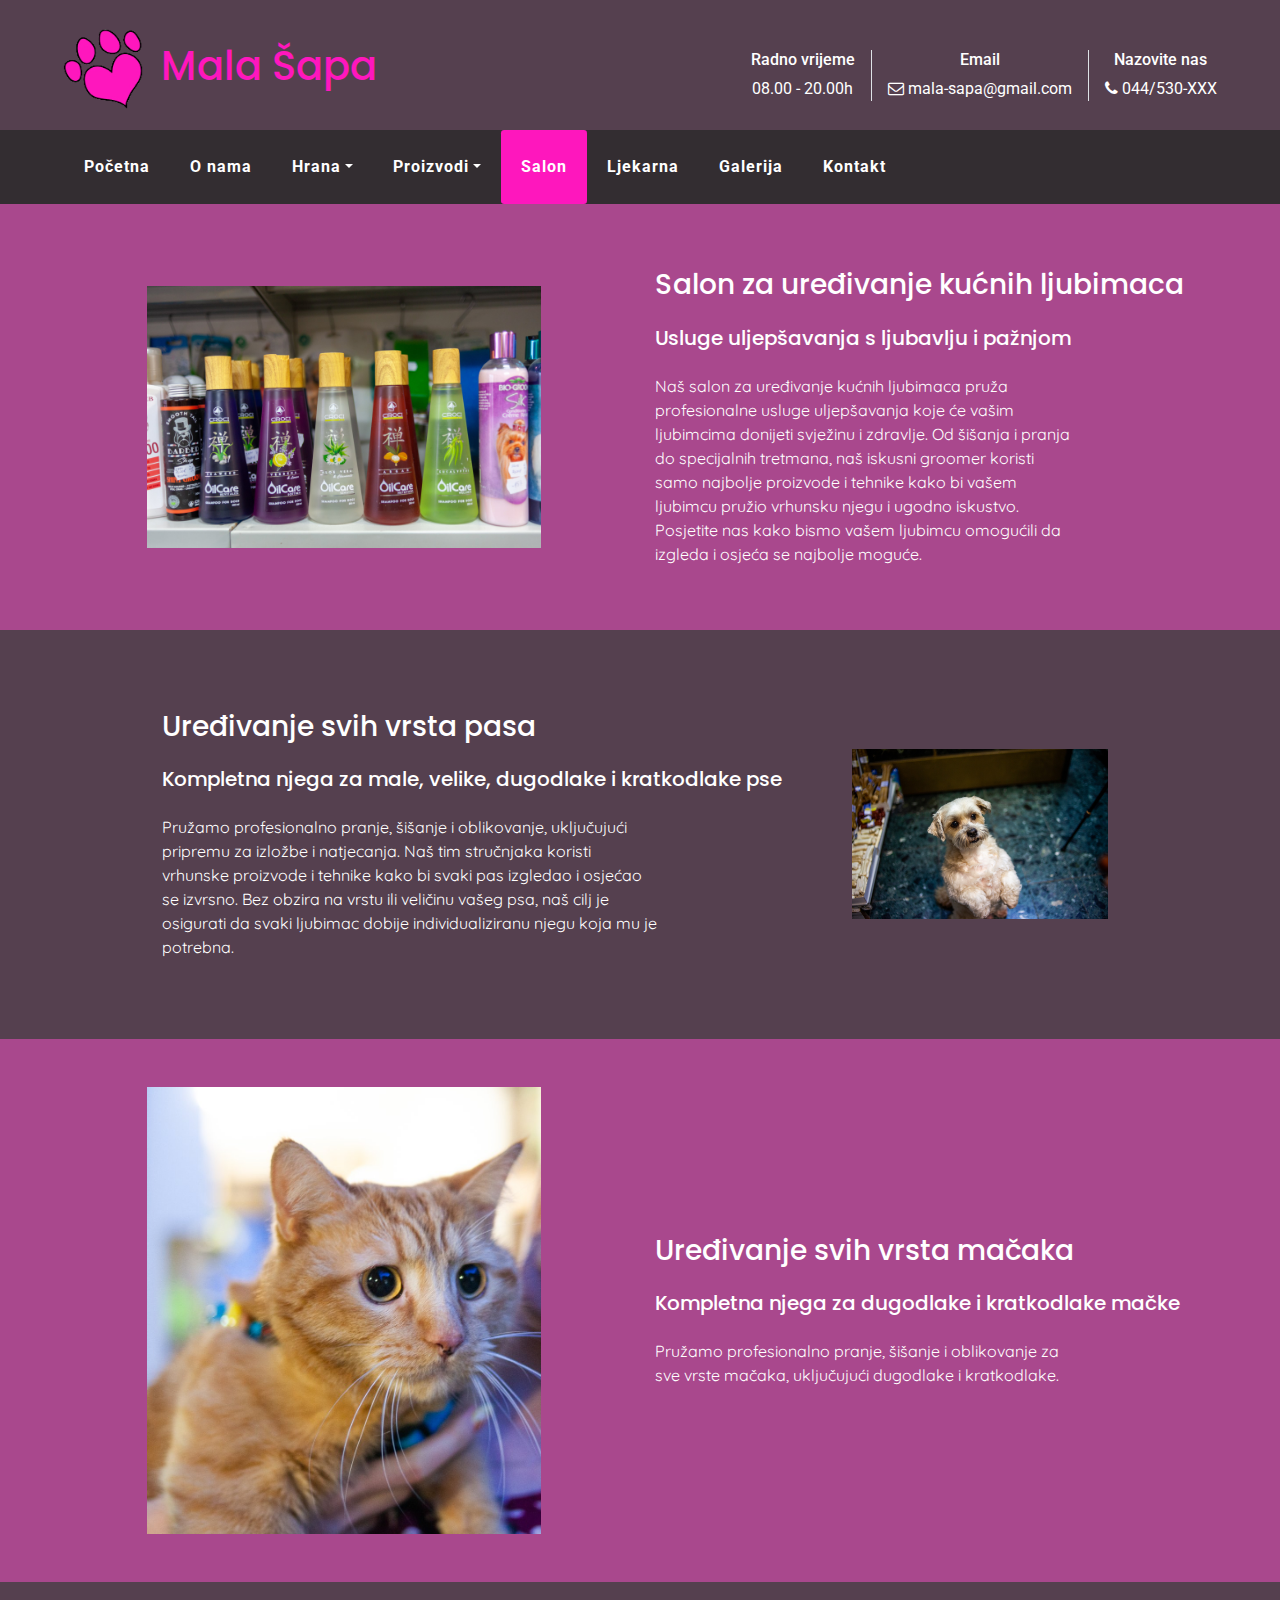
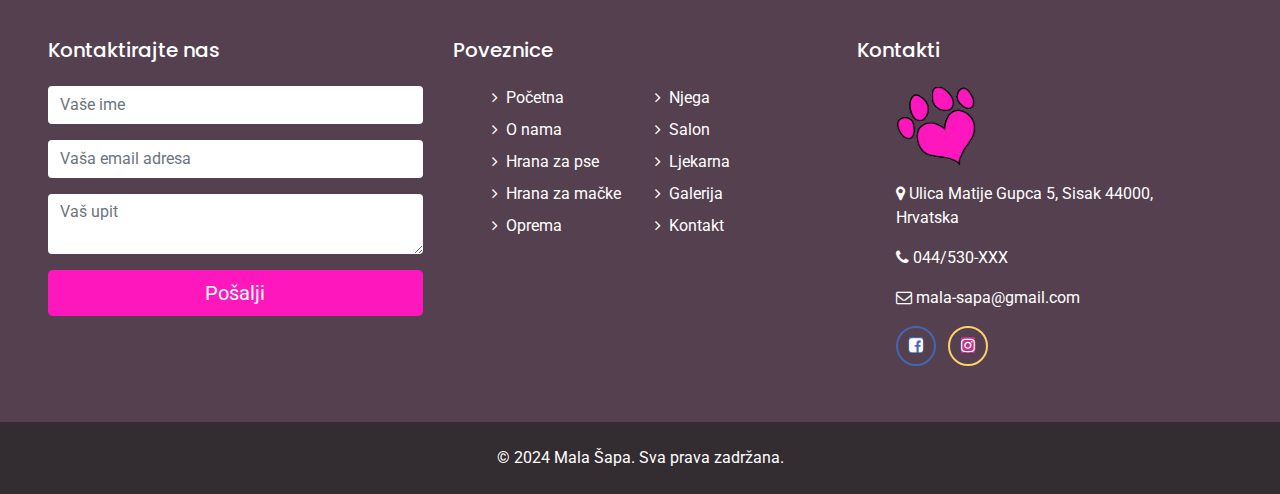
<file: salon.html>
<!DOCTYPE html>
<html lang="hr">

<head>
  <title>Mala Šapa</title>
  <meta charset="UTF-8">
  <meta name="viewport" content="width=device-width, initial-scale=1">
  <link rel="stylesheet" href="https://cdn.jsdelivr.net/npm/bootstrap@4.6.2/dist/css/bootstrap.min.css">
  <link rel="stylesheet" href="https://cdnjs.cloudflare.com/ajax/libs/font-awesome/4.7.0/css/font-awesome.min.css">
  <link rel="preconnect" href="https://fonts.googleapis.com">
  <link rel="preconnect" href="https://fonts.gstatic.com" crossorigin>
  <link
    href="https://fonts.googleapis.com/css2?family=Poppins:ital,wght@0,100;0,200;0,300;0,400;0,500;0,600;0,700;0,800;0,900;1,100;1,200;1,300;1,400;1,500;1,600;1,700;1,800;1,900&family=Quicksand:wght@300..700&family=Roboto:ital,wght@0,100;0,300;0,400;0,500;0,700;0,900;1,100;1,300;1,400;1,500;1,700;1,900&display=swap"
    rel="stylesheet">
  <link rel="stylesheet" href="https://cdnjs.cloudflare.com/ajax/libs/font-awesome/4.7.0/css/font-awesome.min.css">
  <link rel="stylesheet" href="style.css">

  <style>
    .container-item img {
      width: 75%;
      height: 500px;
      object-fit: cover;
      display: block;
      margin: 2rem;
      border-radius: 1%;
    }

    .zaposlenici-img {
      width: 75%;
      height: 75%;
    }
  </style>

</head>

<body>
  <!-- Topbar -->
  <div class="container-fluid">
    <div class="row pt-4 pb-3 px-lg-5" style="background-color: #55404f">
      <div class="col-lg-4">
        <a href="index.html" class="navbar-brand d-none d-lg-block" style="text-decoration: none;">
          <h1 class="m-0 display-5">
            <img src="Slike/logo.png" alt="Logo" aria-label="Logo" class="logo">
            <span class="moji-naslovi" style="color: #FE17BD;">Mala Šapa</span>
          </h1>
        </a>
      </div>
      <div class="col-lg-8 text-center text-lg-right" style="margin-top: 1.5rem;">
        <div class="d-inline-flex align-items-center">
          <div class="d-inline-flex flex-column text-center pr-3 border-right text-white">
            <h6>Radno vrijeme</h6>
            <p class="m-0">08.00 - 20.00h</p>
          </div>
          <div class="d-inline-flex flex-column text-center px-3 border-right text-white">
            <h6>Email</h6>
            <p class="m-0"><a href="mailto:mala-sapa@gmail.com"><i class="fa fa-envelope-o" aria-hidden="true"></i>
                mala-sapa@gmail.com</a></p>
          </div>
          <div class="d-inline-flex flex-column text-center pl-3 text-white">
            <h6>Nazovite nas</h6>
            <p class="m-0"><a href="tel:044530XXX"><i class="fa fa-phone" aria-hidden="true"></i>
                044/530-XXX</a></p>
          </div>
        </div>
      </div>
    </div>
  </div>
  <!-- Topbar -->

  <!-- Navbar-->
  <div class="container-fluid p-0">
    <nav class="navbar navbar-expand-lg navbar-dark py-3 py-lg-0 px-lg-5" style="background-color: #332D31;">
      <a href="index.html" class="navbar-brand d-block d-lg-none" style="text-decoration: none;">
        <h1 class="m-0 display-5 text-white"><span class="moji-naslovi" style="color: #FE17BD;">Mala Šapa</span></h1>
      </a>
      <button type="button" class="navbar-toggler" data-toggle="collapse" data-target="#navbarCollapse">
        <span class="navbar-toggler-icon"></span>
      </button>
      <div class="collapse navbar-collapse justify-content-between px-3" id="navbarCollapse">
        <div class="navbar-nav mr-auto py-0">
          <a href="index.html" class="nav-item nav-link">Početna</a>
          <a href="o-nama.html" class="nav-item nav-link">O nama</a>
          <div class="nav-item dropdown">
            <a class="nav-link dropdown-toggle" data-toggle="dropdown">Hrana</a>
            <div class="dropdown-menu rounded-0 m-0" style="color: #332D31; background-color:#332D31">
              <a href="hrana-za-pse.html" class="dropdown-item">Hrana za pse</a>
              <a href="hrana-za-macke.html" class="dropdown-item">Hrana za mačke</a>
            </div>
          </div>
          <div class="nav-item dropdown">
            <a class="nav-link dropdown-toggle" data-toggle="dropdown">Proizvodi</a>
            <div class="dropdown-menu rounded-0 m-0 " style="color: #332D31; background-color:#332D31">
              <a href="oprema.html" class="dropdown-item">Oprema</a>
              <a href="njega.html" class="dropdown-item">Njega</a>
            </div>
          </div>
          <a href="salon.html" class="nav-item nav-link active">Salon</a>
          <a href="ljekarna.html" class="nav-item nav-link">Ljekarna</a>
          <a href="galerija.html" class="nav-item nav-link">Galerija</a>
          <a href="kontakt.html" class="nav-item nav-link">Kontakt</a>
        </div>
      </div>
    </nav>
  </div>
  <!-- Navbar-->

  <!-- Container info -->

  <div class="container-fluid">
    <div class="row align-items-center px-5" style="background-color: #A9488D">
      <div class="col-md-6 order-1 order-md-2 d-flex justify-content-center py-5">
        <div class="custom-flex-class mt-3">
          <h3 class="text-white mb-4 moji-naslovi">Salon za uređivanje kućnih ljubimaca</h3>
          <h5 class="text-white mb-3 moji-naslovi">Usluge uljepšavanja s ljubavlju i pažnjom</h5>
          <div class="col-9 align-self-start px-2 px-md-0 mt-4">
            <p class="text-white moji-tekstovi">Naš salon za uređivanje kućnih ljubimaca pruža profesionalne usluge
              uljepšavanja koje će vašim ljubimcima donijeti svježinu i zdravlje. Od šišanja i pranja do specijalnih
              tretmana, naš iskusni groomer koristi samo najbolje proizvode i tehnike kako bi vašem ljubimcu pružio
              vrhunsku njegu i ugodno iskustvo. Posjetite nas kako bismo vašem ljubimcu omogućili da izgleda i osjeća se
              najbolje moguće.</p>
          </div>
        </div>
      </div>
      <div class="col-md-6 order-2 order-md-1 d-flex justify-content-center py-5">
        <img src="Slike/njega.jpeg" class="img-fluid" alt="Ulaz u trgovinu">
      </div>
    </div>
  </div>

  <!-- Container info -->

  <!-- Container info -->
  <div class="container-fluid">
    <div class="row align-items-center justify-content-center px-5 py-3" style="background-color: #55404f">
      <div class="col-md-7 offset-md-1 py-5">
        <div class="custom-flex-class mt-3">
          <h3 class="text-white mb-4 moji-naslovi">Uređivanje svih vrsta pasa</h3>
          <h5 class="text-white mb-3 moji-naslovi">Kompletna njega za male, velike, dugodlake i kratkodlake pse</h5>
          <div class="col-9 align-self-start px-2 px-md-0 mt-4">
            <p class="text-white moji-tekstovi">Pružamo profesionalno pranje, šišanje i oblikovanje, uključujući
              pripremu za izložbe i natjecanja. Naš tim stručnjaka koristi vrhunske proizvode i tehnike kako bi svaki
              pas izgledao i osjećao se izvrsno. Bez obzira na vrstu ili veličinu vašeg psa, naš cilj je osigurati da
              svaki ljubimac dobije individualiziranu njegu koja mu je potrebna.</p>
          </div>
        </div>
      </div>
      <div class="col-md-4 col-12 d-flex justify-content-md-start justify-content-center py-5">
        <img src="Slike/pas.jpeg" class="img-fluid" alt="Ulaz u trgovinu">
      </div>
    </div>
  </div>

  <!-- Container info -->


  <!-- Container info -->

  <div class="container-fluid">
    <div class="row align-items-center px-5" style="background-color: #A9488D">
      <div class="col-md-6 order-1 order-md-2 d-flex justify-content-center py-5">
        <div class="custom-flex-class mt-3">
          <h3 class="text-white mb-4 moji-naslovi">Uređivanje svih vrsta mačaka</h3>
          <h5 class="text-white mb-3 moji-naslovi">Kompletna njega za dugodlake i kratkodlake mačke</h5>
          <div class="col-9 align-self-start px-2 px-md-0 mt-4">
            <p class="text-white moji-tekstovi">Pružamo profesionalno pranje, šišanje i oblikovanje za sve vrste mačaka,
              uključujući dugodlake i kratkodlake.</p>
          </div>
        </div>
      </div>
      <div class="col-md-6 order-2 order-md-1 d-flex justify-content-center py-5">
        <img src="Slike/macka.jpeg" class="img-fluid" alt="Ulaz u trgovinu">
      </div>
    </div>
  </div>

  <!-- Container info -->

  <!-- Footer -->

  <div class="container-fluid text-white py-2 px-sm-3 px-md-5" style="background-color: #55404f">
    <div class="row justify-content-evenly pt-5">
      <!-- Contact form -->
      <div class="col-md-4 mb-5">
        <h5 class="mb-4 moji-naslovi text-white">Kontaktirajte nas</h5>
        <form action="">
          <div class="form-group">
            <input type="text" class="form-control border-0" placeholder="Vaše ime" required="required">
          </div>
          <div class="form-group">
            <input type="email" class="form-control border-0" placeholder="Vaša email adresa" required="required">
          </div>
          <div class="form-group">
            <textarea class="form-control border-0" style="resize: vertical;" placeholder="Vaš upit"
              required="required"></textarea>
          </div>
          <div>
            <button class="btn btn-lg btn-block border-0 text-white" style="background-color: #FE17BD;"
              type="submit">Pošalji</button>
          </div>
        </form>
      </div>
      <!-- Contact form -->

      <!-- Links -->
      <div class="col-md-4 mb-5">
        <h5 class="mb-4 moji-naslovi text-white">Poveznice</h5>
        <div class="row mx-4">
          <div class="col">
            <a class="text-white d-block mb-2" href="index.html"><i class="fa fa-angle-right mr-2"></i>Početna</a>
            <a class="text-white d-block mb-2" href="o-nama.html"><i class="fa fa-angle-right mr-2"></i>O nama</a>
            <a class="text-white d-block mb-2" href="hrana-za-pse.html"><i class="fa fa-angle-right mr-2"></i>Hrana za
              pse</a>
            <a class="text-white d-block mb-2" href="hrana-za-macke.html"><i class="fa fa-angle-right mr-2"></i>Hrana za
              mačke</a>
            <a class="text-white d-block mb-2" href="oprema.html"><i class="fa fa-angle-right mr-2"></i>Oprema</a>
          </div>
          <div class="col">
            <a class="text-white d-block mb-2" href="njega.html"><i class="fa fa-angle-right mr-2"></i>Njega</a>
            <a class="text-white d-block mb-2" href="salon.html"><i class="fa fa-angle-right mr-2"></i>Salon</a>
            <a class="text-white d-block mb-2" href="ljekarna.html"><i class="fa fa-angle-right mr-2"></i>Ljekarna</a>
            <a class="text-white d-block mb-2" href="galerija.html"><i class="fa fa-angle-right mr-2"></i>Galerija</a>
            <a class="text-white d-block mb-2" href="kontakt.html"><i class="fa fa-angle-right mr-2"></i>Kontakt</a>
          </div>
        </div>
      </div>
      <!-- Links -->

      <!-- Contact -->
      <div class="col-md-4 mb-5">
        <h5 class="mb-4 moji-naslovi text-white">Kontakti</h5>
        <div class="row mx-4">
          <div class="col">
            <p>
              <a href="index.html">
                <img src="Slike/logo.png" alt="Logo" class="logo">
              </a>
            </p>
            <p>
              <a href="https://www.google.com/maps/search/?api=1&query=Ulica+Matije+Gupca+5+Sisak+44000+Hrvatska"
                target="_blank" style="color: #fff">
                <i class="fa fa-map-marker" aria-hidden="true"></i>
                Ulica Matije Gupca 5, Sisak 44000, Hrvatska
              </a>
            </p>
            <p><a href="tel:044530XXX"><i class="fa fa-phone" aria-hidden="true"></i>
                044/530-XXX</a></p>
            <p><a href="mailto:mala-sapa@gmail.com"><i class="fa fa-envelope-o" aria-hidden="true"></i>
                mala-sapa@gmail.com</a></p>
            <a class="btn btn-outline-light rounded-circle text-center mr-2 px-0 pet-icon"
              href="https://www.facebook.com/profile.php?id=100054263150115" target="_blank"
              style="width: 40px; height: 40px; border: 2px solid #4267B2;">
              <i class="fa fa-facebook-square" style="background-color: #4267B2;" aria-hidden="true"></i>
            </a>
            <a class="btn btn-outline-light rounded-circle text-center mr-2 px-0 pet-icon"
              href="https://www.instagram.com/malasapasisak/" target="_blank"
              style="width: 40px; height: 40px; border: 2px solid #FFCF6C;">
              <i class="fa fa-instagram" aria-hidden="true" style="background-color: #C0308C; "></i>
            </a>
          </div>
        </div>
      </div>
    </div>
    <!-- Contact -->

  </div>

  <!-- Footer -->

  <!-- Copy rights -->

  <div class="container-fluid text-white py-4 px-sm-3 px-md-5" style="background-color: #332d31;">
    <div class="row" style="color: #55404f">
      <div class="col-md text-center mb-3 mb-md-0">
        <p class="m-0 text-white">
          © 2024 Mala Šapa. Sva prava zadržana.
        </p>
      </div>
    </div>
  </div>

  <!-- Copy rights -->

  <script src="https://cdn.jsdelivr.net/npm/jquery@3.7.1/dist/jquery.slim.min.js"></script>
  <script src="https://cdn.jsdelivr.net/npm/popper.js@1.16.1/dist/umd/popper.min.js"></script>
  <script src="https://cdn.jsdelivr.net/npm/bootstrap@4.6.2/dist/js/bootstrap.bundle.min.js"></script>
</body>

</html>
</file>
<file: style.css>
.logo {
      width: 80px;
      height: 80px;
      margin-right: 0.5rem;
    }

    .navbar-dark .navbar-nav .nav-link {
      padding: 25px 20px;
      font-size: 16px;
      font-weight: bold;
      letter-spacing: 1px;
      color: #ffff;
      outline: none;
      border-radius: 0.2rem;
    }

    .navbar-dark .navbar-nav .nav-link:hover,
    .navbar-dark .navbar-nav .nav-link.active {
      color: #ffff;
      background: #FE17BD;
    }

    .dropdown-item {
      color: #ffff;
      font-weight: 500;
    }

    .dropdown-item:hover,
    .dropdown-item.active {
      color: #ffff;
      background: #FE17BD;
    }

    @media (max-width: 767.98px) {
      .custom-flex-class {
        display: flex !important;
        flex-wrap: wrap;
        justify-content: center;
        text-align: center;
      }
    }

    .pet-icon:hover {
      transform: scale(1.1);
      background-color: #FFFACD;
      transition: transform 0.2s, background-color 0.2s;
    }

    .moji-naslovi {
      font-family: 'Poppins', Arial, sans-serif;
    }

    .moji-tekstovi {
      font-family: 'Quicksand', Arial, sans-serif;
    }

    .btn, a {
      font-family: 'Roboto', Arial, sans-serif;
    }

    a {
      color: white;
      text-decoration: none;
      cursor: pointer;
    }

    a:hover {
      color: #d9d9d9 !important;
    }

    .img-fluid {
      width: 70%;
      height: 70%;
    }
</file>
